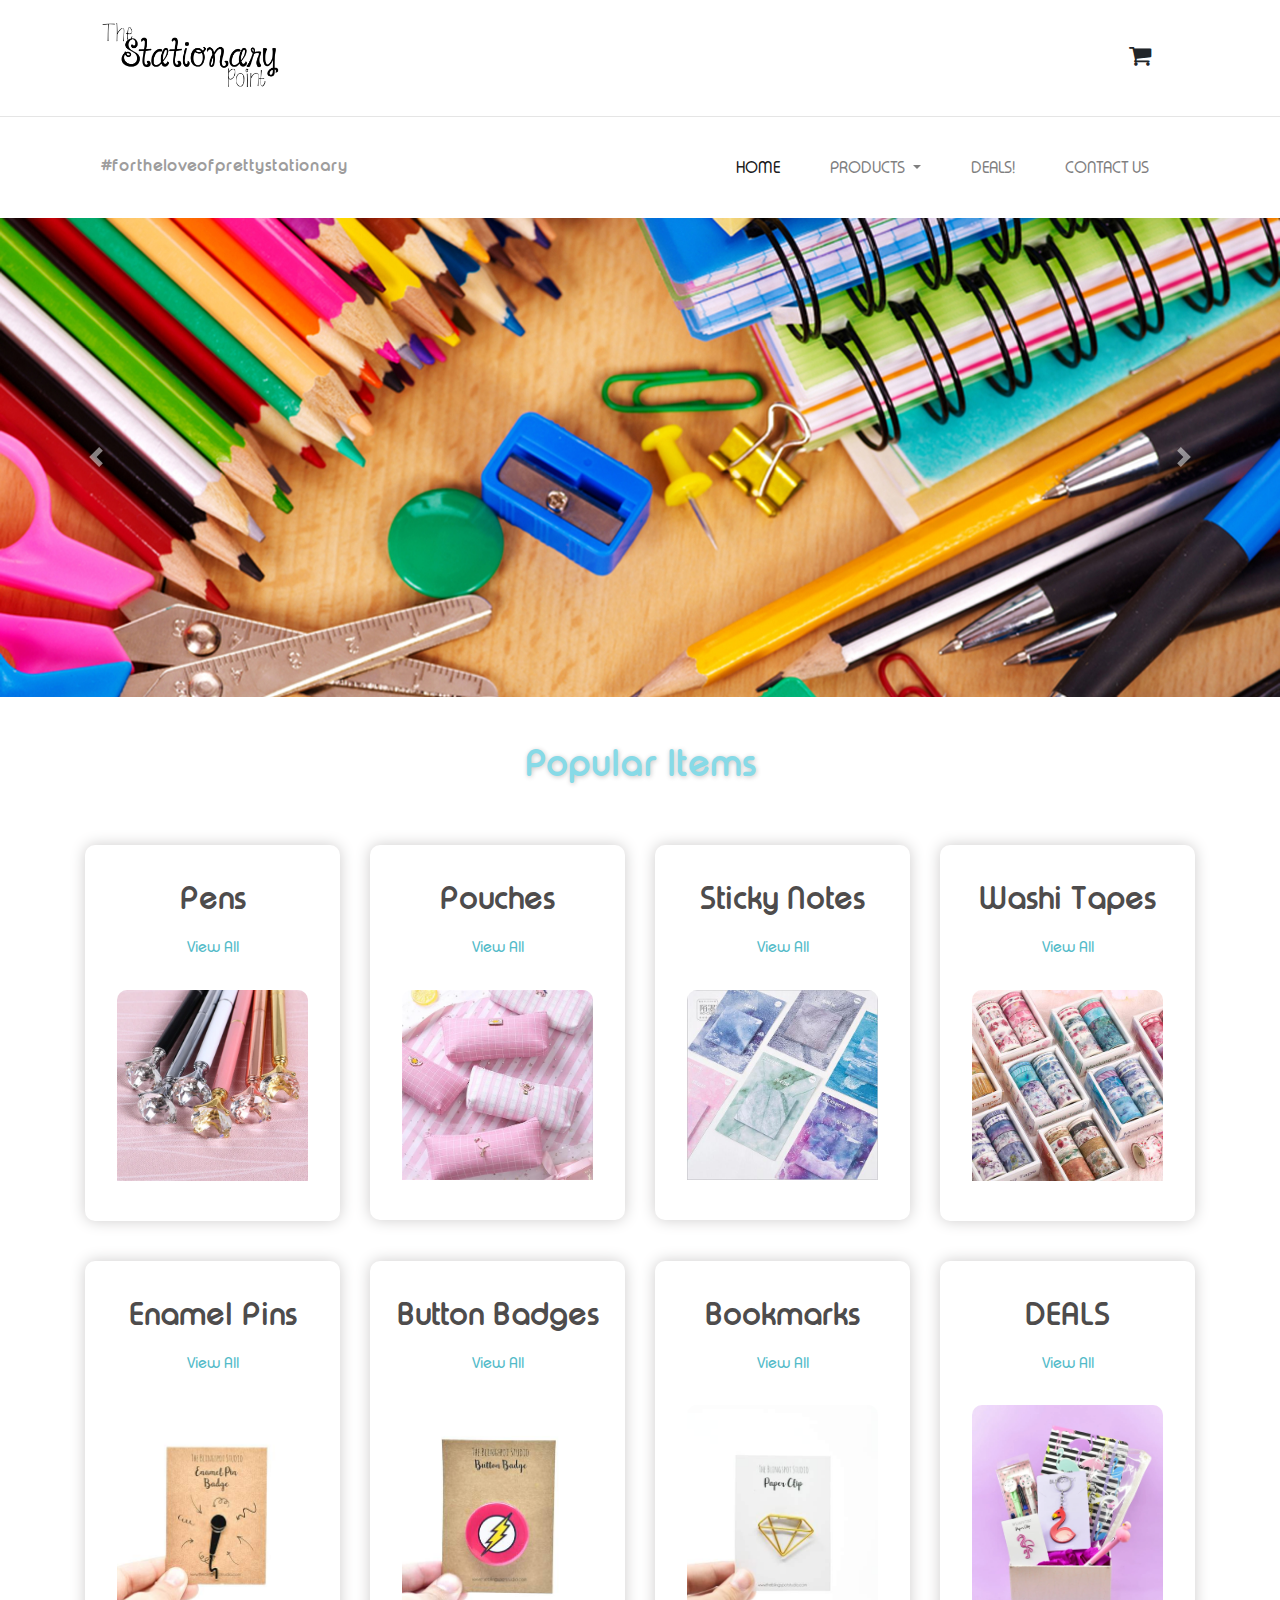
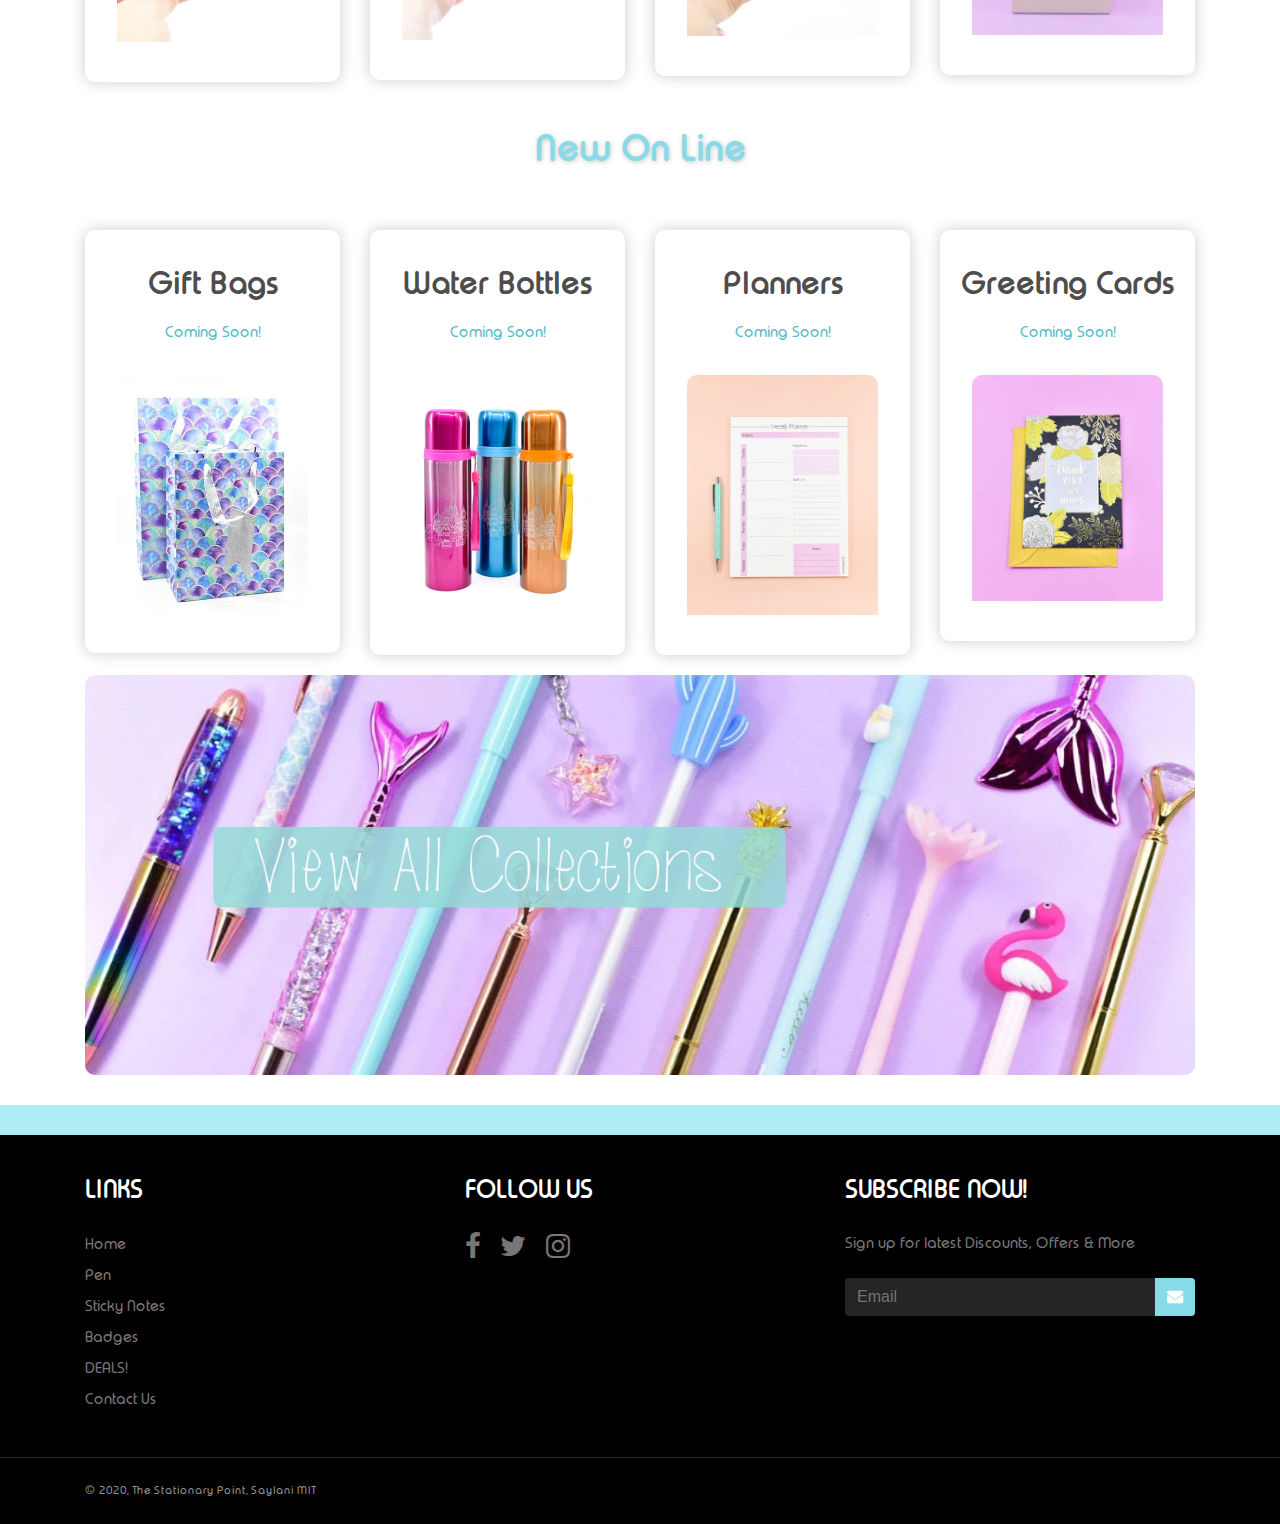
<file: index.html>
<!DOCTYPE html>
<html lang="en">

<head>
    <meta charset="UTF-8">
    <meta name="viewport" content="width=device-width, initial-scale=1.0">
    <title>The Stationary Point</title>
    <link rel="stylesheet" href="bootstrap-4.4.1-dist/bootstrap-4.4.1-dist/css/bootstrap.min.css">
    <link rel="stylesheet" href="css/style.css">
    <link rel="stylesheet" href="https://cdnjs.cloudflare.com/ajax/libs/font-awesome/4.7.0/css/font-awesome.min.css">
    <link rel="stylesheet" href="font-awesome-4.7.0/css/font-awesome.min.css">
    <link rel="icon" href="images/icon.png">
</head>

<body>

    <button onclick="topFunction()" id="myBtn" title="Go to top"><i class="fa fa-arrow-up"></i></button>

    <!--FIRST NAVBAR -->
    <div class="container">

        <nav class="navbar navbar-expand-lg navbar-light bg-light navbar1">
            <a class="navbar-brand" href="index.html"><img src="images/logo.png" alt="logo" width="180px"></a>

            <i class="fa fa-shopping-cart icon"></i>

        </nav>

    </div>

    <hr width="100%">

    <!--SECOND NAVBAR -->
    <div class="container">

        <nav class="navbar navbar-expand-lg navbar-light bg-light navbar2">
            <a class="links1" href="about.html" title="About Stationary Point">#fortheloveofprettystationary</a>
            <button class="navbar-toggler" type="button" data-toggle="collapse" data-target="#navbarNavDropdown"
                aria-controls="navbarNavDropdown" aria-expanded="false" aria-label="Toggle navigation">
                <span class="navbar-toggler-icon"></span>
            </button>
            <div class="collapse navbar-collapse" id="navbarNavDropdown">
                <ul class="navbar-nav mr-auto">

                </ul>
                <span>
                    <ul class="navbar-nav mr-auto links">
                        <li class="nav-item active">
                            <a class="nav-link links2" href="index.html">HOME <span class="sr-only">(current)</span></a>
                        </li>
                        <li class="nav-item dropdown">
                            <a class="nav-link dropdown-toggle links2" href="#" id="navbarDropdownMenuLink"
                                role="button" data-toggle="dropdown" aria-haspopup="true" aria-expanded="false">
                                PRODUCTS
                            </a>
                            <div class="dropdown-menu" aria-labelledby="navbarDropdownMenuLink">
                                <a class="dropdown-item drop" href="pen.html">Pens</a>
                                <a class="dropdown-item drop" href="stickynote.html">Sticky Notes</a>
                                <a class="dropdown-item drop" href="buttonbadge.html">Button Badges</a>
                                <a class="dropdown-item drop" href="Enamel.html">Enamel Pins</a>
                                <a class="dropdown-item drop" href="pouch.html">Pouches</a>
                                <a class="dropdown-item drop" href="bookmark.html">Bookmarks</a>
                                <a class="dropdown-item drop" href="washi.html">Washi Tapes</a>
                            </div>
                        </li>
                        <li class="nav-item">
                            <a class="nav-link links2" href="deal.html">DEALS!</a>
                        </li>
                        <li class="nav-item">
                            <a class="nav-link links2" href="contact.html">CONTACT US</a>
                        </li>

                    </ul>
                </span>
            </div>
        </nav>

    </div>




    <!-- SLIDER -->
    <div id="carouselExampleControls" class="carousel slide carousel-fade" data-ride="carousel">

        <div class="carousel-inner">
            <div class="carousel-item active">
                <img src="images/slider1.jpg" class="d-block w-100" alt="slider1">
            </div>
            <div class="carousel-item">
                <img src="images/slider2.jpg" class="d-block w-100" alt="slider2">
            </div>
            <div class="carousel-item">
                <img src="images/slider3.jpg" class="d-block w-100" alt="slider3">
            </div>
        </div>
        <a class="carousel-control-prev" href="#carouselExampleControls" role="button" data-slide="prev">
            <span class="carousel-control-prev-icon" aria-hidden="true"></span>
            <span class="sr-only">Previous</span>
        </a>
        <a class="carousel-control-next" href="#carouselExampleControls" role="button" data-slide="next">
            <span class="carousel-control-next-icon" aria-hidden="true"></span>
            <span class="sr-only">Next</span>
        </a>
    </div>

    <!-- CATEGORIES -->

    <div class="container">
        <div class="row">
            <div class="col" align="center">
                <p class="head">Popular Items</p>
            </div>
        </div>
    </div>

    <div class="container padd">
        <div class="row">
            <div class="col-lg-3 col-md-6 col-sm-12" align="center">
                <a href="pen.html" style="text-decoration: none;">
                    <div class="item">
                        <p class="cat">Pens</p>
                        <p class="cat1">View All</p>
                        <img src="images/diamond.webp" alt="pen" class="cat-img">
                    </div>
                </a>
            </div>
            <div class="col-lg-3 col-md-6 col-sm-12" align="center">
                <a href="pouch.html" style="text-decoration: none;">
                    <div class="item">
                        <p class="cat">Pouches</p>
                        <p class="cat1">View All</p>
                        <img src="images/pouches.jpg" alt="pouch" class="cat-img">
                    </div>
                </a>
            </div>
            <div class="col-lg-3 col-md-6 col-sm-12 " align="center">
                <a href="stickynote.html" style="text-decoration: none;">
                    <div class="item">
                        <p class="cat">Sticky Notes</p>
                        <p class="cat1">View All</p>
                        <img src="images/stickynote.jpg" alt="notes" class="cat-img">
                    </div>
                </a>
            </div>
            <div class="col-lg-3 col-md-6 col-sm-12 " align="center">
                <a href="washi.html" style="text-decoration: none;">
                    <div class="item">
                        <p class="cat">Washi Tapes</p>
                        <p class="cat1">View All</p>
                        <img src="images/tapes.jpg" alt="tape" class="cat-img">
                    </div>
                </a>
            </div>
        </div>
    </div>

    <div class="container padd">
        <div class="row">
            <div class="col-lg-3 col-md-6 col-sm-12" align="center">
                <a href="Enamel.html" style="text-decoration: none;">
                    <div class="item">
                        <p class="cat">Enamel Pins</p>
                        <p class="cat1">View All</p>
                        <img src="images/enamel.jpeg" alt="pin" class="cat-img">
                    </div>
                </a>
            </div>
            <div class="col-lg-3 col-md-6 col-sm-12" align="center">
                <a href="buttonbadge.html" style="text-decoration: none;">
                    <div class="item">
                        <p class="cat">Button Badges</p>
                        <p class="cat1">View All</p>
                        <img src="images/badge.jpg" alt="badge" class="cat-img">
                    </div>
                </a>
            </div>
            <div class="col-lg-3 col-md-6 col-sm-12 " align="center">
                <a href="bookmark.html" style="text-decoration: none;">
                    <div class="item">
                        <p class="cat">Bookmarks</p>
                        <p class="cat1">View All</p>
                        <img src="images/bookmark.jpeg" alt="bookmark" class="cat-img">
                    </div>
                </a>
            </div>
            <div class="col-lg-3 col-md-6 col-sm-12 " align="center">
                <a href="deal.html" style="text-decoration: none;">
                    <div class="item">
                        <p class="cat">DEALS</p>
                        <p class="cat1">View All</p>
                        <img src="images/deal.webp" alt="deal" class="cat-img">
                    </div>
                </a>
            </div>
        </div>
    </div>

    <div class="container">
        <div class="row">
            <div class="col" align="center">
                <p class="head">New On Line</p>
            </div>
        </div>
    </div>

    <div class="container padd">
        <div class="row">
            <div class="col-lg-3 col-md-6 col-sm-12" align="center">
                <div class="item">
                    <p class="cat">Gift Bags</p>
                    <p class="cat1">Coming Soon!</p>
                    <img src="images/Gift_bag.jpg" alt="gift" class="cat-img">
                </div>
            </div>
            <div class="col-lg-3 col-md-6 col-sm-12" align="center">
                <div class="item">
                    <p class="cat">Water Bottles</p>
                    <p class="cat1">Coming Soon!</p>
                    <img src="images/WaterBottle.webp" alt="bottle" class="cat-img">
                </div>
            </div>
            <div class="col-lg-3 col-md-6 col-sm-12 " align="center">
                <div class="item">
                    <p class="cat">Planners</p>
                    <p class="cat1">Coming Soon!</p>
                    <img src="images/planner.webp" alt="planner" class="cat-img">
                </div>
            </div>
            <div class="col-lg-3 col-md-6 col-sm-12 " align="center">
                <div class="item">
                    <p class="cat">Greeting Cards</p>
                    <p class="cat1">Coming Soon!</p>
                    <img src="images/card.jpg" alt="card" class="cat-img">
                </div>
            </div>
        </div>
    </div>

    <!-- VIEW ALL -->
    <div class="container">
        <div class="row">
            <div class="col All">
                <a href="View.html"><img src="images/all.jpg" alt="All" width="100%"></a>
            </div>
        </div>
    </div>

    <!-- FOOTER -->
    <div class="container-fluid">
        <div class="row">
            <div class="col footer1"></div>
        </div>
    </div>

    <div class="footer2">
        <div class="container footer2">
            <div class="row">
                <div class="col-lg-4 col-sm-12 col-md-4 footer2-padd">
                    <h4 class="footer2-head">LINKS</h4>
                    <div class="foo">
                        <p style="margin-bottom: 7px;"><a href="index.html" class="footer2-items">Home</a></p>
                        <p style="margin-bottom: 7px;"><a href="pen.html" class="footer2-items">Pen</a></p>
                        <p style="margin-bottom: 7px;"><a href="stickynote.html" class="footer2-items">Sticky Notes</a>
                        </p>
                        <p style="margin-bottom: 7px;"><a href="buttonbadge.html" class="footer2-items">Badges</a></p>
                        <p style="margin-bottom: 7px;"><a href="deal.html" class="footer2-items">DEALS!</a></p>
                        <p><a href="contact.html" class="footer2-items">Contact Us</a></p>
                    </div>
                </div>
                <div class="col-lg-4 col-sm-12 col-md-4 footer2-padd">
                    <h4 class="footer2-head">FOLLOW US</h4>
                    <div class="follow">
                        <a href="#" class="fa fa-facebook"></a>
                        <a href="#" class="fa fa-twitter"></a>
                        <a href="#" class="fa fa-instagram"></a>
                    </div>
                </div>
                <div class="col-lg-4 col-sm-12 col-md-4 footer2-padd">
                    <h4 class="footer2-head">SUBSCRIBE NOW!</h4>
                    <p class="footer2-items">Sign up for latest Discounts, Offers & More</p>
                    <div class="input-group mb-3 mt-4">
                        <input type="email" class="form-control form-control1" placeholder="Email" aria-label="Email"
                            aria-describedby="button-addon2">
                        <div class="input-group-append">
                            <button class="btn btn-outline-secondary" type="button" id="button-addon2"><i
                                    class="fa fa-envelope"></i></button>
                        </div>
                    </div>
                </div>
            </div>
        </div>
    </div>

    <div class="line">

    </div>

    <div class="footer3">

        <div class="container footer3">
            <div class="row">
                <div class="col-lg-4 col-sm-12 col-md-4 copy">
                    <font>&copy; 2020, The Stationary Point, Saylani MIT</font>
                </div>
                <div class="col-lg-4 col-sm-12 col-md-4"></div>
                <div class="col-lg-4 col-sm-12 col-md-4"></div>
            </div>
        </div>
    </div>



    <script>
        //Get the button
        var mybutton = document.getElementById("myBtn");

        // When the user scrolls down 20px from the top of the document, show the button
        window.onscroll = function () { scrollFunction() };

        function scrollFunction() {
            if (document.body.scrollTop > 20 || document.documentElement.scrollTop > 20) {
                mybutton.style.display = "block";
            } else {
                mybutton.style.display = "none";
            }
        }

        // When the user clicks on the button, scroll to the top of the document
        function topFunction() {
            document.body.scrollTop = 0;
            document.documentElement.scrollTop = 0;
        }
    </script>







    <!-- JAVASCRIPT -->
    <script src="https://code.jquery.com/jquery-3.5.1.slim.min.js"
        integrity="sha384-DfXdz2htPH0lsSSs5nCTpuj/zy4C+OGpamoFVy38MVBnE+IbbVYUew+OrCXaRkfj"
        crossorigin="anonymous"></script>
    <script src="https://cdn.jsdelivr.net/npm/popper.js@1.16.0/dist/umd/popper.min.js"
        integrity="sha384-Q6E9RHvbIyZFJoft+2mJbHaEWldlvI9IOYy5n3zV9zzTtmI3UksdQRVvoxMfooAo"
        crossorigin="anonymous"></script>
    <script src="https://stackpath.bootstrapcdn.com/bootstrap/4.5.0/js/bootstrap.min.js"
        integrity="sha384-OgVRvuATP1z7JjHLkuOU7Xw704+h835Lr+6QL9UvYjZE3Ipu6Tp75j7Bh/kR0JKI"
        crossorigin="anonymous"></script>

</body>

</html>
</file>
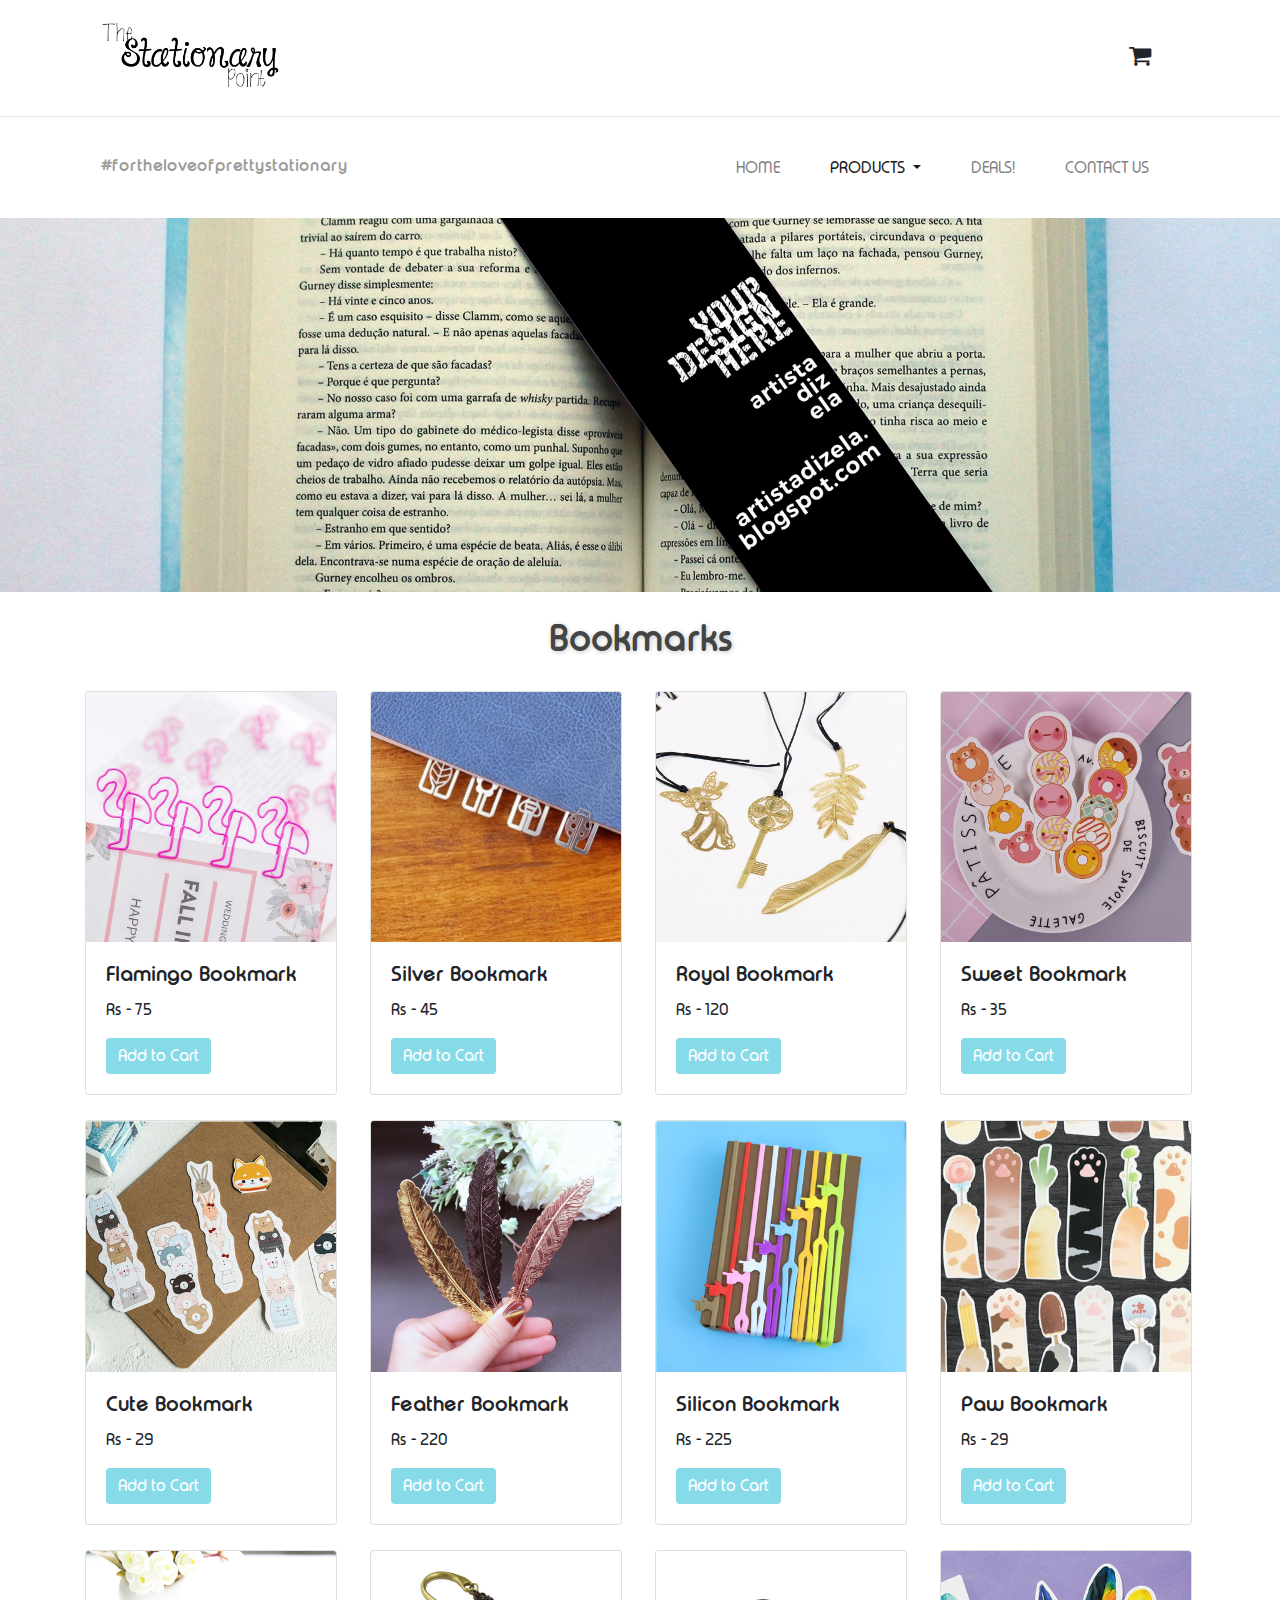
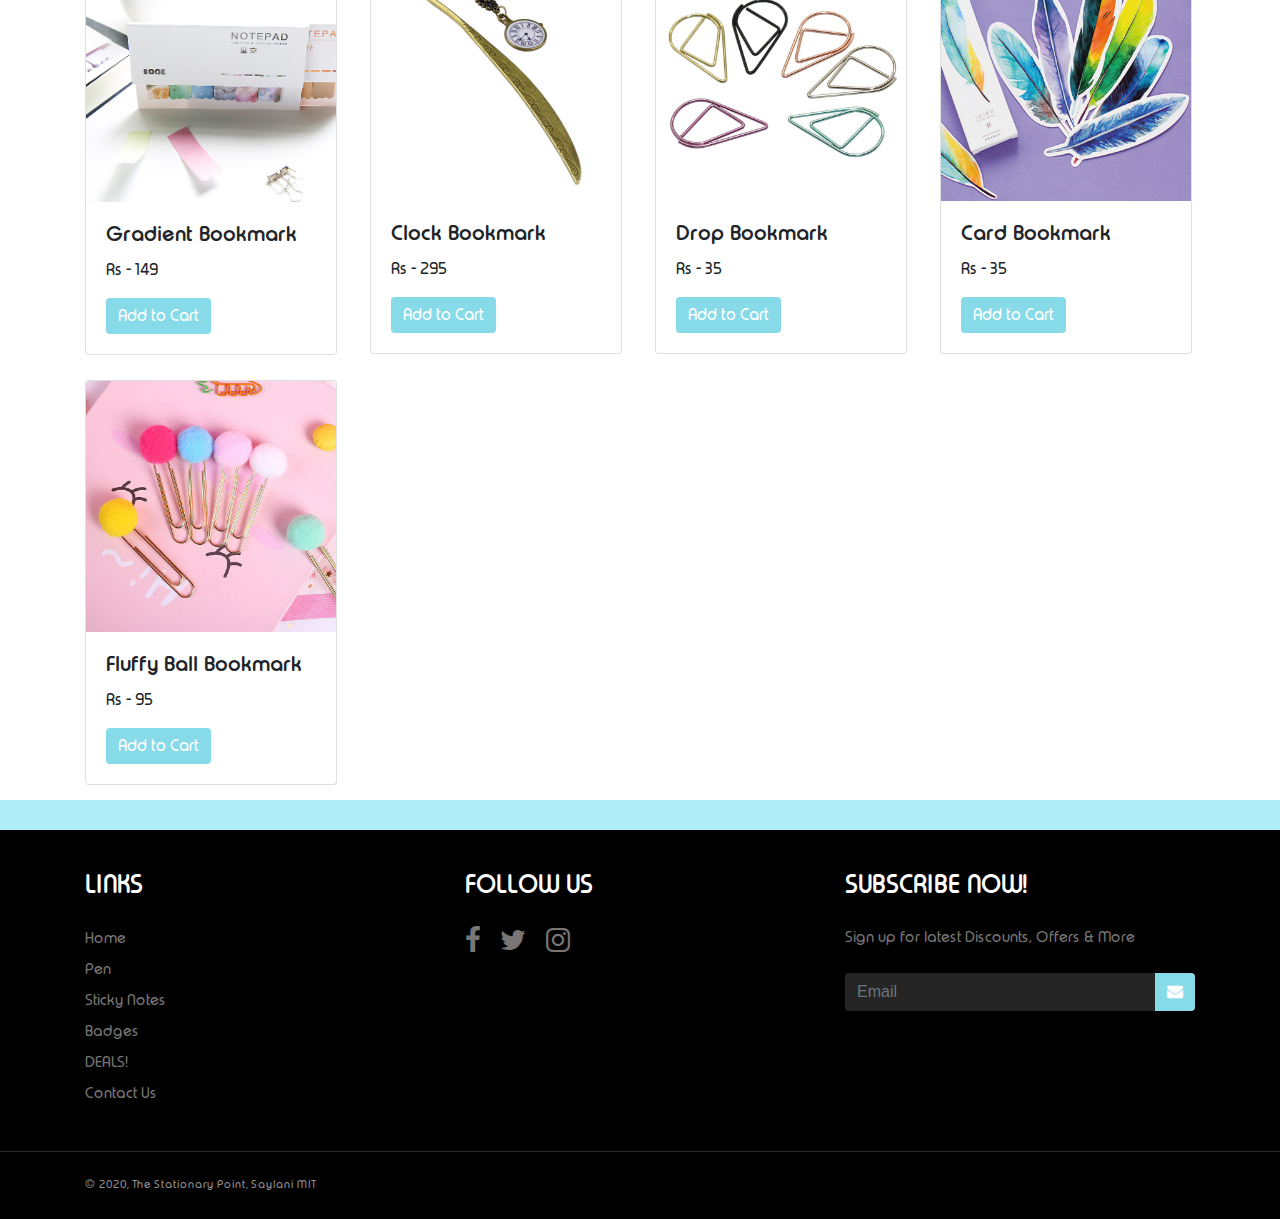
<file: bookmark.html>
<!DOCTYPE html>
<html lang="en">

<head>
    <meta charset="UTF-8">
    <meta name="viewport" content="width=device-width, initial-scale=1.0">
    <title>The Stationary Point - Bookmarks</title>
    <link rel="stylesheet" href="bootstrap-4.4.1-dist/bootstrap-4.4.1-dist/css/bootstrap.min.css">
    <link rel="stylesheet" href="css/style.css">
    <link rel="stylesheet" href="https://cdnjs.cloudflare.com/ajax/libs/font-awesome/4.7.0/css/font-awesome.min.css">
    <link rel="icon" href="images/icon.png">
</head>

<body>
    <button onclick="topFunction()" id="myBtn" title="Go to top"><i class="fa fa-arrow-up"></i></button>

    <!--FIRST NAVBAR -->
    <div class="container">

        <nav class="navbar navbar-expand-lg navbar-light bg-light navbar1">
            <a class="navbar-brand" href="index.html"><img src="images/logo.png" alt="logo" width="180px"></a>

            <i class="fa fa-shopping-cart icon"></i>

        </nav>

    </div>

    <hr width="100%">

    <!--SECOND NAVBAR -->
    <div class="container">

        <nav class="navbar navbar-expand-lg navbar-light bg-light navbar2">
            <a class="links1" href="about.html">#fortheloveofprettystationary</a>
            <button class="navbar-toggler" type="button" data-toggle="collapse" data-target="#navbarNavDropdown"
                aria-controls="navbarNavDropdown" aria-expanded="false" aria-label="Toggle navigation">
                <span class="navbar-toggler-icon"></span>
            </button>
            <div class="collapse navbar-collapse" id="navbarNavDropdown">
                <ul class="navbar-nav mr-auto">

                </ul>
                <span>
                    <ul class="navbar-nav mr-auto links">
                        <li class="nav-item">
                            <a class="nav-link links2" href="index.html">HOME <span class="sr-only">(current)</span></a>
                        </li>
                        <li class="nav-item dropdown  active">
                            <a class="nav-link dropdown-toggle links2" href="#" id="navbarDropdownMenuLink"
                                role="button" data-toggle="dropdown" aria-haspopup="true" aria-expanded="false">
                                PRODUCTS
                            </a>
                            <div class="dropdown-menu" aria-labelledby="navbarDropdownMenuLink">
                                <a class="dropdown-item drop" href="pen.html">Pens</a>
                                <a class="dropdown-item drop" href="stickynote.html">Sticky Notes</a>
                                <a class="dropdown-item drop" href="buttonbadge.html">Button Badges</a>
                                <a class="dropdown-item drop" href="Enamel.html">Enamel Pins</a>
                                <a class="dropdown-item drop" href="pouch.html">Pouches</a>
                                <a class="dropdown-item drop" href="bookmark.html">Bookmarks</a>
                                <a class="dropdown-item drop" href="washi.html">Washi Tapes</a>
                            </div>
                        </li>
                        <li class="nav-item">
                            <a class="nav-link links2" href="deal.html">DEALS!</a>
                        </li>
                        <li class="nav-item">
                            <a class="nav-link links2" href="contact.html">CONTACT US</a>
                        </li>

                    </ul>
                </span>
            </div>
        </nav>

    </div>

    <!-- HEADER IMAGE-->
    <div class="container-fluid" style="margin-top: 20px;">
        <div class="row">
            <img src="images/bookmarks.jpg" style="width: 100%; height: auto;" alt="Responsive image">
        </div>
    </div>

    <!-- HEADING -->
    <div class="container">
        <div class="row">
            <div class="col" align="center">
                <p class="head1">Bookmarks</p>
            </div>
        </div>
    </div>
    
    <!-- PRODUCTS -->

    <div class="container">
        <div class="row">
            <div class="col-lg-3 col-md-6 col-sm-6 card1">
                <div class="card" style="width: 18rem;">
                    <img src="images/book1.jpg" class="card-img-top" alt="pen1">
                    <div class="card-body">
                      <h5 class="card-title">Flamingo Bookmark</h5>
                      <p class="card-text">Rs - 75</p>
                      <a href="#" class="btn btn-primary btn1">Add to Cart</a>
                    </div>
                  </div>
            </div>
            <div class="col-lg-3 col-md-6 col-sm-6 card1">
                <div class="card" style="width: 18rem;">
                    <img src="images/book2.jpg" class="card-img-top" alt="pen2">
                    <div class="card-body">
                      <h5 class="card-title">Silver Bookmark</h5>
                      <p class="card-text">Rs - 45</p>
                      <a href="#" class="btn btn-primary btn1">Add to Cart</a>
                    </div>
                  </div>
            </div>
            <div class="col-lg-3 col-md-6 col-sm-6 card1">
                <div class="card" style="width: 18rem;">
                    <img src="images/book3.jpg" class="card-img-top" alt="pen3">
                    <div class="card-body">
                      <h5 class="card-title">Royal Bookmark</h5>
                      <p class="card-text">Rs - 120</p>
                      <a href="#" class="btn btn-primary btn1">Add to Cart</a>
                    </div>
                  </div>
            </div>
            <div class="col-lg-3 col-md-6 col-sm-6 card1">
                <div class="card" style="width: 18rem;">
                    <img src="images/book4.jpg" class="card-img-top" alt="pen4">
                    <div class="card-body">
                      <h5 class="card-title">Sweet Bookmark</h5>
                      <p class="card-text">Rs - 35</p>
                      <a href="#" class="btn btn-primary btn1">Add to Cart</a>
                    </div>
                  </div>
            </div>
        </div>
    </div>

    <div class="container">
        <div class="row">
            <div class="col-lg-3 col-md-6 col-sm-6 card1">
                <div class="card" style="width: 18rem;">
                    <img src="images/book5.jpg" class="card-img-top" alt="pen5">
                    <div class="card-body">
                      <h5 class="card-title">Cute Bookmark</h5>
                      <p class="card-text">Rs - 29</p>
                      <a href="#" class="btn btn-primary btn1">Add to Cart</a>
                    </div>
                  </div>
            </div>
            <div class="col-lg-3 col-md-6 col-sm-6 card1">
                <div class="card" style="width: 18rem;">
                    <img src="images/book6.jpg" class="card-img-top" alt="pen6">
                    <div class="card-body">
                      <h5 class="card-title">Feather Bookmark</h5>
                      <p class="card-text">Rs - 220</p>
                      <a href="#" class="btn btn-primary btn1">Add to Cart</a>
                    </div>
                  </div>
            </div>
            <div class="col-lg-3 col-md-6 col-sm-6 card1">
                <div class="card" style="width: 18rem;">
                    <img src="images/book7.jpg" class="card-img-top" alt="pen6">
                    <div class="card-body">
                      <h5 class="card-title">Silicon Bookmark</h5>
                      <p class="card-text">Rs - 225</p>
                      <a href="#" class="btn btn-primary btn1">Add to Cart</a>
                    </div>
                  </div>
            </div>
            <div class="col-lg-3 col-md-6 col-sm-6 card1">
                <div class="card" style="width: 18rem;">
                    <img src="images/book8.jpg" class="card-img-top" alt="pen6">
                    <div class="card-body">
                      <h5 class="card-title">Paw Bookmark</h5>
                      <p class="card-text">Rs - 29</p>
                      <a href="#" class="btn btn-primary btn1">Add to Cart</a>
                    </div>
                  </div>
                </div>
                
        </div>
    </div>

    <div class="container">
        <div class="row">
            <div class="col-lg-3 col-md-6 col-sm-6 card1">
                <div class="card" style="width: 18rem;">
                    <img src="images/book9.png" class="card-img-top" alt="pen5">
                    <div class="card-body">
                      <h5 class="card-title">Gradient Bookmark</h5>
                      <p class="card-text">Rs - 149</p>
                      <a href="#" class="btn btn-primary btn1">Add to Cart</a>
                    </div>
                  </div>
            </div>
            <div class="col-lg-3 col-md-6 col-sm-6 card1">
                <div class="card" style="width: 18rem;">
                    <img src="images/book10.jpg" class="card-img-top" alt="pen6">
                    <div class="card-body">
                      <h5 class="card-title">Clock Bookmark</h5>
                      <p class="card-text">Rs - 295</p>
                      <a href="#" class="btn btn-primary btn1">Add to Cart</a>
                    </div>
                  </div>
            </div>
            <div class="col-lg-3 col-md-6 col-sm-6 card1">
                <div class="card" style="width: 18rem;">
                    <img src="images/book11.jpg" class="card-img-top" alt="pen6">
                    <div class="card-body">
                      <h5 class="card-title">Drop Bookmark</h5>
                      <p class="card-text">Rs - 35</p>
                      <a href="#" class="btn btn-primary btn1">Add to Cart</a>
                    </div>
                  </div>
            </div>
            <div class="col-lg-3 col-md-6 col-sm-6 card1">
                <div class="card" style="width: 18rem;">
                    <img src="images/book12.jpg" class="card-img-top" alt="pen6">
                    <div class="card-body">
                      <h5 class="card-title">Card Bookmark</h5>
                      <p class="card-text">Rs - 35</p>
                      <a href="#" class="btn btn-primary btn1">Add to Cart</a>
                    </div>
                  </div>
                </div>
                
        </div>
    </div>

    <div class="container">
        <div class="row">
            <div class="col-lg-3 col-md-6 col-sm-6 card1">
                <div class="card" style="width: 18rem;">
                    <img src="images/book13.jpg" class="card-img-top" alt="pen5">
                    <div class="card-body">
                      <h5 class="card-title">Fluffy Ball Bookmark</h5>
                      <p class="card-text">Rs - 95</p>
                      <a href="#" class="btn btn-primary btn1">Add to Cart</a>
                    </div>
                  </div>
            </div>
            <div class="col-lg-3 col-md-6 col-sm-6 card1">
                
            </div>
            <div class="col-lg-3 col-md-6 col-sm-6 card1">
                
            </div>
            <div class="col-lg-3 col-md-6 col-sm-6 card1">
                
                </div>
        </div>
    </div>

    <!-- FOOTER -->
    <div class="container-fluid">
        <div class="row">
            <div class="col footer1"></div>
        </div>
    </div>

    <div class="footer2">
        <div class="container footer2">
            <div class="row">
                <div class="col-lg-4 col-sm-12 col-md-4 footer2-padd">
                    <h4 class="footer2-head">LINKS</h4>
                    <div class="foo">
                        <p style="margin-bottom: 7px;"><a href="index.html" class="footer2-items">Home</a></p>
                        <p style="margin-bottom: 7px;"><a href="pen.html" class="footer2-items">Pen</a></p>
                        <p style="margin-bottom: 7px;"><a href="stickynote.html" class="footer2-items">Sticky Notes</a></p>
                        <p style="margin-bottom: 7px;"><a href="buttonbadge.html" class="footer2-items">Badges</a></p>
                        <p style="margin-bottom: 7px;"><a href="deal.html" class="footer2-items">DEALS!</a></p>
                        <p><a href="contact.html" class="footer2-items">Contact Us</a></p>
                    </div>
                </div>
                <div class="col-lg-4 col-sm-12 col-md-4 footer2-padd">
                    <h4 class="footer2-head">FOLLOW US</h4>
                    <div class="follow">
                        <a href="#" class="fa fa-facebook"></a>
                        <a href="#" class="fa fa-twitter"></a>
                        <a href="#" class="fa fa-instagram"></a>
                    </div>
                </div>
                <div class="col-lg-4 col-sm-12 col-md-4 footer2-padd">
                    <h4 class="footer2-head">SUBSCRIBE NOW!</h4>
                    <p class="footer2-items">Sign up for latest Discounts, Offers & More</p>
                    <div class="input-group mb-3 mt-4">
                        <input type="email" class="form-control form-control1" placeholder="Email" aria-label="Email"
                            aria-describedby="button-addon2">
                        <div class="input-group-append">
                            <button class="btn btn-outline-secondary" type="button" id="button-addon2"><i
                                    class="fa fa-envelope"></i></button>
                        </div>
                    </div>
                </div>
            </div>
        </div>
    </div>

    <div class="line">

    </div>

    <div class="footer3">

        <div class="container footer3">
            <div class="row">
                <div class="col-lg-4 col-sm-12 col-md-4 copy">
                    <font>&copy; 2020, The Stationary Point, Saylani MIT</font>
                </div>
                <div class="col-lg-4 col-sm-12 col-md-4"></div>
                <div class="col-lg-4 col-sm-12 col-md-4"></div>
            </div>
        </div>
    </div>


    <script>
        //Get the button
        var mybutton = document.getElementById("myBtn");
        
        // When the user scrolls down 20px from the top of the document, show the button
        window.onscroll = function() {scrollFunction()};
        
        function scrollFunction() {
          if (document.body.scrollTop > 20 || document.documentElement.scrollTop > 20) {
            mybutton.style.display = "block";
          } else {
            mybutton.style.display = "none";
          }
        }
        
        // When the user clicks on the button, scroll to the top of the document
        function topFunction() {
          document.body.scrollTop = 0;
          document.documentElement.scrollTop = 0;
        }
    </script>

    <!-- JAVASCRIPT -->
    <script src="https://code.jquery.com/jquery-3.5.1.slim.min.js"
        integrity="sha384-DfXdz2htPH0lsSSs5nCTpuj/zy4C+OGpamoFVy38MVBnE+IbbVYUew+OrCXaRkfj"
        crossorigin="anonymous"></script>
    <script src="https://cdn.jsdelivr.net/npm/popper.js@1.16.0/dist/umd/popper.min.js"
        integrity="sha384-Q6E9RHvbIyZFJoft+2mJbHaEWldlvI9IOYy5n3zV9zzTtmI3UksdQRVvoxMfooAo"
        crossorigin="anonymous"></script>
    <script src="https://stackpath.bootstrapcdn.com/bootstrap/4.5.0/js/bootstrap.min.js"
        integrity="sha384-OgVRvuATP1z7JjHLkuOU7Xw704+h835Lr+6QL9UvYjZE3Ipu6Tp75j7Bh/kR0JKI"
        crossorigin="anonymous"></script>
</body>

</html>
</file>
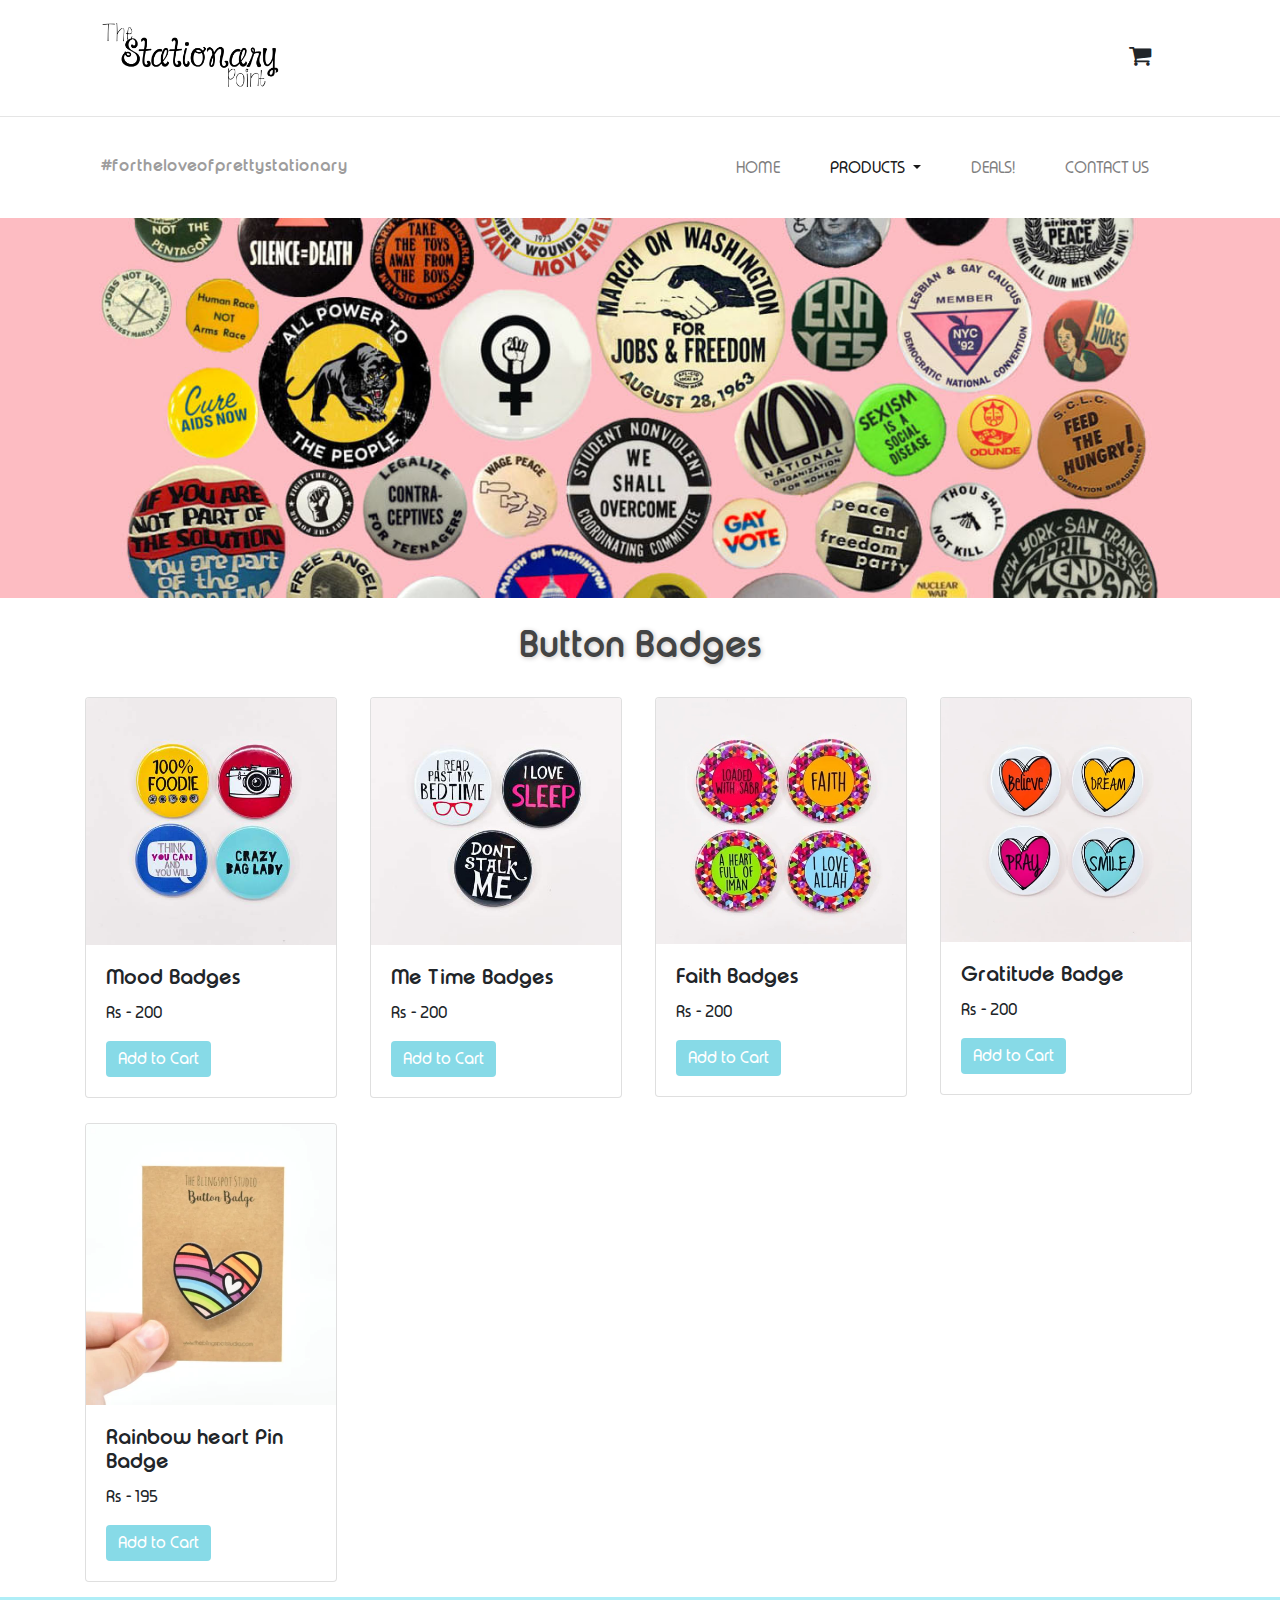
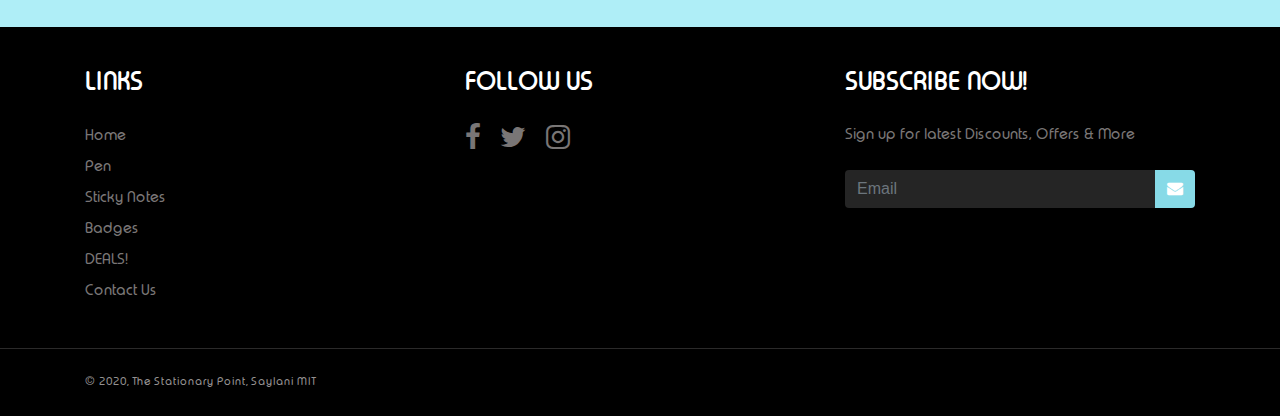
<file: buttonbadge.html>
<!DOCTYPE html>
<html lang="en">

<head>
    <meta charset="UTF-8">
    <meta name="viewport" content="width=device-width, initial-scale=1.0">
    <title>The Stationary Point - Button Badges</title>
    <link rel="stylesheet" href="bootstrap-4.4.1-dist/bootstrap-4.4.1-dist/css/bootstrap.min.css">
    <link rel="stylesheet" href="css/style.css">
    <link rel="stylesheet" href="https://cdnjs.cloudflare.com/ajax/libs/font-awesome/4.7.0/css/font-awesome.min.css">
    <link rel="icon" href="images/icon.png">
</head>

<body>
    <button onclick="topFunction()" id="myBtn" title="Go to top"><i class="fa fa-arrow-up"></i></button>

    <!--FIRST NAVBAR -->
    <div class="container">

        <nav class="navbar navbar-expand-lg navbar-light bg-light navbar1">
            <a class="navbar-brand" href="index.html"><img src="images/logo.png" alt="logo" width="180px"></a>

            <i class="fa fa-shopping-cart icon"></i>

        </nav>

    </div>

    <hr width="100%">

    <!--SECOND NAVBAR -->
    <div class="container">

        <nav class="navbar navbar-expand-lg navbar-light bg-light navbar2">
            <a class="links1" href="about.html">#fortheloveofprettystationary</a>
            <button class="navbar-toggler" type="button" data-toggle="collapse" data-target="#navbarNavDropdown"
                aria-controls="navbarNavDropdown" aria-expanded="false" aria-label="Toggle navigation">
                <span class="navbar-toggler-icon"></span>
            </button>
            <div class="collapse navbar-collapse" id="navbarNavDropdown">
                <ul class="navbar-nav mr-auto">

                </ul>
                <span>
                    <ul class="navbar-nav mr-auto links">
                        <li class="nav-item">
                            <a class="nav-link links2" href="index.html">HOME <span class="sr-only">(current)</span></a>
                        </li>
                        <li class="nav-item dropdown  active">
                            <a class="nav-link dropdown-toggle links2" href="#" id="navbarDropdownMenuLink"
                                role="button" data-toggle="dropdown" aria-haspopup="true" aria-expanded="false">
                                PRODUCTS
                            </a>
                            <div class="dropdown-menu" aria-labelledby="navbarDropdownMenuLink">
                                <a class="dropdown-item drop" href="pen.html">Pens</a>
                                <a class="dropdown-item drop" href="stickynote.html">Sticky Notes</a>
                                <a class="dropdown-item drop" href="buttonbadge.html">Button Badges</a>
                                <a class="dropdown-item drop" href="Enamel.html">Enamel Pins</a>
                                <a class="dropdown-item drop" href="pouch.html">Pouches</a>
                                <a class="dropdown-item drop" href="bookmark.html">Bookmarks</a>
                                <a class="dropdown-item drop" href="washi.html">Washi Tapes</a>
                            </div>
                        </li>
                        <li class="nav-item">
                            <a class="nav-link links2" href="deal.html">DEALS!</a>
                        </li>
                        <li class="nav-item">
                            <a class="nav-link links2" href="contact.html">CONTACT US</a>
                        </li>

                    </ul>
                </span>
            </div>
        </nav>

    </div>

    <!-- HEADER IMAGE-->
    <div class="container-fluid" style="margin-top: 20px;">
        <div class="row">
            <img src="images/button.jpg" style="width: 100%; height: auto;" alt="Responsive image">
        </div>
    </div>

    <!-- HEADING -->
    <div class="container">
        <div class="row">
            <div class="col" align="center">
                <p class="head1">Button Badges</p>
            </div>
        </div>
    </div>


    <!-- PRODUCTS -->

    <div class="container">
        <div class="row">
            <div class="col-lg-3 col-md-6 col-sm-6 card1">
                <div class="card" style="width: 18rem;">
                    <img src="images/bg1.jpg" class="card-img-top" alt="bg1">
                    <div class="card-body">
                        <h5 class="card-title">Mood Badges</h5>
                        <p class="card-text">Rs - 200</p>
                        <a href="#" class="btn btn-primary btn1">Add to Cart</a>
                    </div>
                </div>
            </div>
            <div class="col-lg-3 col-md-6 col-sm-6 card1">
                <div class="card" style="width: 18rem;">
                    <img src="images/bg2.jpg" class="card-img-top" alt="bg2">
                    <div class="card-body">
                        <h5 class="card-title">Me Time Badges</h5>
                        <p class="card-text">Rs - 200</p>
                        <a href="#" class="btn btn-primary btn1">Add to Cart</a>
                    </div>
                </div>
            </div>
            <div class="col-lg-3 col-md-6 col-sm-6 card1">
                <div class="card" style="width: 18rem;">
                    <img src="images/bg3.jpg" class="card-img-top" alt="bg3">
                    <div class="card-body">
                        <h5 class="card-title">Faith Badges</h5>
                        <p class="card-text">Rs - 200</p>
                        <a href="#" class="btn btn-primary btn1">Add to Cart</a>
                    </div>
                </div>
            </div>
            <div class="col-lg-3 col-md-6 col-sm-6 card1">
                <div class="card" style="width: 18rem;">
                    <img src="images/bg4.webp" class="card-img-top" alt="bg4">
                    <div class="card-body">
                        <h5 class="card-title">Gratitude Badge</h5>
                        <p class="card-text">Rs - 200</p>
                        <a href="#" class="btn btn-primary btn1">Add to Cart</a>
                    </div>
                </div>
            </div>
        </div>
    </div>

    <div class="container">
        <div class="row">
            <div class="col-lg-3 col-md-6 col-sm-6 card1">
                <div class="card" style="width: 18rem;">
                    <img src="images/bg1.webp" class="card-img-top" alt="pen5">
                    <div class="card-body">
                        <h5 class="card-title">Rainbow heart Pin Badge</h5>
                        <p class="card-text">Rs - 195</p>
                        <a href="#" class="btn btn-primary btn1">Add to Cart</a>
                    </div>
                </div>
            </div>
            <div class="col-lg-3 col-md-6 col-sm-6 card1">
               
            </div>
            <div class="col-lg-3 col-md-6 col-sm-6 card1">
                
            </div>
            <div class="col-lg-3 col-md-6 col-sm-6 card1">
                
            </div>
        </div>
    </div>



    <!-- FOOTER -->
    <div class="container-fluid">
        <div class="row">
            <div class="col footer1"></div>
        </div>
    </div>

    <div class="footer2">
        <div class="container footer2">
            <div class="row">
                <div class="col-lg-4 col-sm-12 col-md-4 footer2-padd">
                    <h4 class="footer2-head">LINKS</h4>
                    <div class="foo">
                        <p style="margin-bottom: 7px;"><a href="index.html" class="footer2-items">Home</a></p>
                        <p style="margin-bottom: 7px;"><a href="pen.html" class="footer2-items">Pen</a></p>
                        <p style="margin-bottom: 7px;"><a href="stickynote.html" class="footer2-items">Sticky Notes</a></p>
                        <p style="margin-bottom: 7px;"><a href="buttonbadge.html" class="footer2-items">Badges</a></p>
                        <p style="margin-bottom: 7px;"><a href="deal.html" class="footer2-items">DEALS!</a></p>
                        <p><a href="contact.html" class="footer2-items">Contact Us</a></p>
                    </div>
                </div>
                <div class="col-lg-4 col-sm-12 col-md-4 footer2-padd">
                    <h4 class="footer2-head">FOLLOW US</h4>
                    <div class="follow">
                        <a href="#" class="fa fa-facebook"></a>
                        <a href="#" class="fa fa-twitter"></a>
                        <a href="#" class="fa fa-instagram"></a>
                    </div>
                </div>
                <div class="col-lg-4 col-sm-12 col-md-4 footer2-padd">
                    <h4 class="footer2-head">SUBSCRIBE NOW!</h4>
                    <p class="footer2-items">Sign up for latest Discounts, Offers & More</p>
                    <div class="input-group mb-3 mt-4">
                        <input type="email" class="form-control form-control1" placeholder="Email" aria-label="Email"
                            aria-describedby="button-addon2">
                        <div class="input-group-append">
                            <button class="btn btn-outline-secondary" type="button" id="button-addon2"><i
                                    class="fa fa-envelope"></i></button>
                        </div>
                    </div>
                </div>
            </div>
        </div>
    </div>

    <div class="line">

    </div>

    <div class="footer3">

        <div class="container footer3">
            <div class="row">
                <div class="col-lg-4 col-sm-12 col-md-4 copy">
                    <font>&copy; 2020, The Stationary Point, Saylani MIT</font>
                </div>
                <div class="col-lg-4 col-sm-12 col-md-4"></div>
                <div class="col-lg-4 col-sm-12 col-md-4"></div>
            </div>
        </div>
    </div>


    <script>
        //Get the button
        var mybutton = document.getElementById("myBtn");
        
        // When the user scrolls down 20px from the top of the document, show the button
        window.onscroll = function() {scrollFunction()};
        
        function scrollFunction() {
          if (document.body.scrollTop > 20 || document.documentElement.scrollTop > 20) {
            mybutton.style.display = "block";
          } else {
            mybutton.style.display = "none";
          }
        }
        
        // When the user clicks on the button, scroll to the top of the document
        function topFunction() {
          document.body.scrollTop = 0;
          document.documentElement.scrollTop = 0;
        }
    </script>

    <!-- JAVASCRIPT -->
    <script src="https://code.jquery.com/jquery-3.5.1.slim.min.js"
        integrity="sha384-DfXdz2htPH0lsSSs5nCTpuj/zy4C+OGpamoFVy38MVBnE+IbbVYUew+OrCXaRkfj"
        crossorigin="anonymous"></script>
    <script src="https://cdn.jsdelivr.net/npm/popper.js@1.16.0/dist/umd/popper.min.js"
        integrity="sha384-Q6E9RHvbIyZFJoft+2mJbHaEWldlvI9IOYy5n3zV9zzTtmI3UksdQRVvoxMfooAo"
        crossorigin="anonymous"></script>
    <script src="https://stackpath.bootstrapcdn.com/bootstrap/4.5.0/js/bootstrap.min.js"
        integrity="sha384-OgVRvuATP1z7JjHLkuOU7Xw704+h835Lr+6QL9UvYjZE3Ipu6Tp75j7Bh/kR0JKI"
        crossorigin="anonymous"></script>
</body>

</html>
</file>
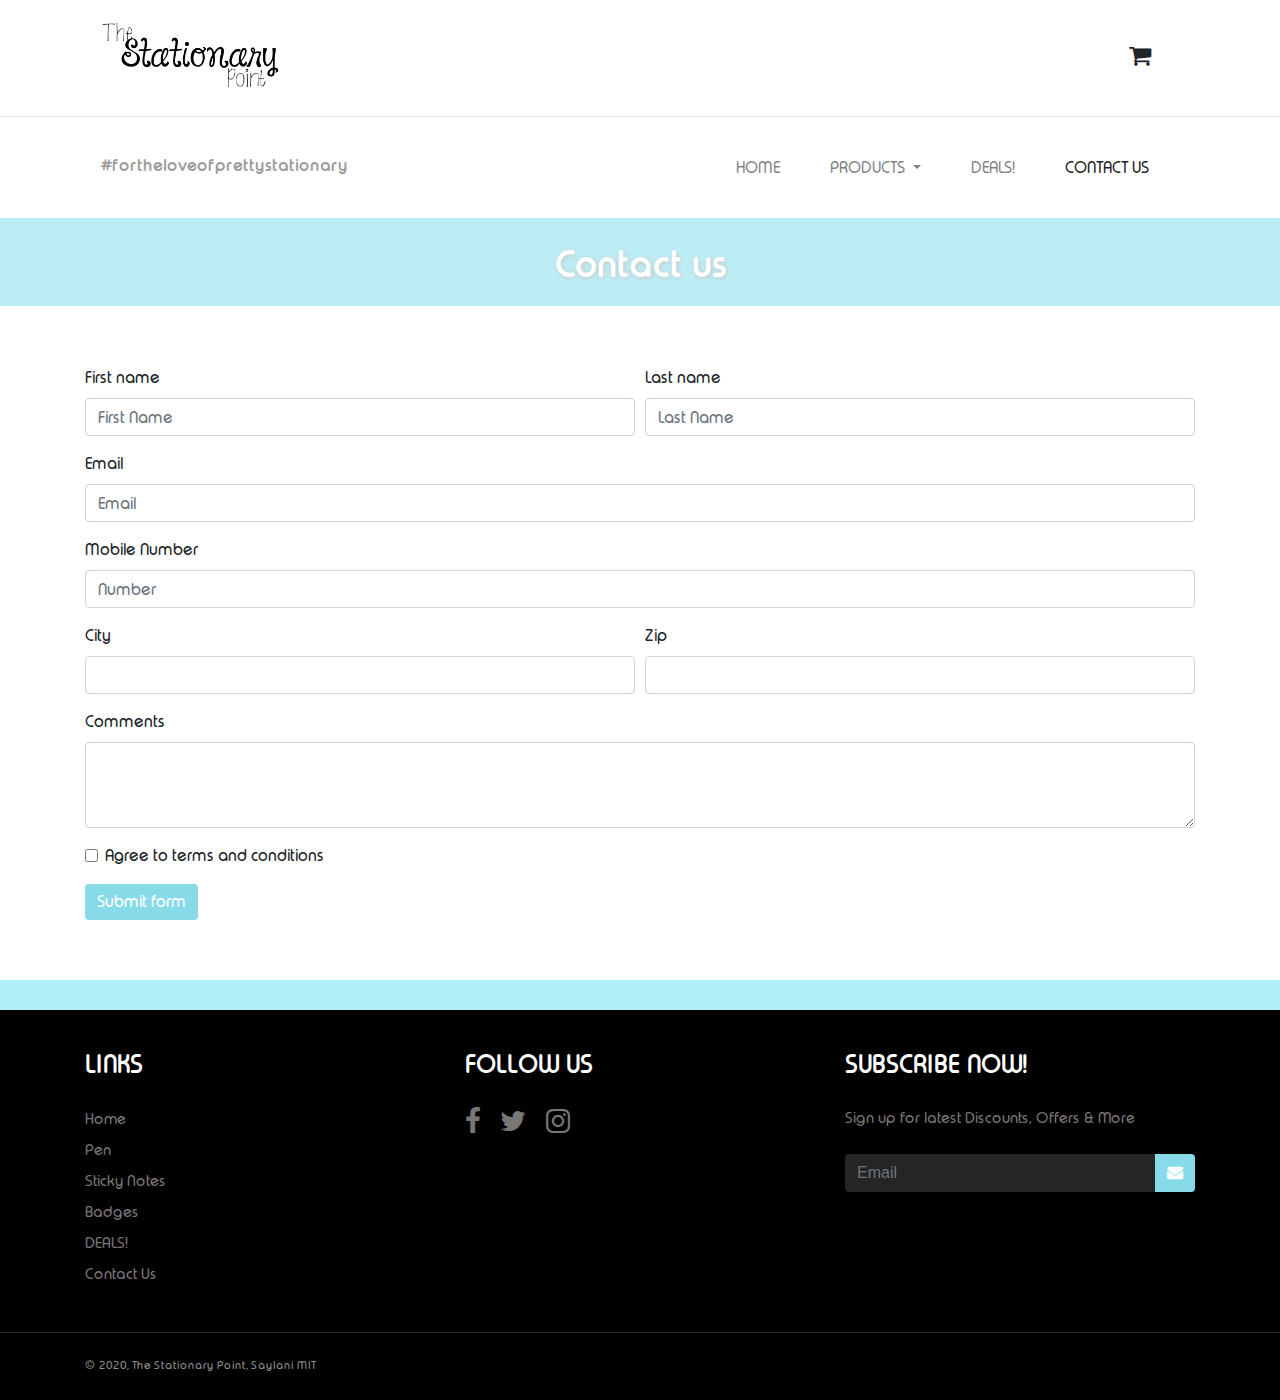
<file: contact.html>
<!DOCTYPE html>
<html lang="en">

<head>
    <meta charset="UTF-8">
    <meta name="viewport" content="width=device-width, initial-scale=1.0">
    <title>The Stationary Point - Contact Us</title>
    <link rel="stylesheet" href="bootstrap-4.4.1-dist/bootstrap-4.4.1-dist/css/bootstrap.min.css">
    <link rel="stylesheet" href="css/style.css">
    <link rel="stylesheet" href="https://cdnjs.cloudflare.com/ajax/libs/font-awesome/4.7.0/css/font-awesome.min.css">
    <link rel="stylesheet" href="font-awesome-4.7.0/css/font-awesome.min.css">
    <link rel="icon" href="images/icon.png">
</head>

<body>
    <button onclick="topFunction()" id="myBtn" title="Go to top"><i class="fa fa-arrow-up"></i></button>

    <!--FIRST NAVBAR -->
    <div class="container">

        <nav class="navbar navbar-expand-lg navbar-light bg-light navbar1">
            <a class="navbar-brand" href="index.html"><img src="images/logo.png" alt="logo" width="180px"></a>

            <i class="fa fa-shopping-cart icon"></i>

        </nav>

    </div>

    <hr width="100%">

    <!--SECOND NAVBAR -->
    <div class="container">

        <nav class="navbar navbar-expand-lg navbar-light bg-light navbar2">
            <a class="links1" href="about.html">#fortheloveofprettystationary</a>
            <button class="navbar-toggler" type="button" data-toggle="collapse" data-target="#navbarNavDropdown"
                aria-controls="navbarNavDropdown" aria-expanded="false" aria-label="Toggle navigation">
                <span class="navbar-toggler-icon"></span>
            </button>
            <div class="collapse navbar-collapse" id="navbarNavDropdown">
                <ul class="navbar-nav mr-auto">

                </ul>
                <span>
                    <ul class="navbar-nav mr-auto links">
                        <li class="nav-item">
                            <a class="nav-link links2" href="index.html">HOME <span class="sr-only">(current)</span></a>
                        </li>
                        <li class="nav-item dropdown">
                            <a class="nav-link dropdown-toggle links2" href="#" id="navbarDropdownMenuLink"
                                role="button" data-toggle="dropdown" aria-haspopup="true" aria-expanded="false">
                                PRODUCTS
                            </a>
                            <div class="dropdown-menu" aria-labelledby="navbarDropdownMenuLink">
                                <a class="dropdown-item drop" href="pen.html">Pens</a>
                                <a class="dropdown-item drop" href="stickynote.html">Sticky Notes</a>
                                <a class="dropdown-item drop" href="buttonbadge.html">Button Badges</a>
                                <a class="dropdown-item drop" href="Enamel.html">Enamel Pins</a>
                                <a class="dropdown-item drop" href="pouch.html">Pouches</a>
                                <a class="dropdown-item drop" href="bookmark.html">Bookmarks</a>
                                <a class="dropdown-item drop" href="washi.html">Washi Tapes</a>
                            </div>
                        </li>
                        <li class="nav-item">
                            <a class="nav-link links2" href="deal.html">DEALS!</a>
                        </li>
                        <li class="nav-item">
                            <a class="nav-link links2 active" href="contact.html">CONTACT US</a>
                        </li>

                    </ul>
                </span>
            </div>
        </nav>

    </div>

    <div class="container-fluid">
        <div class="row">
            <div class="col head2" align="center">
                <p>Contact us</p>
            </div>
        </div>
    </div>

    <div class="container contact">

        <form class="needs-validation fonts" novalidate>
            <div class="form-row">
                <div class="col-md-6 mb-3">
                    <label for="validationCustom01">First name</label>
                    <input type="text" class="form-control" id="validationCustom01" placeholder="First Name" required>
                    <div class="valid-feedback">
                        Looks good!
                    </div>
                </div>
                <div class="col-md-6 mb-3">
                    <label for="validationCustom02">Last name</label>
                    <input type="text" class="form-control" id="validationCustom02" placeholder="Last Name" required>
                    <div class="valid-feedback">
                        Looks good!
                    </div>
                </div>
            </div>
            <div class="form-row">
                <div class="col-md-12 mb-3">
                    <label for="validationCustom01">Email</label>
                    <input type="email" class="form-control" id="validationCustom01" placeholder="Email" required>
                    <div class="valid-feedback">
                        Looks good!
                    </div>
                </div>
            </div>
            <div class="form-group">
                <label for="inputAddress">Mobile Number</label>
                <input type="text" class="form-control" id="inputAddress" placeholder="Number">
              </div>
            <div class="form-row">
                <div class="col-md-6 mb-3">
                    <label for="validationCustom03">City</label>
                    <input type="text" class="form-control" id="validationCustom03" required>
                    <div class="invalid-feedback">
                        Please provide a valid city
                    </div>
                </div>
                
                <div class="col-md-6 mb-3">
                    <label for="validationCustom05">Zip</label>
                    <input type="text" class="form-control" id="validationCustom05" required>
                    <div class="invalid-feedback">
                        Please provide a valid zip
                    </div>
                </div>
            </div>
            <div class="form-group">
                <label for="exampleFormControlTextarea1">Comments</label>
                <textarea class="form-control" id="exampleFormControlTextarea1" rows="3"></textarea>
              </div>
            <div class="form-group">
                <div class="form-check">
                    <input class="form-check-input" type="checkbox" value="" id="invalidCheck" required>
                    <label class="form-check-label" for="invalidCheck">
                        Agree to terms and conditions
                    </label>
                    <div class="invalid-feedback">
                        You must agree before submitting
                    </div>
                </div>
            </div>
            <button class="btn btn-primary" type="submit">Submit form</button>
        </form>

        <script>
            // Example starter JavaScript for disabling form submissions if there are invalid fields
            (function () {
                'use strict';
                window.addEventListener('load', function () {
                    // Fetch all the forms we want to apply custom Bootstrap validation styles to
                    var forms = document.getElementsByClassName('needs-validation');
                    // Loop over them and prevent submission
                    var validation = Array.prototype.filter.call(forms, function (form) {
                        form.addEventListener('submit', function (event) {
                            if (form.checkValidity() === false) {
                                event.preventDefault();
                                event.stopPropagation();
                            }
                            form.classList.add('was-validated');
                        }, false);
                    });
                }, false);
            })();
        </script>

    </div>

    <!-- FOOTER -->
    <div class="container-fluid">
        <div class="row">
            <div class="col footer1"></div>
        </div>
    </div>

    <div class="footer2">
        <div class="container footer2">
            <div class="row">
                <div class="col-lg-4 col-sm-12 col-md-4 footer2-padd">
                    <h4 class="footer2-head">LINKS</h4>
                    <div class="foo">
                        <p style="margin-bottom: 7px;"><a href="index.html" class="footer2-items">Home</a></p>
                        <p style="margin-bottom: 7px;"><a href="pen.html" class="footer2-items">Pen</a></p>
                        <p style="margin-bottom: 7px;"><a href="stickynote.html" class="footer2-items">Sticky Notes</a></p>
                        <p style="margin-bottom: 7px;"><a href="buttonbadge.html" class="footer2-items">Badges</a></p>
                        <p style="margin-bottom: 7px;"><a href="deal.html" class="footer2-items">DEALS!</a></p>
                        <p><a href="contact.html" class="footer2-items">Contact Us</a></p>
                    </div>
                </div>
                <div class="col-lg-4 col-sm-12 col-md-4 footer2-padd">
                    <h4 class="footer2-head">FOLLOW US</h4>
                    <div class="follow">
                        <a href="#" class="fa fa-facebook"></a>
                        <a href="#" class="fa fa-twitter"></a>
                        <a href="#" class="fa fa-instagram"></a>
                    </div>
                </div>
                <div class="col-lg-4 col-sm-12 col-md-4 footer2-padd">
                    <h4 class="footer2-head">SUBSCRIBE NOW!</h4>
                    <p class="footer2-items">Sign up for latest Discounts, Offers & More</p>
                    <div class="input-group mb-3 mt-4">
                        <input type="email" class="form-control form-control1" placeholder="Email" aria-label="Email"
                            aria-describedby="button-addon2">
                        <div class="input-group-append">
                            <button class="btn btn-outline-secondary" type="button" id="button-addon2"><i
                                    class="fa fa-envelope"></i></button>
                        </div>
                    </div>
                </div>
            </div>
        </div>
    </div>

    <div class="line">

    </div>

    <div class="footer3">

        <div class="container footer3">
            <div class="row">
                <div class="col-lg-4 col-sm-12 col-md-4 copy">
                    <font>&copy; 2020, The Stationary Point, Saylani MIT</font>
                </div>
                <div class="col-lg-4 col-sm-12 col-md-4"></div>
                <div class="col-lg-4 col-sm-12 col-md-4"></div>
            </div>
        </div>
    </div>


    <script>
        //Get the button
        var mybutton = document.getElementById("myBtn");
        
        // When the user scrolls down 20px from the top of the document, show the button
        window.onscroll = function() {scrollFunction()};
        
        function scrollFunction() {
          if (document.body.scrollTop > 20 || document.documentElement.scrollTop > 20) {
            mybutton.style.display = "block";
          } else {
            mybutton.style.display = "none";
          }
        }
        
        // When the user clicks on the button, scroll to the top of the document
        function topFunction() {
          document.body.scrollTop = 0;
          document.documentElement.scrollTop = 0;
        }
    </script>
    <!-- JAVASCRIPT -->
    <script src="https://code.jquery.com/jquery-3.5.1.slim.min.js"
        integrity="sha384-DfXdz2htPH0lsSSs5nCTpuj/zy4C+OGpamoFVy38MVBnE+IbbVYUew+OrCXaRkfj"
        crossorigin="anonymous"></script>
    <script src="https://cdn.jsdelivr.net/npm/popper.js@1.16.0/dist/umd/popper.min.js"
        integrity="sha384-Q6E9RHvbIyZFJoft+2mJbHaEWldlvI9IOYy5n3zV9zzTtmI3UksdQRVvoxMfooAo"
        crossorigin="anonymous"></script>
    <script src="https://stackpath.bootstrapcdn.com/bootstrap/4.5.0/js/bootstrap.min.js"
        integrity="sha384-OgVRvuATP1z7JjHLkuOU7Xw704+h835Lr+6QL9UvYjZE3Ipu6Tp75j7Bh/kR0JKI"
        crossorigin="anonymous"></script>

</body>

</html>
</file>
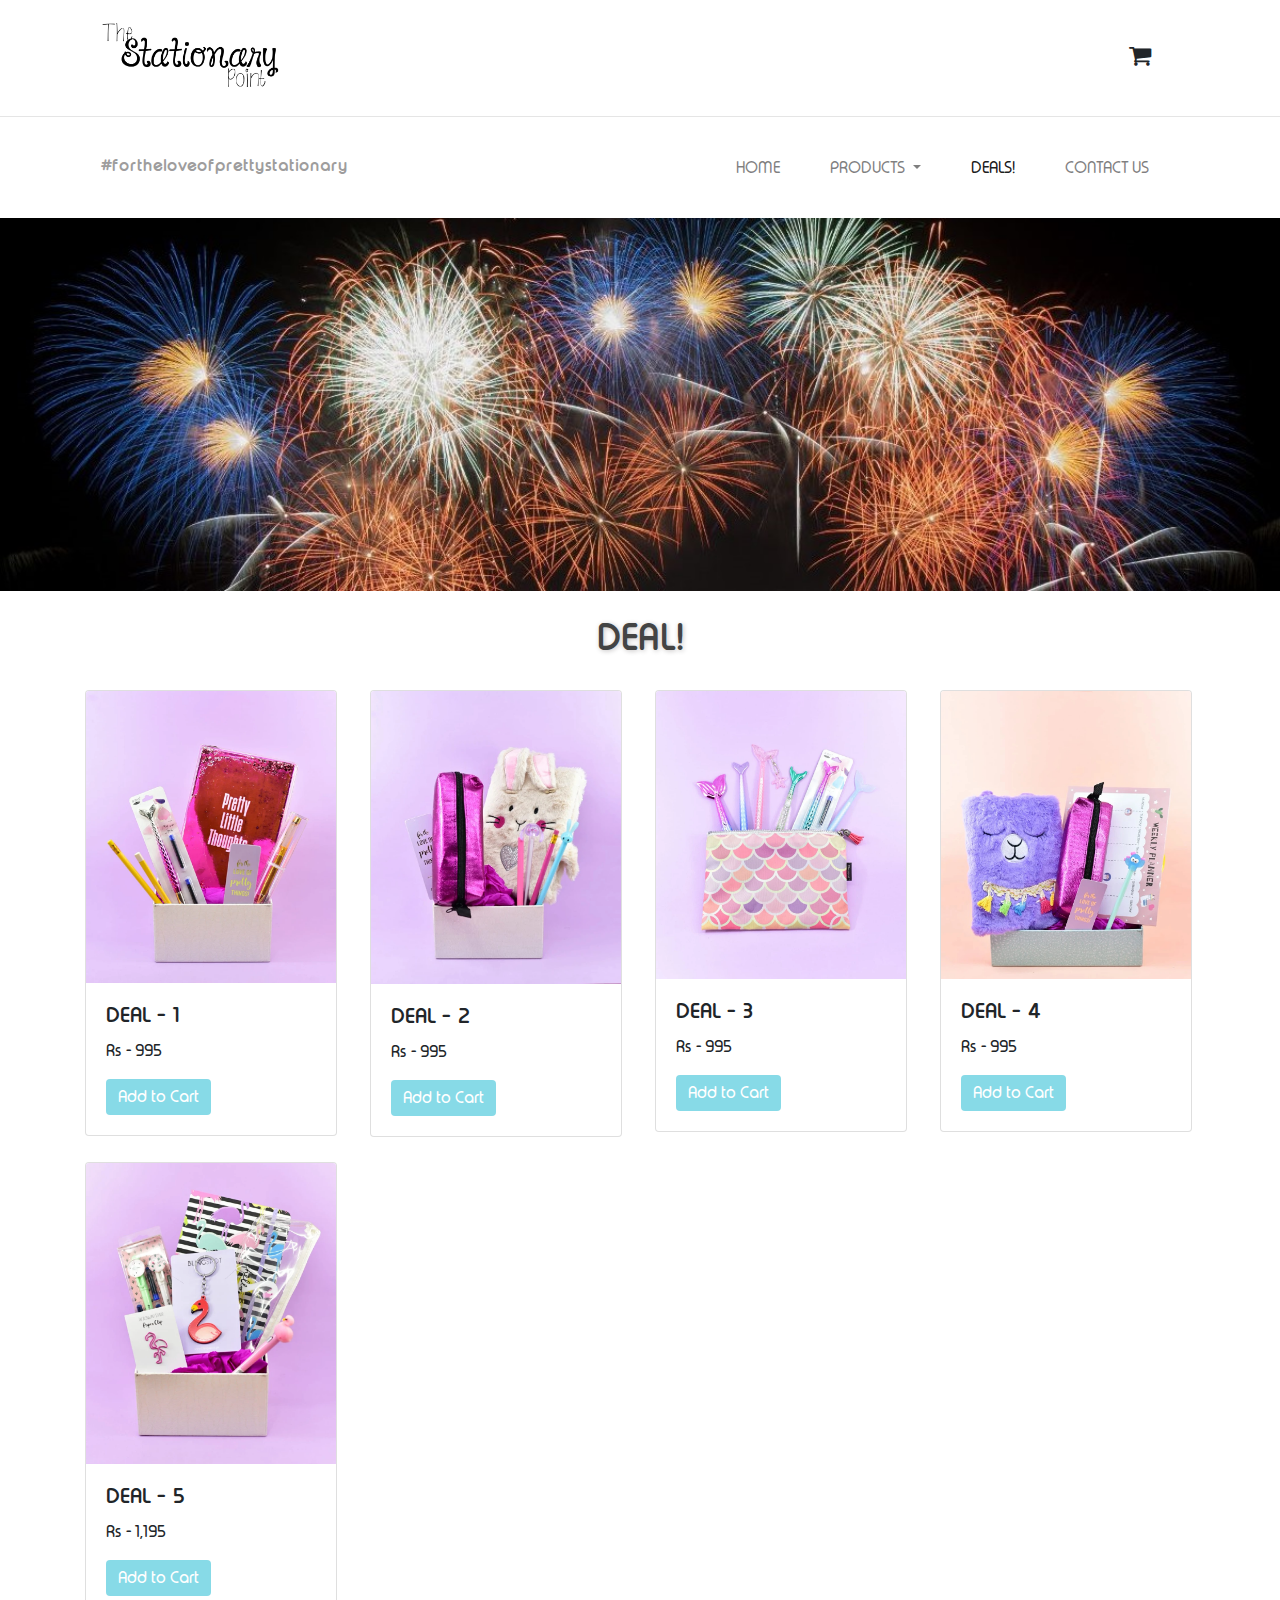
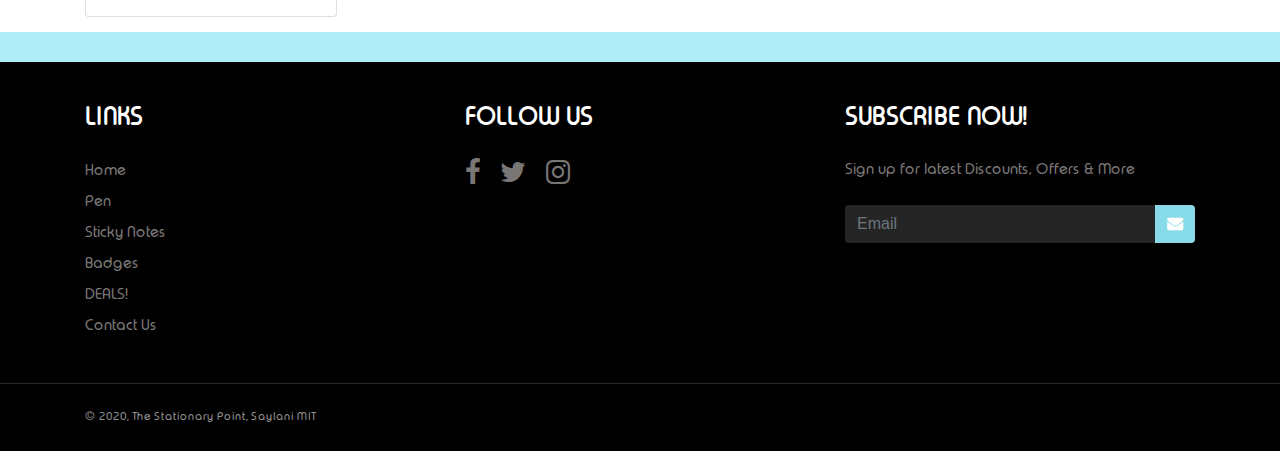
<file: deal.html>
<!DOCTYPE html>
<html lang="en">

<head>
    <meta charset="UTF-8">
    <meta name="viewport" content="width=device-width, initial-scale=1.0">
    <title>The Stationary Point - DEAL!</title>
    <link rel="stylesheet" href="bootstrap-4.4.1-dist/bootstrap-4.4.1-dist/css/bootstrap.min.css">
    <link rel="stylesheet" href="css/style.css">
    <link rel="stylesheet" href="https://cdnjs.cloudflare.com/ajax/libs/font-awesome/4.7.0/css/font-awesome.min.css">
    <link rel="icon" href="images/icon.png">
</head>

<body>
    <button onclick="topFunction()" id="myBtn" title="Go to top"><i class="fa fa-arrow-up"></i></button>

    <!--FIRST NAVBAR -->
    <div class="container">

        <nav class="navbar navbar-expand-lg navbar-light bg-light navbar1">
            <a class="navbar-brand" href="index.html"><img src="images/logo.png" alt="logo" width="180px"></a>

            <i class="fa fa-shopping-cart icon"></i>

        </nav>

    </div>

    <hr width="100%">

    <!--SECOND NAVBAR -->
    <div class="container">

        <nav class="navbar navbar-expand-lg navbar-light bg-light navbar2">
            <a class="links1" href="about.html">#fortheloveofprettystationary</a>
            <button class="navbar-toggler" type="button" data-toggle="collapse" data-target="#navbarNavDropdown"
                aria-controls="navbarNavDropdown" aria-expanded="false" aria-label="Toggle navigation">
                <span class="navbar-toggler-icon"></span>
            </button>
            <div class="collapse navbar-collapse" id="navbarNavDropdown">
                <ul class="navbar-nav mr-auto">

                </ul>
                <span>
                    <ul class="navbar-nav mr-auto links">
                        <li class="nav-item">
                            <a class="nav-link links2" href="index.html">HOME <span class="sr-only">(current)</span></a>
                        </li>
                        <li class="nav-item dropdown ">
                            <a class="nav-link dropdown-toggle links2" href="#" id="navbarDropdownMenuLink"
                                role="button" data-toggle="dropdown" aria-haspopup="true" aria-expanded="false">
                                PRODUCTS
                            </a>
                            <div class="dropdown-menu" aria-labelledby="navbarDropdownMenuLink">
                                <a class="dropdown-item drop" href="pen.html">Pens</a>
                                <a class="dropdown-item drop" href="stickynote.html">Sticky Notes</a>
                                <a class="dropdown-item drop" href="buttonbadge.html">Button Badges</a>
                                <a class="dropdown-item drop" href="Enamel.html">Enamel Pins</a>
                                <a class="dropdown-item drop" href="pouch.html">Pouches</a>
                                <a class="dropdown-item drop" href="bookmark.html">Bookmarks</a>
                                <a class="dropdown-item drop" href="washi.html">Washi Tapes</a>
                            </div>
                        </li>
                        <li class="nav-item active">
                            <a class="nav-link links2" href="deal.html">DEALS!</a>
                        </li>
                        <li class="nav-item">
                            <a class="nav-link links2" href="contact.html">CONTACT US</a>
                        </li>

                    </ul>
                </span>
            </div>
        </nav>

    </div>

    <!-- HEADER IMAGE-->
    <div class="container-fluid" style="margin-top: 20px;">
        <div class="row">
            <img src="images/dealh.jpg" style="width: 100%; height: auto;" alt="Responsive image">
        </div>
    </div>

    <!-- HEADING -->
    <div class="container">
        <div class="row">
            <div class="col" align="center">
                <p class="head1">DEAL!</p>
            </div>
        </div>
    </div>
    
    <!-- PRODUCTS -->

    <div class="container">
        <div class="row">
            <div class="col-lg-3 col-md-6 col-sm-6 card1">
                <div class="card" style="width: 18rem;">
                    <img src="images/deal1.webp" class="card-img-top" alt="pen1">
                    <div class="card-body">
                      <h5 class="card-title">DEAL - 1</h5>
                      <p class="card-text">Rs - 995</p>
                      <a href="#" class="btn btn-primary btn1">Add to Cart</a>
                    </div>
                  </div>
            </div>
            <div class="col-lg-3 col-md-6 col-sm-6 card1">
                <div class="card" style="width: 18rem;">
                    <img src="images/Deal2.jpg" class="card-img-top" alt="pen2">
                    <div class="card-body">
                      <h5 class="card-title">DEAL - 2</h5>
                      <p class="card-text">Rs - 995</p>
                      <a href="#" class="btn btn-primary btn1">Add to Cart</a>
                    </div>
                  </div>
            </div>
            <div class="col-lg-3 col-md-6 col-sm-6 card1">
                <div class="card" style="width: 18rem;">
                    <img src="images/deal3.webp" class="card-img-top" alt="pen3">
                    <div class="card-body">
                      <h5 class="card-title">DEAL - 3</h5>
                      <p class="card-text">Rs - 995</p>
                      <a href="#" class="btn btn-primary btn1">Add to Cart</a>
                    </div>
                  </div>
            </div>
            <div class="col-lg-3 col-md-6 col-sm-6 card1">
                <div class="card" style="width: 18rem;">
                    <img src="images/deal4.jpg" class="card-img-top" alt="pen3">
                    <div class="card-body">
                      <h5 class="card-title">DEAL - 4</h5>
                      <p class="card-text">Rs - 995</p>
                      <a href="#" class="btn btn-primary btn1">Add to Cart</a>
                    </div>
                  </div>
            </div>
        </div>
    </div>

    <div class="container">
        <div class="row">
            <div class="col-lg-3 col-md-6 col-sm-6 card1">
                <div class="card" style="width: 18rem;">
                    <img src="images/deal5.webp" class="card-img-top" alt="pen1">
                    <div class="card-body">
                      <h5 class="card-title">DEAL - 5</h5>
                      <p class="card-text">Rs - 1,195</p>
                      <a href="#" class="btn btn-primary btn1">Add to Cart</a>
                    </div>
                  </div>
            </div>
            <div class="col-lg-3 col-md-6 col-sm-6 card1">
                
            </div>
            <div class="col-lg-3 col-md-6 col-sm-6 card1">
                
            </div>
            <div class="col-lg-3 col-md-6 col-sm-6 card1">
                
            </div>
        </div>
    </div>

    

    <!-- FOOTER -->
    <div class="container-fluid">
        <div class="row">
            <div class="col footer1"></div>
        </div>
    </div>

    <div class="footer2">
        <div class="container footer2">
            <div class="row">
                <div class="col-lg-4 col-sm-12 col-md-4 footer2-padd">
                    <h4 class="footer2-head">LINKS</h4>
                    <div class="foo">
                        <p style="margin-bottom: 7px;"><a href="index.html" class="footer2-items">Home</a></p>
                        <p style="margin-bottom: 7px;"><a href="pen.html" class="footer2-items">Pen</a></p>
                        <p style="margin-bottom: 7px;"><a href="stickynote.html" class="footer2-items">Sticky Notes</a></p>
                        <p style="margin-bottom: 7px;"><a href="buttonbadge.html" class="footer2-items">Badges</a></p>
                        <p style="margin-bottom: 7px;"><a href="deal.html" class="footer2-items">DEALS!</a></p>
                        <p><a href="contact.html" class="footer2-items">Contact Us</a></p>
                    </div>
                </div>
                <div class="col-lg-4 col-sm-12 col-md-4 footer2-padd">
                    <h4 class="footer2-head">FOLLOW US</h4>
                    <div class="follow">
                        <a href="#" class="fa fa-facebook"></a>
                        <a href="#" class="fa fa-twitter"></a>
                        <a href="#" class="fa fa-instagram"></a>
                    </div>
                </div>
                <div class="col-lg-4 col-sm-12 col-md-4 footer2-padd">
                    <h4 class="footer2-head">SUBSCRIBE NOW!</h4>
                    <p class="footer2-items">Sign up for latest Discounts, Offers & More</p>
                    <div class="input-group mb-3 mt-4">
                        <input type="email" class="form-control form-control1" placeholder="Email" aria-label="Email"
                            aria-describedby="button-addon2">
                        <div class="input-group-append">
                            <button class="btn btn-outline-secondary" type="button" id="button-addon2"><i
                                    class="fa fa-envelope"></i></button>
                        </div>
                    </div>
                </div>
            </div>
        </div>
    </div>

    <div class="line">

    </div>

    <div class="footer3">

        <div class="container footer3">
            <div class="row">
                <div class="col-lg-4 col-sm-12 col-md-4 copy">
                    <font>&copy; 2020, The Stationary Point, Saylani MIT</font>
                </div>
                <div class="col-lg-4 col-sm-12 col-md-4"></div>
                <div class="col-lg-4 col-sm-12 col-md-4"></div>
            </div>
        </div>
    </div>

    <script>
        //Get the button
        var mybutton = document.getElementById("myBtn");
        
        // When the user scrolls down 20px from the top of the document, show the button
        window.onscroll = function() {scrollFunction()};
        
        function scrollFunction() {
          if (document.body.scrollTop > 20 || document.documentElement.scrollTop > 20) {
            mybutton.style.display = "block";
          } else {
            mybutton.style.display = "none";
          }
        }
        
        // When the user clicks on the button, scroll to the top of the document
        function topFunction() {
          document.body.scrollTop = 0;
          document.documentElement.scrollTop = 0;
        }
    </script>


    <!-- JAVASCRIPT -->
    <script src="https://code.jquery.com/jquery-3.5.1.slim.min.js"
        integrity="sha384-DfXdz2htPH0lsSSs5nCTpuj/zy4C+OGpamoFVy38MVBnE+IbbVYUew+OrCXaRkfj"
        crossorigin="anonymous"></script>
    <script src="https://cdn.jsdelivr.net/npm/popper.js@1.16.0/dist/umd/popper.min.js"
        integrity="sha384-Q6E9RHvbIyZFJoft+2mJbHaEWldlvI9IOYy5n3zV9zzTtmI3UksdQRVvoxMfooAo"
        crossorigin="anonymous"></script>
    <script src="https://stackpath.bootstrapcdn.com/bootstrap/4.5.0/js/bootstrap.min.js"
        integrity="sha384-OgVRvuATP1z7JjHLkuOU7Xw704+h835Lr+6QL9UvYjZE3Ipu6Tp75j7Bh/kR0JKI"
        crossorigin="anonymous"></script>
</body>

</html>
</file>
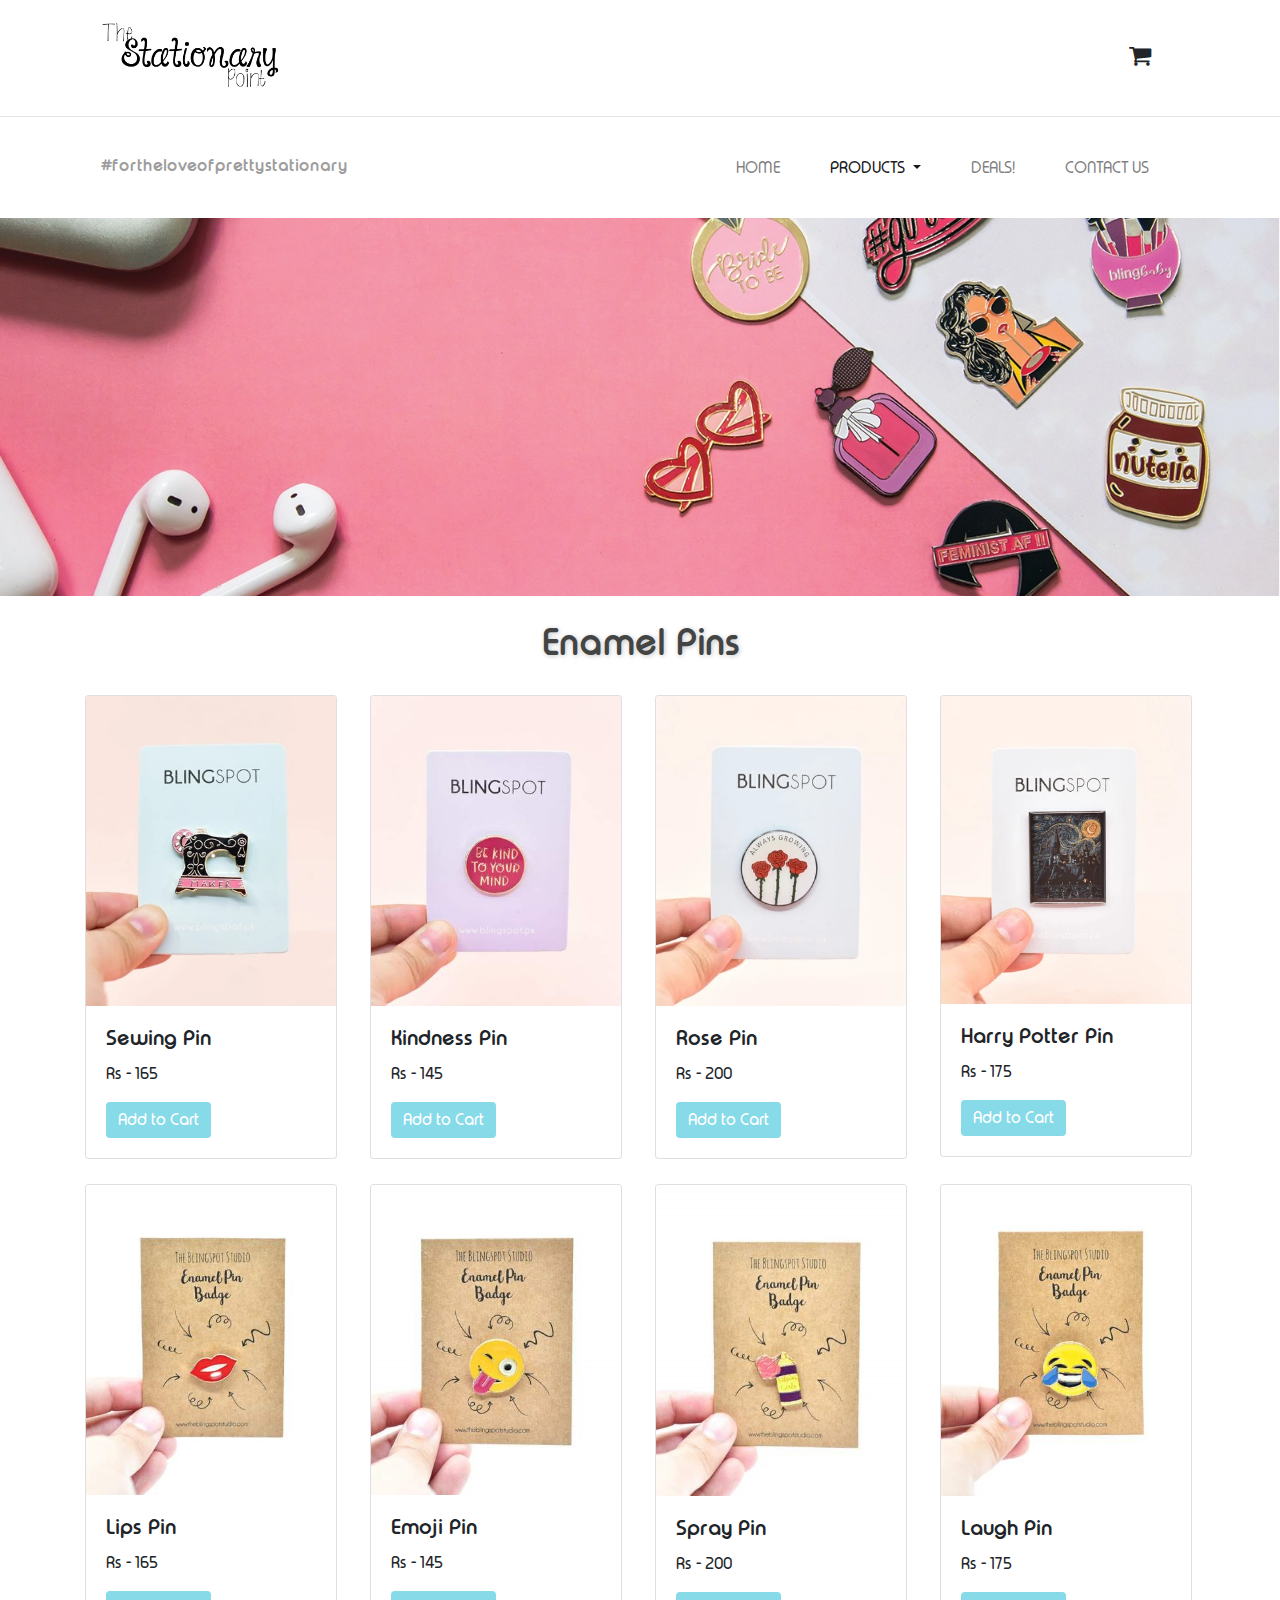
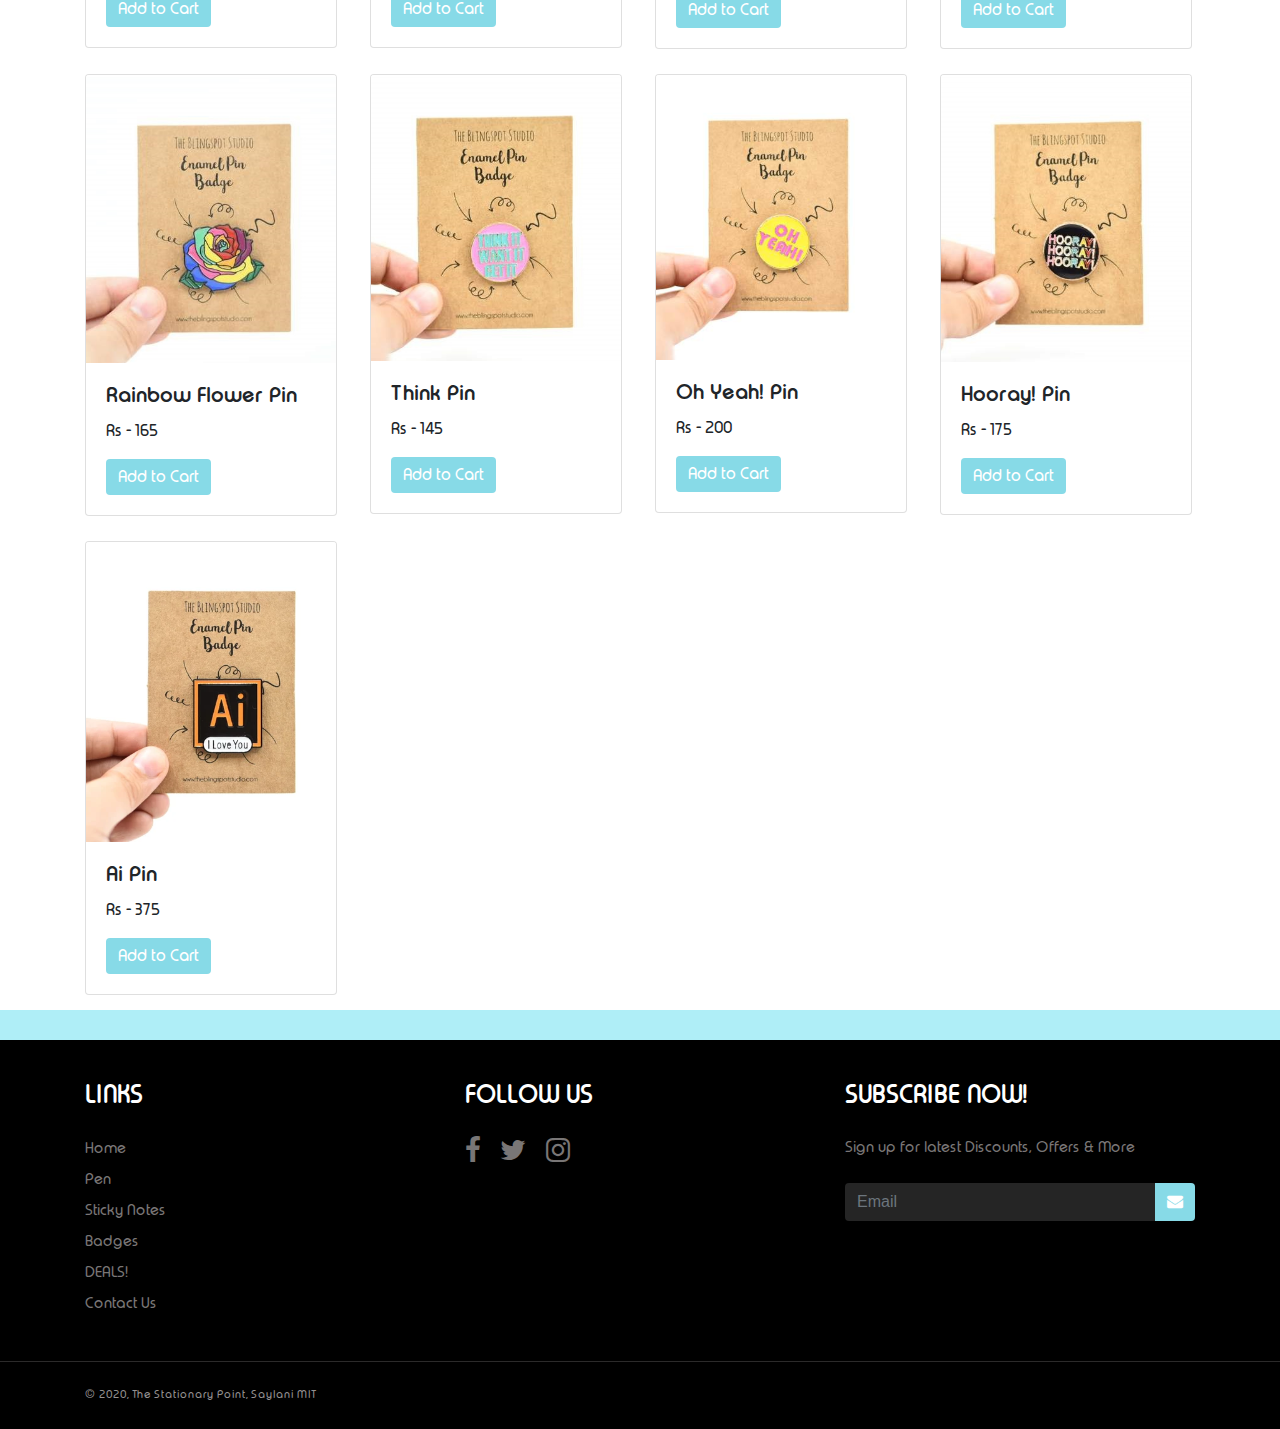
<file: Enamel.html>
<!DOCTYPE html>
<html lang="en">

<head>
    <meta charset="UTF-8">
    <meta name="viewport" content="width=device-width, initial-scale=1.0">
    <title>The Stationary Point - Enamel Pins</title>
    <link rel="stylesheet" href="bootstrap-4.4.1-dist/bootstrap-4.4.1-dist/css/bootstrap.min.css">
    <link rel="stylesheet" href="css/style.css">
    <link rel="stylesheet" href="https://cdnjs.cloudflare.com/ajax/libs/font-awesome/4.7.0/css/font-awesome.min.css">
    <link rel="icon" href="images/icon.png">
</head>

<body>
    <button onclick="topFunction()" id="myBtn" title="Go to top"><i class="fa fa-arrow-up"></i></button>

    <!--FIRST NAVBAR -->
    <div class="container">

        <nav class="navbar navbar-expand-lg navbar-light bg-light navbar1">
            <a class="navbar-brand" href="index.html"><img src="images/logo.png" alt="logo" width="180px"></a>

            <i class="fa fa-shopping-cart icon"></i>

        </nav>

    </div>

    <hr width="100%">

    <!--SECOND NAVBAR -->
    <div class="container">

        <nav class="navbar navbar-expand-lg navbar-light bg-light navbar2">
            <a class="links1" href="about.html">#fortheloveofprettystationary</a>
            <button class="navbar-toggler" type="button" data-toggle="collapse" data-target="#navbarNavDropdown"
                aria-controls="navbarNavDropdown" aria-expanded="false" aria-label="Toggle navigation">
                <span class="navbar-toggler-icon"></span>
            </button>
            <div class="collapse navbar-collapse" id="navbarNavDropdown">
                <ul class="navbar-nav mr-auto">

                </ul>
                <span>
                    <ul class="navbar-nav mr-auto links">
                        <li class="nav-item">
                            <a class="nav-link links2" href="index.html">HOME <span class="sr-only">(current)</span></a>
                        </li>
                        <li class="nav-item dropdown  active">
                            <a class="nav-link dropdown-toggle links2" href="#" id="navbarDropdownMenuLink"
                                role="button" data-toggle="dropdown" aria-haspopup="true" aria-expanded="false">
                                PRODUCTS
                            </a>
                            <div class="dropdown-menu" aria-labelledby="navbarDropdownMenuLink">
                                <a class="dropdown-item drop" href="pen.html">Pens</a>
                                <a class="dropdown-item drop" href="stickynote.html">Sticky Notes</a>
                                <a class="dropdown-item drop" href="buttonbadge.html">Button Badges</a>
                                <a class="dropdown-item drop" href="Enamel.html">Enamel Pins</a>
                                <a class="dropdown-item drop" href="pouch.html">Pouches</a>
                                <a class="dropdown-item drop" href="bookmark.html">Bookmarks</a>
                                <a class="dropdown-item drop" href="washi.html">Washi Tapes</a>
                            </div>
                        </li>
                        <li class="nav-item">
                            <a class="nav-link links2" href="deal.html">DEALS!</a>
                        </li>
                        <li class="nav-item">
                            <a class="nav-link links2" href="contact.html">CONTACT US</a>
                        </li>

                    </ul>
                </span>
            </div>
        </nav>

    </div>

    <!-- HEADER IMAGE-->
    <div class="container-fluid" style="margin-top: 20px;">
        <div class="row">
            <img src="images/enamelh.jpg" style="width: 100%; height: auto;" alt="Responsive image">
        </div>
    </div>

    <!-- HEADING -->
    <div class="container">
        <div class="row">
            <div class="col" align="center">
                <p class="head1">Enamel Pins</p>
            </div>
        </div>
    </div>
    
    <!-- PRODUCTS -->

    <div class="container">
        <div class="row">
            <div class="col-lg-3 col-md-6 col-sm-6 card1">
                <div class="card" style="width: 18rem;">
                    <img src="images/pin1.jpg" class="card-img-top" alt="pen1">
                    <div class="card-body">
                      <h5 class="card-title">Sewing Pin</h5>
                      <p class="card-text">Rs - 165</p>
                      <a href="#" class="btn btn-primary btn1">Add to Cart</a>
                    </div>
                  </div>
            </div>
            <div class="col-lg-3 col-md-6 col-sm-6 card1">
                <div class="card" style="width: 18rem;">
                    <img src="images/pin2.jpg" class="card-img-top" alt="pen2">
                    <div class="card-body">
                      <h5 class="card-title">Kindness Pin</h5>
                      <p class="card-text">Rs - 145</p>
                      <a href="#" class="btn btn-primary btn1">Add to Cart</a>
                    </div>
                  </div>
            </div>
            <div class="col-lg-3 col-md-6 col-sm-6 card1">
                <div class="card" style="width: 18rem;">
                    <img src="images/pin3.jpg" class="card-img-top" alt="pen3">
                    <div class="card-body">
                      <h5 class="card-title">Rose Pin</h5>
                      <p class="card-text">Rs - 200</p>
                      <a href="#" class="btn btn-primary btn1">Add to Cart</a>
                    </div>
                  </div>
            </div>
            <div class="col-lg-3 col-md-6 col-sm-6 card1">
                <div class="card" style="width: 18rem;">
                    <img src="images/pin4.webp" class="card-img-top" alt="pen4">
                    <div class="card-body">
                      <h5 class="card-title">Harry Potter Pin</h5>
                      <p class="card-text">Rs - 175</p>
                      <a href="#" class="btn btn-primary btn1">Add to Cart</a>
                    </div>
                  </div>
            </div>
        </div>
    </div>

    <div class="container">
        <div class="row">
            <div class="col-lg-3 col-md-6 col-sm-6 card1">
                <div class="card" style="width: 18rem;">
                    <img src="images/pin5.jpg" class="card-img-top" alt="pen1">
                    <div class="card-body">
                      <h5 class="card-title">Lips Pin</h5>
                      <p class="card-text">Rs - 165</p>
                      <a href="#" class="btn btn-primary btn1">Add to Cart</a>
                    </div>
                  </div>
            </div>
            <div class="col-lg-3 col-md-6 col-sm-6 card1">
                <div class="card" style="width: 18rem;">
                    <img src="images/pin6.jpg" class="card-img-top" alt="pen2">
                    <div class="card-body">
                      <h5 class="card-title">Emoji Pin</h5>
                      <p class="card-text">Rs - 145</p>
                      <a href="#" class="btn btn-primary btn1">Add to Cart</a>
                    </div>
                  </div>
            </div>
            <div class="col-lg-3 col-md-6 col-sm-6 card1">
                <div class="card" style="width: 18rem;">
                    <img src="images/pin7.jpg" class="card-img-top" alt="pen3">
                    <div class="card-body">
                      <h5 class="card-title">Spray Pin</h5>
                      <p class="card-text">Rs - 200</p>
                      <a href="#" class="btn btn-primary btn1">Add to Cart</a>
                    </div>
                  </div>
            </div>
            <div class="col-lg-3 col-md-6 col-sm-6 card1">
                <div class="card" style="width: 18rem;">
                    <img src="images/pin8.jpg" class="card-img-top" alt="pen4">
                    <div class="card-body">
                      <h5 class="card-title">Laugh Pin</h5>
                      <p class="card-text">Rs - 175</p>
                      <a href="#" class="btn btn-primary btn1">Add to Cart</a>
                    </div>
                  </div>
            </div>
        </div>
    </div>

    <div class="container">
        <div class="row">
            <div class="col-lg-3 col-md-6 col-sm-6 card1">
                <div class="card" style="width: 18rem;">
                    <img src="images/pin12.jpeg" class="card-img-top" alt="pen1">
                    <div class="card-body">
                      <h5 class="card-title">Rainbow Flower Pin</h5>
                      <p class="card-text">Rs - 165</p>
                      <a href="#" class="btn btn-primary btn1">Add to Cart</a>
                    </div>
                  </div>
            </div>
            <div class="col-lg-3 col-md-6 col-sm-6 card1">
                <div class="card" style="width: 18rem;">
                    <img src="images/pin9.jpeg" class="card-img-top" alt="pen2">
                    <div class="card-body">
                      <h5 class="card-title">Think Pin</h5>
                      <p class="card-text">Rs - 145</p>
                      <a href="#" class="btn btn-primary btn1">Add to Cart</a>
                    </div>
                  </div>
            </div>
            <div class="col-lg-3 col-md-6 col-sm-6 card1">
                <div class="card" style="width: 18rem;">
                    <img src="images/pin10.jpeg" class="card-img-top" alt="pen3">
                    <div class="card-body">
                      <h5 class="card-title">Oh Yeah! Pin</h5>
                      <p class="card-text">Rs - 200</p>
                      <a href="#" class="btn btn-primary btn1">Add to Cart</a>
                    </div>
                  </div>
            </div>
            <div class="col-lg-3 col-md-6 col-sm-6 card1">
                <div class="card" style="width: 18rem;">
                    <img src="images/pin11.jpeg" class="card-img-top" alt="pen4">
                    <div class="card-body">
                      <h5 class="card-title">Hooray! Pin</h5>
                      <p class="card-text">Rs - 175</p>
                      <a href="#" class="btn btn-primary btn1">Add to Cart</a>
                    </div>
                  </div>
            </div>
        </div>
    </div>

    <div class="container">
        <div class="row">
            <div class="col-lg-3 col-md-6 col-sm-6 card1">
                <div class="card" style="width: 18rem;">
                    <img src="images/pin13.webp" class="card-img-top" alt="pen5">
                    <div class="card-body">
                      <h5 class="card-title">Ai Pin</h5>
                      <p class="card-text">Rs - 375</p>
                      <a href="#" class="btn btn-primary btn1">Add to Cart</a>
                    </div>
                  </div>
            </div>
            <div class="col-lg-3 col-md-6 col-sm-6 card1">
                
            </div>
            <div class="col-lg-3 col-md-6 col-sm-6 card1">
                
            </div>
            <div class="col-lg-3 col-md-6 col-sm-6 card1">
                
            </div>
        </div>
    </div>

    <!-- FOOTER -->
    <div class="container-fluid">
        <div class="row">
            <div class="col footer1"></div>
        </div>
    </div>

    <div class="footer2">
        <div class="container footer2">
            <div class="row">
                <div class="col-lg-4 col-sm-12 col-md-4 footer2-padd">
                    <h4 class="footer2-head">LINKS</h4>
                    <div class="foo">
                        <p style="margin-bottom: 7px;"><a href="index.html" class="footer2-items">Home</a></p>
                        <p style="margin-bottom: 7px;"><a href="pen.html" class="footer2-items">Pen</a></p>
                        <p style="margin-bottom: 7px;"><a href="stickynote.html" class="footer2-items">Sticky Notes</a></p>
                        <p style="margin-bottom: 7px;"><a href="buttonbadge.html" class="footer2-items">Badges</a></p>
                        <p style="margin-bottom: 7px;"><a href="deal.html" class="footer2-items">DEALS!</a></p>
                        <p><a href="contact.html" class="footer2-items">Contact Us</a></p>
                    </div>
                </div>
                <div class="col-lg-4 col-sm-12 col-md-4 footer2-padd">
                    <h4 class="footer2-head">FOLLOW US</h4>
                    <div class="follow">
                        <a href="#" class="fa fa-facebook"></a>
                        <a href="#" class="fa fa-twitter"></a>
                        <a href="#" class="fa fa-instagram"></a>
                    </div>
                </div>
                <div class="col-lg-4 col-sm-12 col-md-4 footer2-padd">
                    <h4 class="footer2-head">SUBSCRIBE NOW!</h4>
                    <p class="footer2-items">Sign up for latest Discounts, Offers & More</p>
                    <div class="input-group mb-3 mt-4">
                        <input type="email" class="form-control form-control1" placeholder="Email" aria-label="Email"
                            aria-describedby="button-addon2">
                        <div class="input-group-append">
                            <button class="btn btn-outline-secondary" type="button" id="button-addon2"><i
                                    class="fa fa-envelope"></i></button>
                        </div>
                    </div>
                </div>
            </div>
        </div>
    </div>

    <div class="line">

    </div>

    <div class="footer3">

        <div class="container footer3">
            <div class="row">
                <div class="col-lg-4 col-sm-12 col-md-4 copy">
                    <font>&copy; 2020, The Stationary Point, Saylani MIT</font>
                </div>
                <div class="col-lg-4 col-sm-12 col-md-4"></div>
                <div class="col-lg-4 col-sm-12 col-md-4"></div>
            </div>
        </div>
    </div>

    <script>
        //Get the button
        var mybutton = document.getElementById("myBtn");
        
        // When the user scrolls down 20px from the top of the document, show the button
        window.onscroll = function() {scrollFunction()};
        
        function scrollFunction() {
          if (document.body.scrollTop > 20 || document.documentElement.scrollTop > 20) {
            mybutton.style.display = "block";
          } else {
            mybutton.style.display = "none";
          }
        }
        
        // When the user clicks on the button, scroll to the top of the document
        function topFunction() {
          document.body.scrollTop = 0;
          document.documentElement.scrollTop = 0;
        }
    </script>

    <!-- JAVASCRIPT -->
    <script src="https://code.jquery.com/jquery-3.5.1.slim.min.js"
        integrity="sha384-DfXdz2htPH0lsSSs5nCTpuj/zy4C+OGpamoFVy38MVBnE+IbbVYUew+OrCXaRkfj"
        crossorigin="anonymous"></script>
    <script src="https://cdn.jsdelivr.net/npm/popper.js@1.16.0/dist/umd/popper.min.js"
        integrity="sha384-Q6E9RHvbIyZFJoft+2mJbHaEWldlvI9IOYy5n3zV9zzTtmI3UksdQRVvoxMfooAo"
        crossorigin="anonymous"></script>
    <script src="https://stackpath.bootstrapcdn.com/bootstrap/4.5.0/js/bootstrap.min.js"
        integrity="sha384-OgVRvuATP1z7JjHLkuOU7Xw704+h835Lr+6QL9UvYjZE3Ipu6Tp75j7Bh/kR0JKI"
        crossorigin="anonymous"></script>
</body>

</html>
</file>
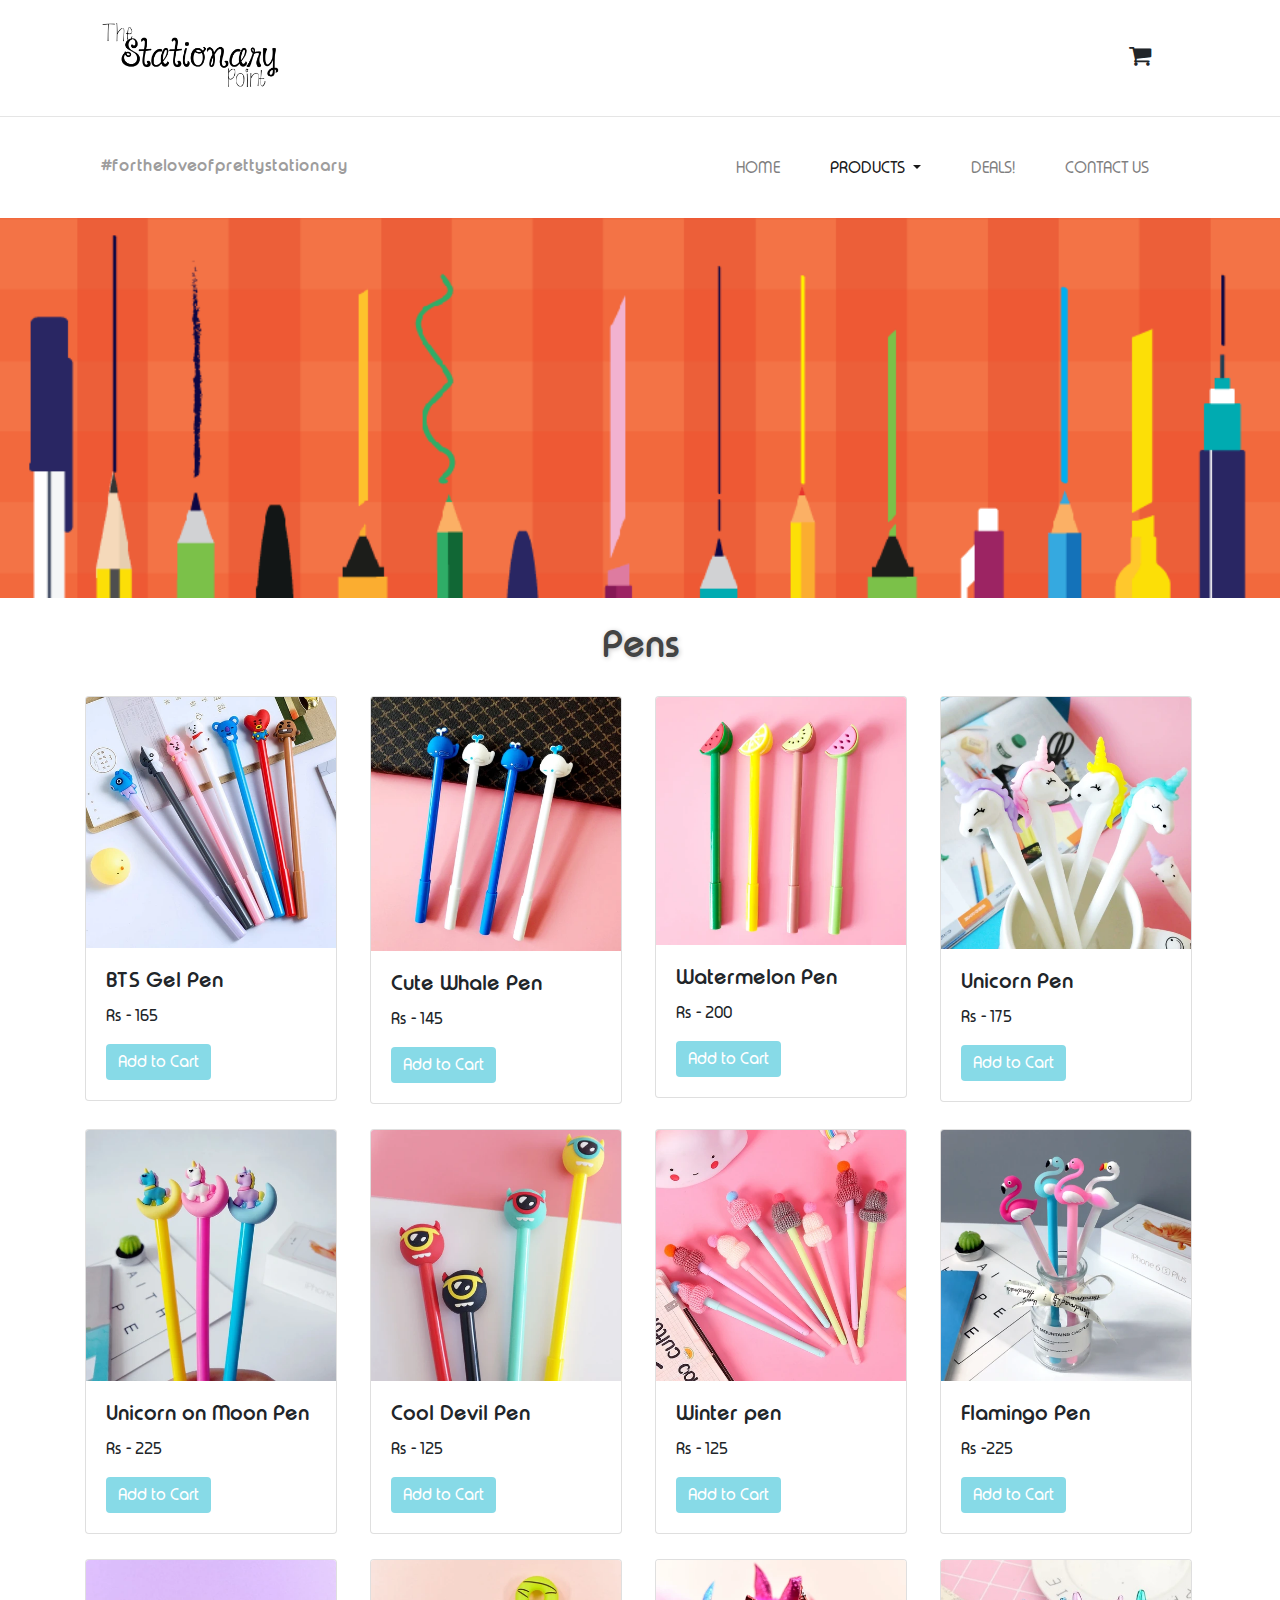
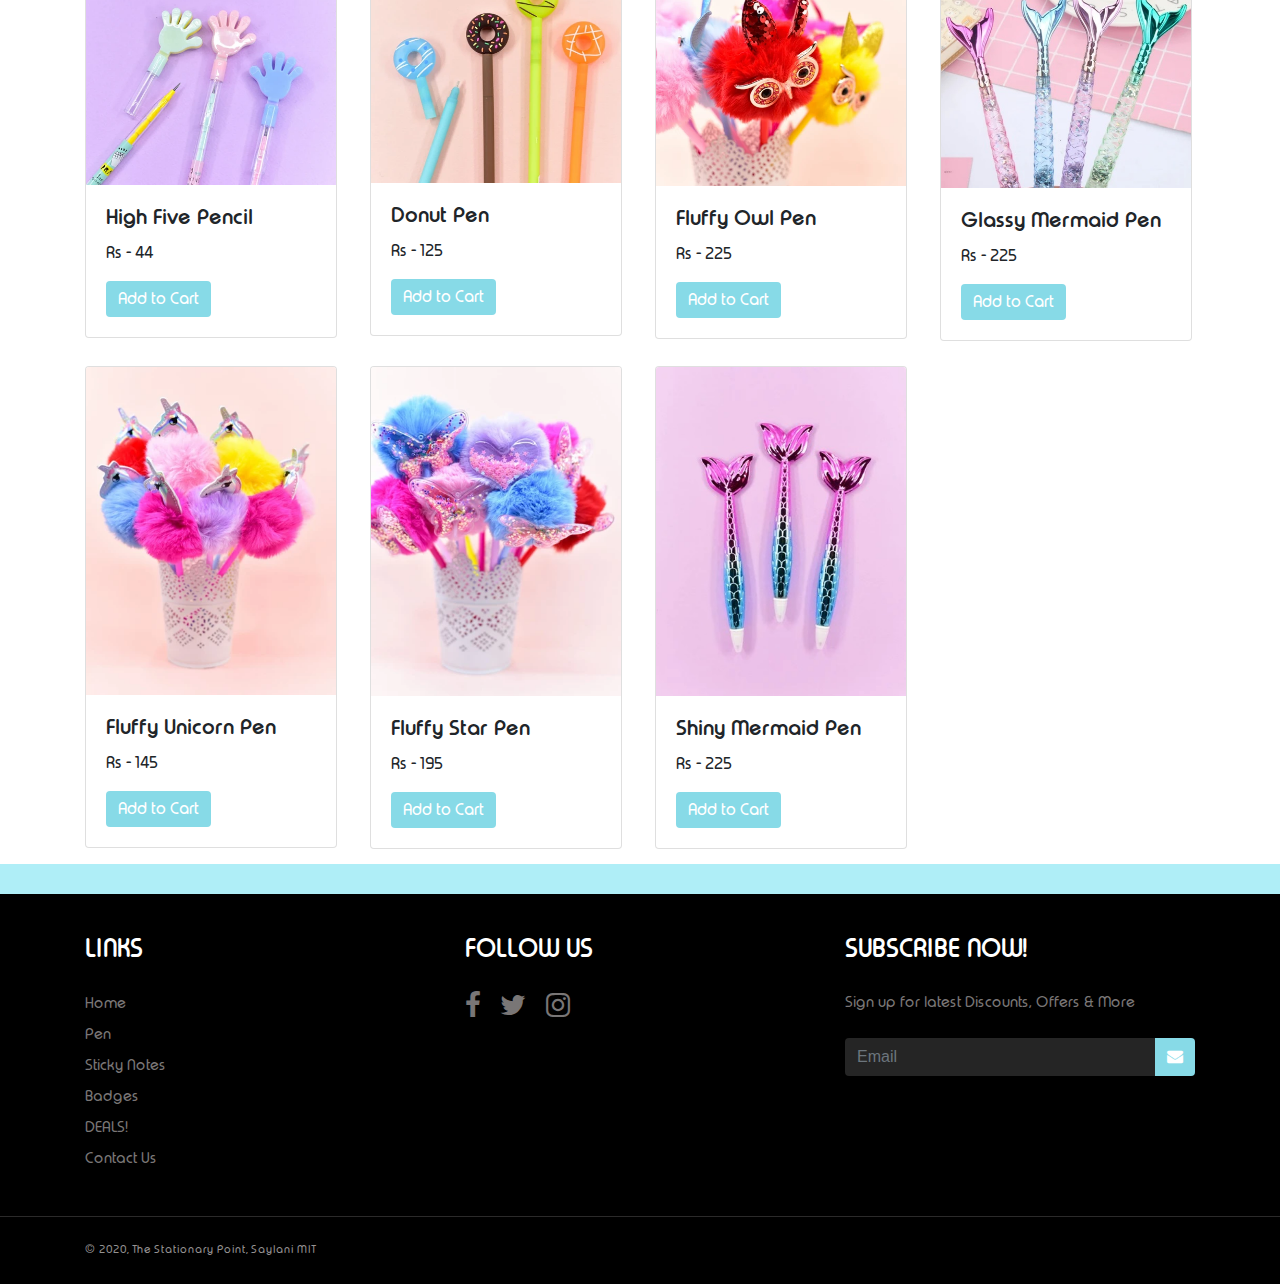
<file: pen.html>
<!DOCTYPE html>
<html lang="en">

<head>
    <meta charset="UTF-8">
    <meta name="viewport" content="width=device-width, initial-scale=1.0">
    <title>The Stationary Point - Pens</title>
    <link rel="stylesheet" href="bootstrap-4.4.1-dist/bootstrap-4.4.1-dist/css/bootstrap.min.css">
    <link rel="stylesheet" href="css/style.css">
    <link rel="stylesheet" href="https://cdnjs.cloudflare.com/ajax/libs/font-awesome/4.7.0/css/font-awesome.min.css">
    <link rel="icon" href="images/icon.png">
</head>

<body>
    <button onclick="topFunction()" id="myBtn" title="Go to top"><i class="fa fa-arrow-up"></i></button>

    <!--FIRST NAVBAR -->
    <div class="container">

        <nav class="navbar navbar-expand-lg navbar-light bg-light navbar1">
            <a class="navbar-brand" href="index.html"><img src="images/logo.png" alt="logo" width="180px"></a>

            <i class="fa fa-shopping-cart icon"></i>

        </nav>

    </div>

    <hr width="100%">

    <!--SECOND NAVBAR -->
    <div class="container">

        <nav class="navbar navbar-expand-lg navbar-light bg-light navbar2">
            <a class="links1" href="about.html">#fortheloveofprettystationary</a>
            <button class="navbar-toggler" type="button" data-toggle="collapse" data-target="#navbarNavDropdown"
                aria-controls="navbarNavDropdown" aria-expanded="false" aria-label="Toggle navigation">
                <span class="navbar-toggler-icon"></span>
            </button>
            <div class="collapse navbar-collapse" id="navbarNavDropdown">
                <ul class="navbar-nav mr-auto">

                </ul>
                <span>
                    <ul class="navbar-nav mr-auto links">
                        <li class="nav-item">
                            <a class="nav-link links2" href="index.html">HOME <span class="sr-only">(current)</span></a>
                        </li>
                        <li class="nav-item dropdown  active">
                            <a class="nav-link dropdown-toggle links2" href="#" id="navbarDropdownMenuLink"
                                role="button" data-toggle="dropdown" aria-haspopup="true" aria-expanded="false">
                                PRODUCTS
                            </a>
                            <div class="dropdown-menu" aria-labelledby="navbarDropdownMenuLink">
                                <a class="dropdown-item drop" href="pen.html">Pens</a>
                                <a class="dropdown-item drop" href="stickynote.html">Sticky Notes</a>
                                <a class="dropdown-item drop" href="buttonbadge.html">Button Badges</a>
                                <a class="dropdown-item drop" href="Enamel.html">Enamel Pins</a>
                                <a class="dropdown-item drop" href="pouch.html">Pouches</a>
                                <a class="dropdown-item drop" href="bookmark.html">Bookmarks</a>
                                <a class="dropdown-item drop" href="washi.html">Washi Tapes</a>
                            </div>
                        </li>
                        <li class="nav-item">
                            <a class="nav-link links2" href="deal.html">DEALS!</a>
                        </li>
                        <li class="nav-item">
                            <a class="nav-link links2" href="contact.html">CONTACT US</a>
                        </li>

                    </ul>
                </span>
            </div>
        </nav>

    </div>

    <!-- HEADER IMAGE-->
    <div class="container-fluid" style="margin-top: 20px;">
        <div class="row">
            <img src="images/pen.png" style="width: 100%; height: auto;" alt="Responsive image">
        </div>
    </div>

    <!-- HEADING -->
    <div class="container">
        <div class="row">
            <div class="col" align="center">
                <p class="head1">Pens</p>
            </div>
        </div>
    </div>
    
    <!-- PRODUCTS -->

    <div class="container">
        <div class="row">
            <div class="col-lg-3 col-md-6 col-sm-6 card1">
                <div class="card" style="width: 18rem;">
                    <img src="images/pen1.webp" class="card-img-top" alt="pen1">
                    <div class="card-body">
                      <h5 class="card-title">BTS Gel Pen</h5>
                      <p class="card-text">Rs - 165</p>
                      <a href="#" class="btn btn-primary btn1">Add to Cart</a>
                    </div>
                  </div>
            </div>
            <div class="col-lg-3 col-md-6 col-sm-6 card1">
                <div class="card" style="width: 18rem;">
                    <img src="images/pen2.webp" class="card-img-top" alt="pen2">
                    <div class="card-body">
                      <h5 class="card-title">Cute Whale Pen</h5>
                      <p class="card-text">Rs - 145</p>
                      <a href="#" class="btn btn-primary btn1">Add to Cart</a>
                    </div>
                  </div>
            </div>
            <div class="col-lg-3 col-md-6 col-sm-6 card1">
                <div class="card" style="width: 18rem;">
                    <img src="images/pen3.webp" class="card-img-top" alt="pen3">
                    <div class="card-body">
                      <h5 class="card-title">Watermelon Pen</h5>
                      <p class="card-text">Rs - 200</p>
                      <a href="#" class="btn btn-primary btn1">Add to Cart</a>
                    </div>
                  </div>
            </div>
            <div class="col-lg-3 col-md-6 col-sm-6 card1">
                <div class="card" style="width: 18rem;">
                    <img src="images/pen4.webp" class="card-img-top" alt="pen4">
                    <div class="card-body">
                      <h5 class="card-title">Unicorn Pen</h5>
                      <p class="card-text">Rs - 175</p>
                      <a href="#" class="btn btn-primary btn1">Add to Cart</a>
                    </div>
                  </div>
            </div>
        </div>
    </div>

    <div class="container">
        <div class="row">
            <div class="col-lg-3 col-md-6 col-sm-6 card1">
                <div class="card" style="width: 18rem;">
                    <img src="images/pen5.webp" class="card-img-top" alt="pen5">
                    <div class="card-body">
                      <h5 class="card-title">Unicorn on Moon Pen</h5>
                      <p class="card-text">Rs - 225</p>
                      <a href="#" class="btn btn-primary btn1">Add to Cart</a>
                    </div>
                  </div>
            </div>
            <div class="col-lg-3 col-md-6 col-sm-6 card1">
                <div class="card" style="width: 18rem;">
                    <img src="images/pen6.webp" class="card-img-top" alt="pen6">
                    <div class="card-body">
                      <h5 class="card-title">Cool Devil Pen</h5>
                      <p class="card-text">Rs - 125</p>
                      <a href="#" class="btn btn-primary btn1">Add to Cart</a>
                    </div>
                  </div>
            </div>
            <div class="col-lg-3 col-md-6 col-sm-6 card1">
                <div class="card" style="width: 18rem;">
                    <img src="images/pen7.webp" class="card-img-top" alt="pen7">
                    <div class="card-body">
                      <h5 class="card-title">Winter pen</h5>
                      <p class="card-text">Rs - 125</p>
                      <a href="#" class="btn btn-primary btn1">Add to Cart</a>
                    </div>
                  </div>
            </div>
            <div class="col-lg-3 col-md-6 col-sm-6 card1">
                <div class="card" style="width: 18rem;">
                    <img src="images/pen8.webp" class="card-img-top" alt="pen8">
                    <div class="card-body">
                      <h5 class="card-title">Flamingo Pen</h5>
                      <p class="card-text">Rs -225</p>
                      <a href="#" class="btn btn-primary btn1">Add to Cart</a>
                    </div>
                  </div>
            </div>
        </div>
    </div>

    <div class="container">
        <div class="row">
            <div class="col-lg-3 col-md-6 col-sm-6 card1">
                <div class="card" style="width: 18rem;">
                    <img src="images/pen9.webp" class="card-img-top" alt="pen5">
                    <div class="card-body">
                      <h5 class="card-title">High Five Pencil</h5>
                      <p class="card-text">Rs - 44</p>
                      <a href="#" class="btn btn-primary btn1">Add to Cart</a>
                    </div>
                  </div>
            </div>
            <div class="col-lg-3 col-md-6 col-sm-6 card1">
                <div class="card" style="width: 18rem;">
                    <img src="images/pen10.webp" class="card-img-top" alt="pen6">
                    <div class="card-body">
                      <h5 class="card-title">Donut Pen</h5>
                      <p class="card-text">Rs - 125</p>
                      <a href="#" class="btn btn-primary btn1">Add to Cart</a>
                    </div>
                  </div>
            </div>
            <div class="col-lg-3 col-md-6 col-sm-6 card1">
                <div class="card" style="width: 18rem;">
                    <img src="images/pen11.webp" class="card-img-top" alt="pen7">
                    <div class="card-body">
                      <h5 class="card-title">Fluffy Owl Pen</h5>
                      <p class="card-text">Rs - 225</p>
                      <a href="#" class="btn btn-primary btn1">Add to Cart</a>
                    </div>
                  </div>
            </div>
            <div class="col-lg-3 col-md-6 col-sm-6 card1">
                <div class="card" style="width: 18rem;">
                    <img src="images/pen12.jpg" class="card-img-top" alt="pen7">
                    <div class="card-body">
                      <h5 class="card-title">Glassy Mermaid Pen</h5>
                      <p class="card-text">Rs - 225</p>
                      <a href="#" class="btn btn-primary btn1">Add to Cart</a>
                    </div>
                  </div>
            </div>
        </div>
    </div>

    <div class="container">
        <div class="row">
            <div class="col-lg-3 col-md-6 col-sm-6 card1">
                <div class="card" style="width: 18rem;">
                    <img src="images/pen13.webp" class="card-img-top" alt="pen5">
                    <div class="card-body">
                      <h5 class="card-title">Fluffy Unicorn Pen</h5>
                      <p class="card-text">Rs - 145</p>
                      <a href="#" class="btn btn-primary btn1">Add to Cart</a>
                    </div>
                  </div>
            </div>
            <div class="col-lg-3 col-md-6 col-sm-6 card1">
                <div class="card" style="width: 18rem;">
                    <img src="images/pen14.webp" class="card-img-top" alt="pen6">
                    <div class="card-body">
                      <h5 class="card-title">Fluffy Star Pen</h5>
                      <p class="card-text">Rs - 195</p>
                      <a href="#" class="btn btn-primary btn1">Add to Cart</a>
                    </div>
                  </div>
            </div>
            <div class="col-lg-3 col-md-6 col-sm-6 card1">
                <div class="card" style="width: 18rem;">
                    <img src="images/pen15.jpg" class="card-img-top" alt="pen7">
                    <div class="card-body">
                      <h5 class="card-title">Shiny Mermaid Pen</h5>
                      <p class="card-text">Rs - 225</p>
                      <a href="#" class="btn btn-primary btn1">Add to Cart</a>
                    </div>
                  </div>
            </div>
            <div class="col-lg-3 col-md-6 col-sm-6 card1">
                
            </div>
        </div>
    </div>

    <!-- FOOTER -->
    <div class="container-fluid">
        <div class="row">
            <div class="col footer1"></div>
        </div>
    </div>

    <div class="footer2">
        <div class="container footer2">
            <div class="row">
                <div class="col-lg-4 col-sm-12 col-md-4 footer2-padd">
                    <h4 class="footer2-head">LINKS</h4>
                    <div class="foo">
                        <p style="margin-bottom: 7px;"><a href="index.html" class="footer2-items">Home</a></p>
                        <p style="margin-bottom: 7px;"><a href="pen.html" class="footer2-items">Pen</a></p>
                        <p style="margin-bottom: 7px;"><a href="stickynote.html" class="footer2-items">Sticky Notes</a></p>
                        <p style="margin-bottom: 7px;"><a href="buttonbadge.html" class="footer2-items">Badges</a></p>
                        <p style="margin-bottom: 7px;"><a href="deal.html" class="footer2-items">DEALS!</a></p>
                        <p><a href="contact.html" class="footer2-items">Contact Us</a></p>
                    </div>
                </div>
                <div class="col-lg-4 col-sm-12 col-md-4 footer2-padd">
                    <h4 class="footer2-head">FOLLOW US</h4>
                    <div class="follow">
                        <a href="#" class="fa fa-facebook"></a>
                        <a href="#" class="fa fa-twitter"></a>
                        <a href="#" class="fa fa-instagram"></a>
                    </div>
                </div>
                <div class="col-lg-4 col-sm-12 col-md-4 footer2-padd">
                    <h4 class="footer2-head">SUBSCRIBE NOW!</h4>
                    <p class="footer2-items">Sign up for latest Discounts, Offers & More</p>
                    <div class="input-group mb-3 mt-4">
                        <input type="email" class="form-control form-control1" placeholder="Email" aria-label="Email"
                            aria-describedby="button-addon2">
                        <div class="input-group-append">
                            <button class="btn btn-outline-secondary" type="button" id="button-addon2"><i
                                    class="fa fa-envelope"></i></button>
                        </div>
                    </div>
                </div>
            </div>
        </div>
    </div>

    <div class="line">

    </div>

    <div class="footer3">

        <div class="container footer3">
            <div class="row">
                <div class="col-lg-4 col-sm-12 col-md-4 copy">
                    <font>&copy; 2020, The Stationary Point, Saylani MIT</font>
                </div>
                <div class="col-lg-4 col-sm-12 col-md-4"></div>
                <div class="col-lg-4 col-sm-12 col-md-4"></div>
            </div>
        </div>
    </div>


    <script>
        //Get the button
        var mybutton = document.getElementById("myBtn");
        
        // When the user scrolls down 20px from the top of the document, show the button
        window.onscroll = function() {scrollFunction()};
        
        function scrollFunction() {
          if (document.body.scrollTop > 20 || document.documentElement.scrollTop > 20) {
            mybutton.style.display = "block";
          } else {
            mybutton.style.display = "none";
          }
        }
        
        // When the user clicks on the button, scroll to the top of the document
        function topFunction() {
          document.body.scrollTop = 0;
          document.documentElement.scrollTop = 0;
        }
    </script>


    <!-- JAVASCRIPT -->
    <script src="https://code.jquery.com/jquery-3.5.1.slim.min.js"
        integrity="sha384-DfXdz2htPH0lsSSs5nCTpuj/zy4C+OGpamoFVy38MVBnE+IbbVYUew+OrCXaRkfj"
        crossorigin="anonymous"></script>
    <script src="https://cdn.jsdelivr.net/npm/popper.js@1.16.0/dist/umd/popper.min.js"
        integrity="sha384-Q6E9RHvbIyZFJoft+2mJbHaEWldlvI9IOYy5n3zV9zzTtmI3UksdQRVvoxMfooAo"
        crossorigin="anonymous"></script>
    <script src="https://stackpath.bootstrapcdn.com/bootstrap/4.5.0/js/bootstrap.min.js"
        integrity="sha384-OgVRvuATP1z7JjHLkuOU7Xw704+h835Lr+6QL9UvYjZE3Ipu6Tp75j7Bh/kR0JKI"
        crossorigin="anonymous"></script>
</body>

</html>
</file>
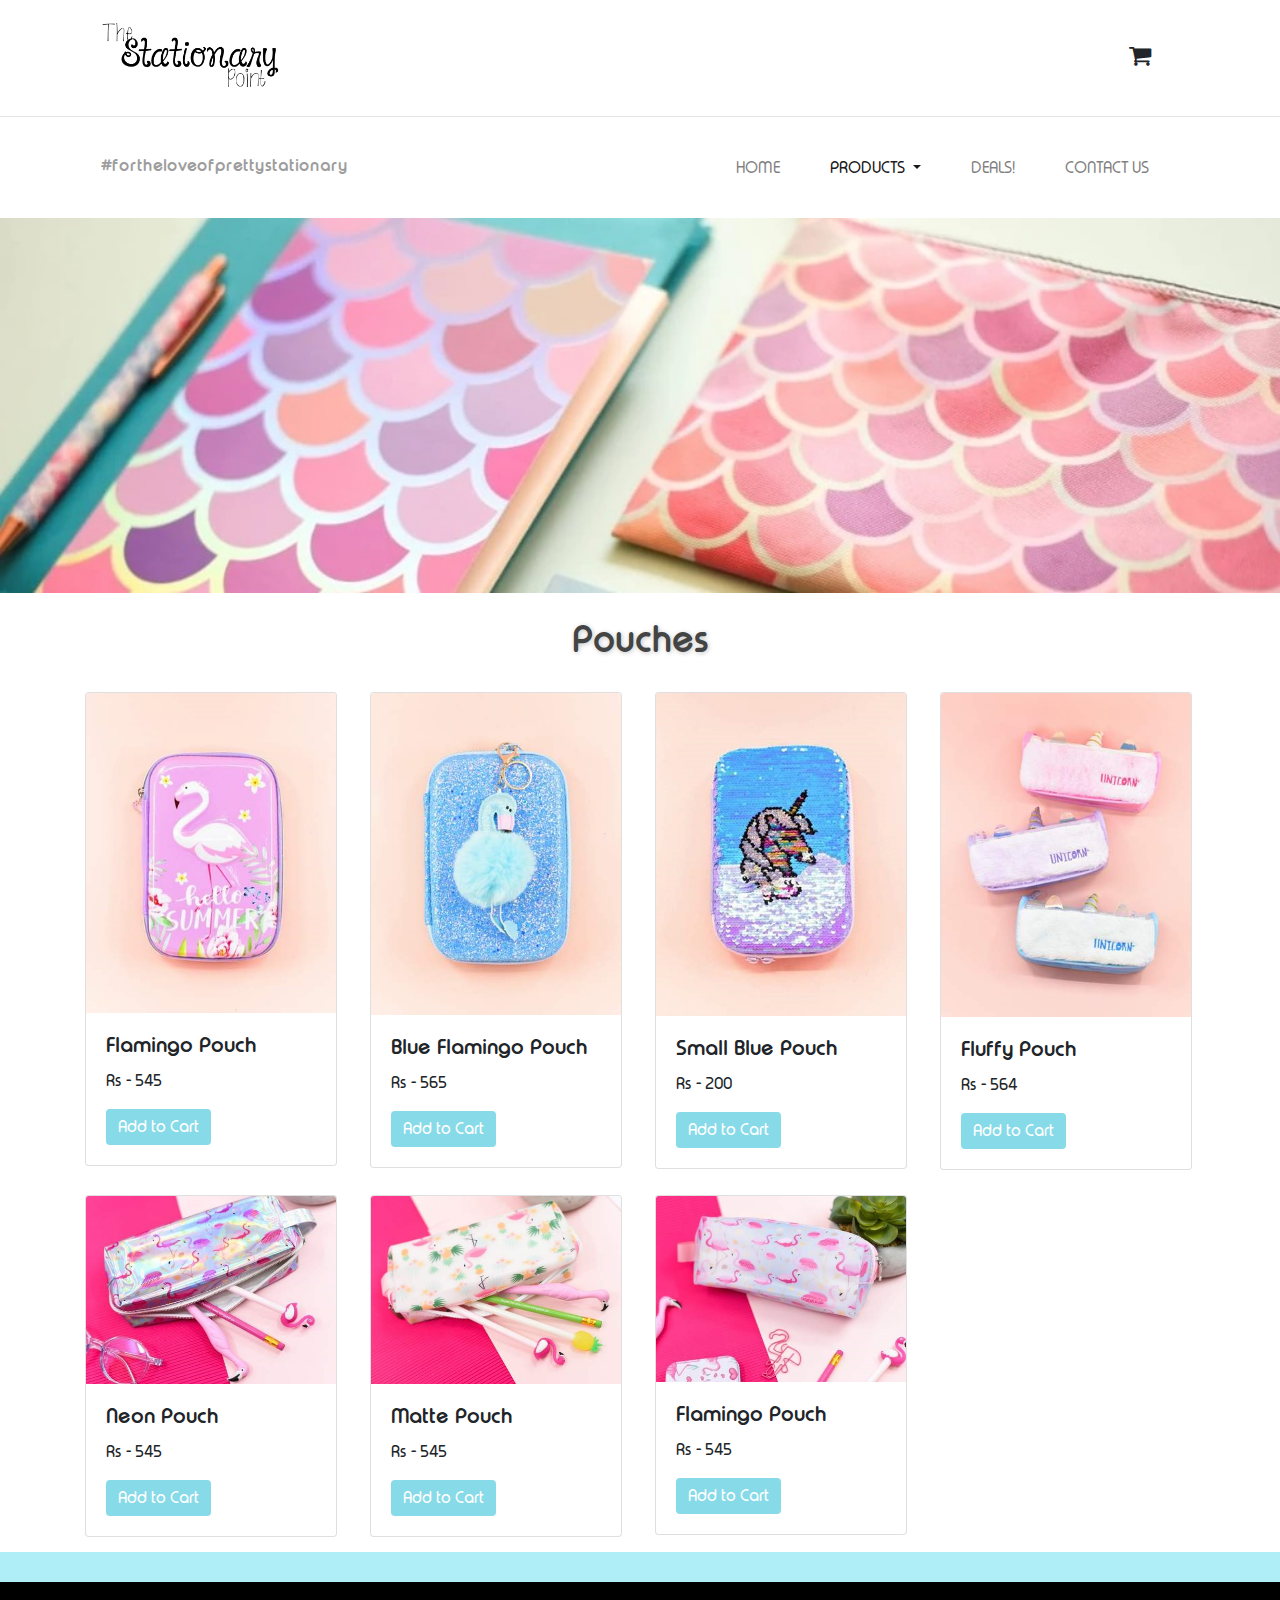
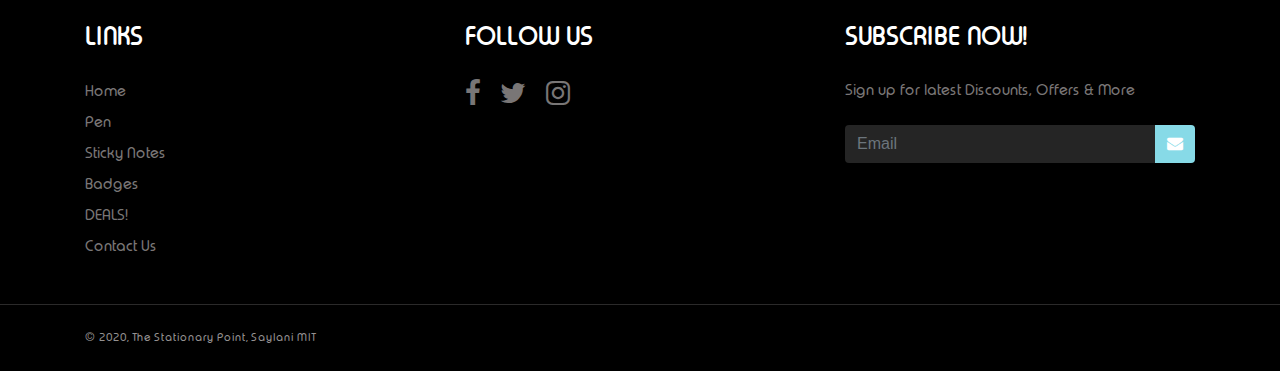
<file: pouch.html>
<!DOCTYPE html>
<html lang="en">

<head>
    <meta charset="UTF-8">
    <meta name="viewport" content="width=device-width, initial-scale=1.0">
    <title>The Stationary Point - Pouches</title>
    <link rel="stylesheet" href="bootstrap-4.4.1-dist/bootstrap-4.4.1-dist/css/bootstrap.min.css">
    <link rel="stylesheet" href="css/style.css">
    <link rel="stylesheet" href="https://cdnjs.cloudflare.com/ajax/libs/font-awesome/4.7.0/css/font-awesome.min.css">
    <link rel="icon" href="images/icon.png">
</head>

<body>
    <button onclick="topFunction()" id="myBtn" title="Go to top"><i class="fa fa-arrow-up"></i></button>

    <!--FIRST NAVBAR -->
    <div class="container">

        <nav class="navbar navbar-expand-lg navbar-light bg-light navbar1">
            <a class="navbar-brand" href="index.html"><img src="images/logo.png" alt="logo" width="180px"></a>

            <i class="fa fa-shopping-cart icon"></i>

        </nav>

    </div>

    <hr width="100%">

    <!--SECOND NAVBAR -->
    <div class="container">

        <nav class="navbar navbar-expand-lg navbar-light bg-light navbar2">
            <a class="links1" href="about.html">#fortheloveofprettystationary</a>
            <button class="navbar-toggler" type="button" data-toggle="collapse" data-target="#navbarNavDropdown"
                aria-controls="navbarNavDropdown" aria-expanded="false" aria-label="Toggle navigation">
                <span class="navbar-toggler-icon"></span>
            </button>
            <div class="collapse navbar-collapse" id="navbarNavDropdown">
                <ul class="navbar-nav mr-auto">

                </ul>
                <span>
                    <ul class="navbar-nav mr-auto links">
                        <li class="nav-item">
                            <a class="nav-link links2" href="index.html">HOME <span class="sr-only">(current)</span></a>
                        </li>
                        <li class="nav-item dropdown  active">
                            <a class="nav-link dropdown-toggle links2" href="#" id="navbarDropdownMenuLink"
                                role="button" data-toggle="dropdown" aria-haspopup="true" aria-expanded="false">
                                PRODUCTS
                            </a>
                            <div class="dropdown-menu" aria-labelledby="navbarDropdownMenuLink">
                                <a class="dropdown-item drop" href="pen.html">Pens</a>
                                <a class="dropdown-item drop" href="stickynote.html">Sticky Notes</a>
                                <a class="dropdown-item drop" href="buttonbadge.html">Button Badges</a>
                                <a class="dropdown-item drop" href="Enamel.html">Enamel Pins</a>
                                <a class="dropdown-item drop" href="pouch.html">Pouches</a>
                                <a class="dropdown-item drop" href="bookmark.html">Bookmarks</a>
                                <a class="dropdown-item drop" href="washi.html">Washi Tapes</a>
                            </div>
                        </li>
                        <li class="nav-item">
                            <a class="nav-link links2" href="deal.html">DEALS!</a>
                        </li>
                        <li class="nav-item">
                            <a class="nav-link links2" href="contact.html">CONTACT US</a>
                        </li>

                    </ul>
                </span>
            </div>
        </nav>

    </div>

    <!-- HEADER IMAGE-->
    <div class="container-fluid" style="margin-top: 20px;">
        <div class="row">
            <img src="images/pouch.jpg" style="width: 100%; height: auto;" alt="Responsive image">
        </div>
    </div>

    <!-- HEADING -->
    <div class="container">
        <div class="row">
            <div class="col" align="center">
                <p class="head1">Pouches</p>
            </div>
        </div>
    </div>
    
    <!-- PRODUCTS -->

    <div class="container">
        <div class="row">
            <div class="col-lg-3 col-md-6 col-sm-6 card1">
                <div class="card" style="width: 18rem;">
                    <img src="images/box1.jpg" class="card-img-top" alt="pen1">
                    <div class="card-body">
                      <h5 class="card-title">Flamingo Pouch</h5>
                      <p class="card-text">Rs - 545</p>
                      <a href="#" class="btn btn-primary btn1">Add to Cart</a>
                    </div>
                  </div>
            </div>
            <div class="col-lg-3 col-md-6 col-sm-6 card1">
                <div class="card" style="width: 18rem;">
                    <img src="images/box2.jpg" class="card-img-top" alt="pen2">
                    <div class="card-body">
                      <h5 class="card-title">Blue Flamingo Pouch</h5>
                      <p class="card-text">Rs - 565</p>
                      <a href="#" class="btn btn-primary btn1">Add to Cart</a>
                    </div>
                  </div>
            </div>
            <div class="col-lg-3 col-md-6 col-sm-6 card1">
                <div class="card" style="width: 18rem;">
                    <img src="images/box3.jpg" class="card-img-top" alt="pen3">
                    <div class="card-body">
                      <h5 class="card-title">Small Blue Pouch</h5>
                      <p class="card-text">Rs - 200</p>
                      <a href="#" class="btn btn-primary btn1">Add to Cart</a>
                    </div>
                  </div>
            </div>
            <div class="col-lg-3 col-md-6 col-sm-6 card1">
                <div class="card" style="width: 18rem;">
                    <img src="images/box4.jpg" class="card-img-top" alt="pen4">
                    <div class="card-body">
                      <h5 class="card-title">Fluffy Pouch</h5>
                      <p class="card-text">Rs - 564</p>
                      <a href="#" class="btn btn-primary btn1">Add to Cart</a>
                    </div>
                  </div>
            </div>
        </div>
    </div>

    <div class="container">
        <div class="row">
            <div class="col-lg-3 col-md-6 col-sm-6 card1">
                <div class="card" style="width: 18rem;">
                    <img src="images/box5.jpeg" class="card-img-top" alt="pen5">
                    <div class="card-body">
                      <h5 class="card-title">Neon Pouch</h5>
                      <p class="card-text">Rs - 545</p>
                      <a href="#" class="btn btn-primary btn1">Add to Cart</a>
                    </div>
                  </div>
            </div>
            <div class="col-lg-3 col-md-6 col-sm-6 card1">
                <div class="card" style="width: 18rem;">
                    <img src="images/box6.jpeg" class="card-img-top" alt="pen6">
                    <div class="card-body">
                      <h5 class="card-title">Matte Pouch</h5>
                      <p class="card-text">Rs - 545</p>
                      <a href="#" class="btn btn-primary btn1">Add to Cart</a>
                    </div>
                  </div>
            </div>
            <div class="col-lg-3 col-md-6 col-sm-6 card1">
                <div class="card" style="width: 18rem;">
                    <img src="images/box7.jpeg" class="card-img-top" alt="pen7">
                    <div class="card-body">
                      <h5 class="card-title">Flamingo Pouch</h5>
                      <p class="card-text">Rs - 545</p>
                      <a href="#" class="btn btn-primary btn1">Add to Cart</a>
                    </div>
                  </div>
            </div>
            <div class="col-lg-3 col-md-6 col-sm-6 card1">
                
            </div>
        </div>
    </div>

    <!-- FOOTER -->
    <div class="container-fluid">
        <div class="row">
            <div class="col footer1"></div>
        </div>
    </div>

    <div class="footer2">
        <div class="container footer2">
            <div class="row">
                <div class="col-lg-4 col-sm-12 col-md-4 footer2-padd">
                    <h4 class="footer2-head">LINKS</h4>
                    <div class="foo">
                        <p style="margin-bottom: 7px;"><a href="index.html" class="footer2-items">Home</a></p>
                        <p style="margin-bottom: 7px;"><a href="pen.html" class="footer2-items">Pen</a></p>
                        <p style="margin-bottom: 7px;"><a href="stickynote.html" class="footer2-items">Sticky Notes</a></p>
                        <p style="margin-bottom: 7px;"><a href="buttonbadge.html" class="footer2-items">Badges</a></p>
                        <p style="margin-bottom: 7px;"><a href="deal.html" class="footer2-items">DEALS!</a></p>
                        <p><a href="contact.html" class="footer2-items">Contact Us</a></p>
                    </div>
                </div>
                <div class="col-lg-4 col-sm-12 col-md-4 footer2-padd">
                    <h4 class="footer2-head">FOLLOW US</h4>
                    <div class="follow">
                        <a href="#" class="fa fa-facebook"></a>
                        <a href="#" class="fa fa-twitter"></a>
                        <a href="#" class="fa fa-instagram"></a>
                    </div>
                </div>
                <div class="col-lg-4 col-sm-12 col-md-4 footer2-padd">
                    <h4 class="footer2-head">SUBSCRIBE NOW!</h4>
                    <p class="footer2-items">Sign up for latest Discounts, Offers & More</p>
                    <div class="input-group mb-3 mt-4">
                        <input type="email" class="form-control form-control1" placeholder="Email" aria-label="Email"
                            aria-describedby="button-addon2">
                        <div class="input-group-append">
                            <button class="btn btn-outline-secondary" type="button" id="button-addon2"><i
                                    class="fa fa-envelope"></i></button>
                        </div>
                    </div>
                </div>
            </div>
        </div>
    </div>

    <div class="line">

    </div>

    <div class="footer3">

        <div class="container footer3">
            <div class="row">
                <div class="col-lg-4 col-sm-12 col-md-4 copy">
                    <font>&copy; 2020, The Stationary Point, Saylani MIT</font>
                </div>
                <div class="col-lg-4 col-sm-12 col-md-4"></div>
                <div class="col-lg-4 col-sm-12 col-md-4"></div>
            </div>
        </div>
    </div>


    <script>
        //Get the button
        var mybutton = document.getElementById("myBtn");
        
        // When the user scrolls down 20px from the top of the document, show the button
        window.onscroll = function() {scrollFunction()};
        
        function scrollFunction() {
          if (document.body.scrollTop > 20 || document.documentElement.scrollTop > 20) {
            mybutton.style.display = "block";
          } else {
            mybutton.style.display = "none";
          }
        }
        
        // When the user clicks on the button, scroll to the top of the document
        function topFunction() {
          document.body.scrollTop = 0;
          document.documentElement.scrollTop = 0;
        }
    </script>

    <!-- JAVASCRIPT -->
    <script src="https://code.jquery.com/jquery-3.5.1.slim.min.js"
        integrity="sha384-DfXdz2htPH0lsSSs5nCTpuj/zy4C+OGpamoFVy38MVBnE+IbbVYUew+OrCXaRkfj"
        crossorigin="anonymous"></script>
    <script src="https://cdn.jsdelivr.net/npm/popper.js@1.16.0/dist/umd/popper.min.js"
        integrity="sha384-Q6E9RHvbIyZFJoft+2mJbHaEWldlvI9IOYy5n3zV9zzTtmI3UksdQRVvoxMfooAo"
        crossorigin="anonymous"></script>
    <script src="https://stackpath.bootstrapcdn.com/bootstrap/4.5.0/js/bootstrap.min.js"
        integrity="sha384-OgVRvuATP1z7JjHLkuOU7Xw704+h835Lr+6QL9UvYjZE3Ipu6Tp75j7Bh/kR0JKI"
        crossorigin="anonymous"></script>
</body>

</html>
</file>
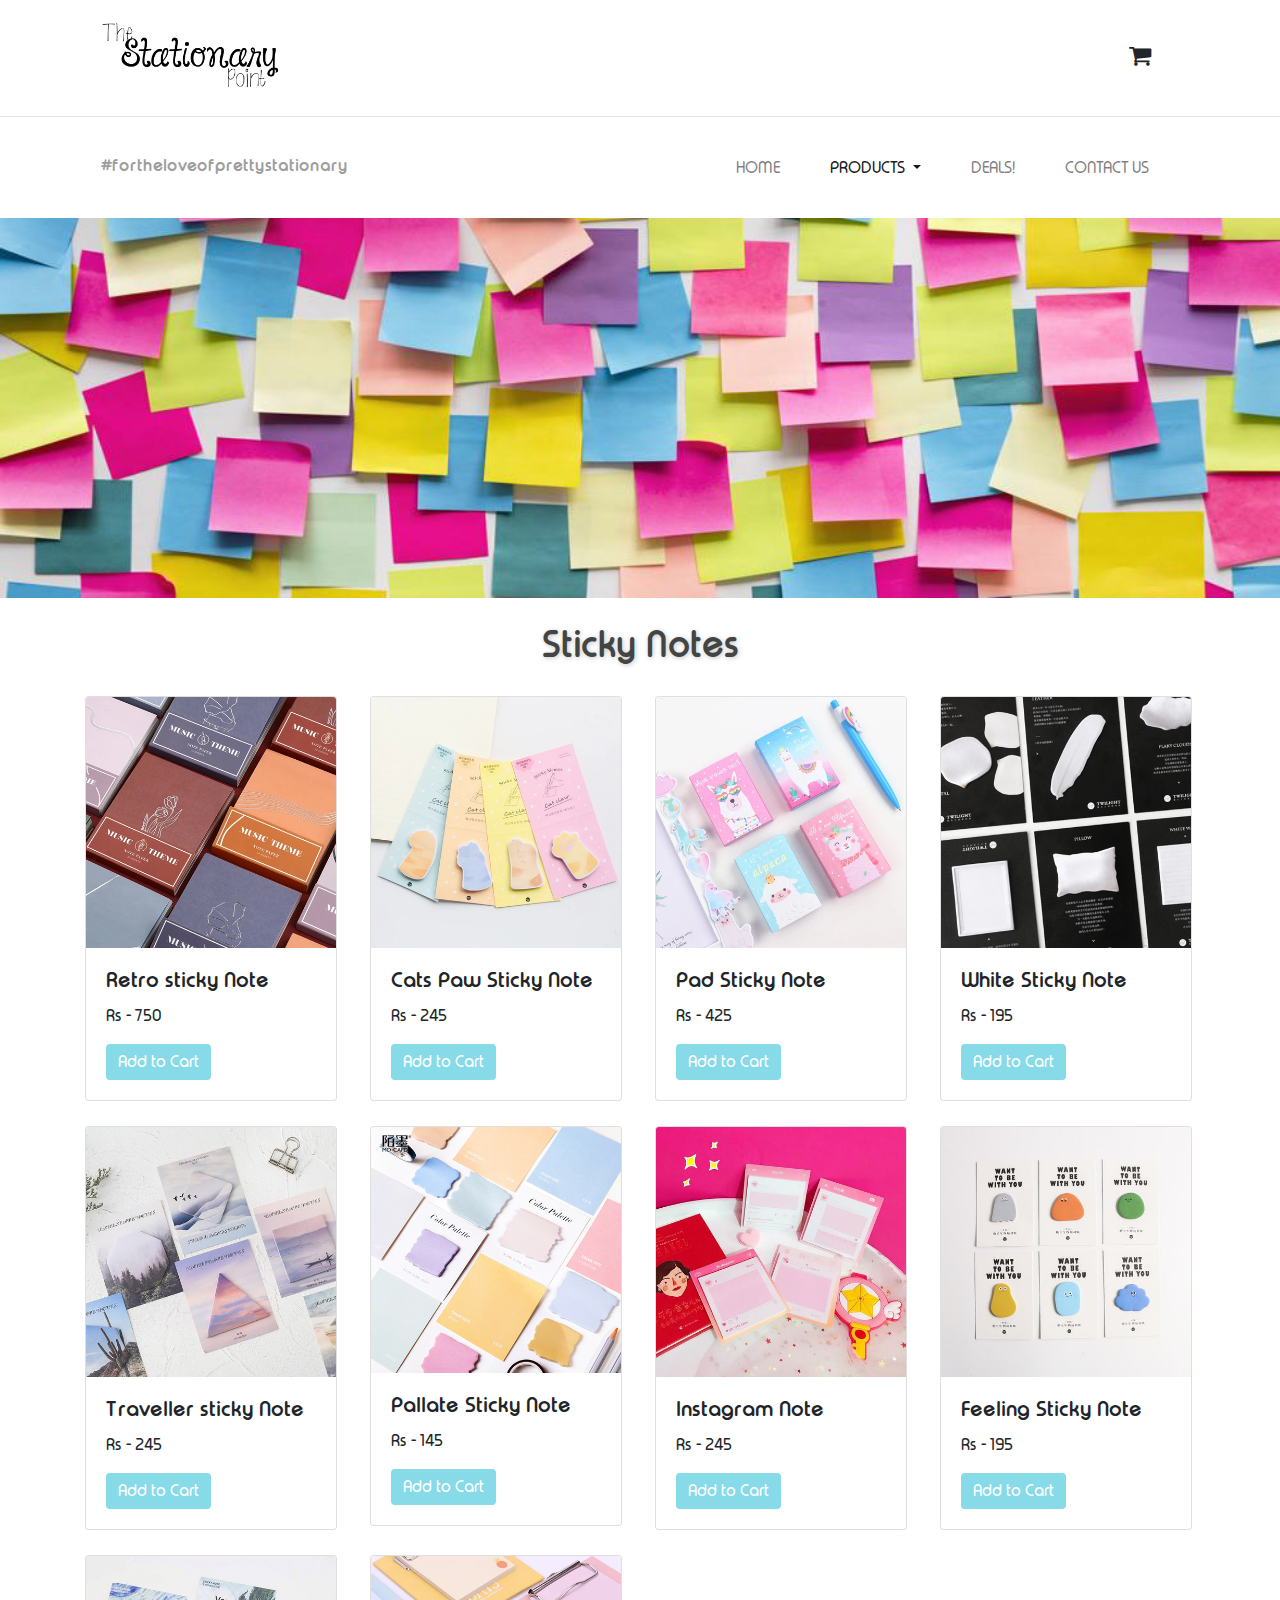
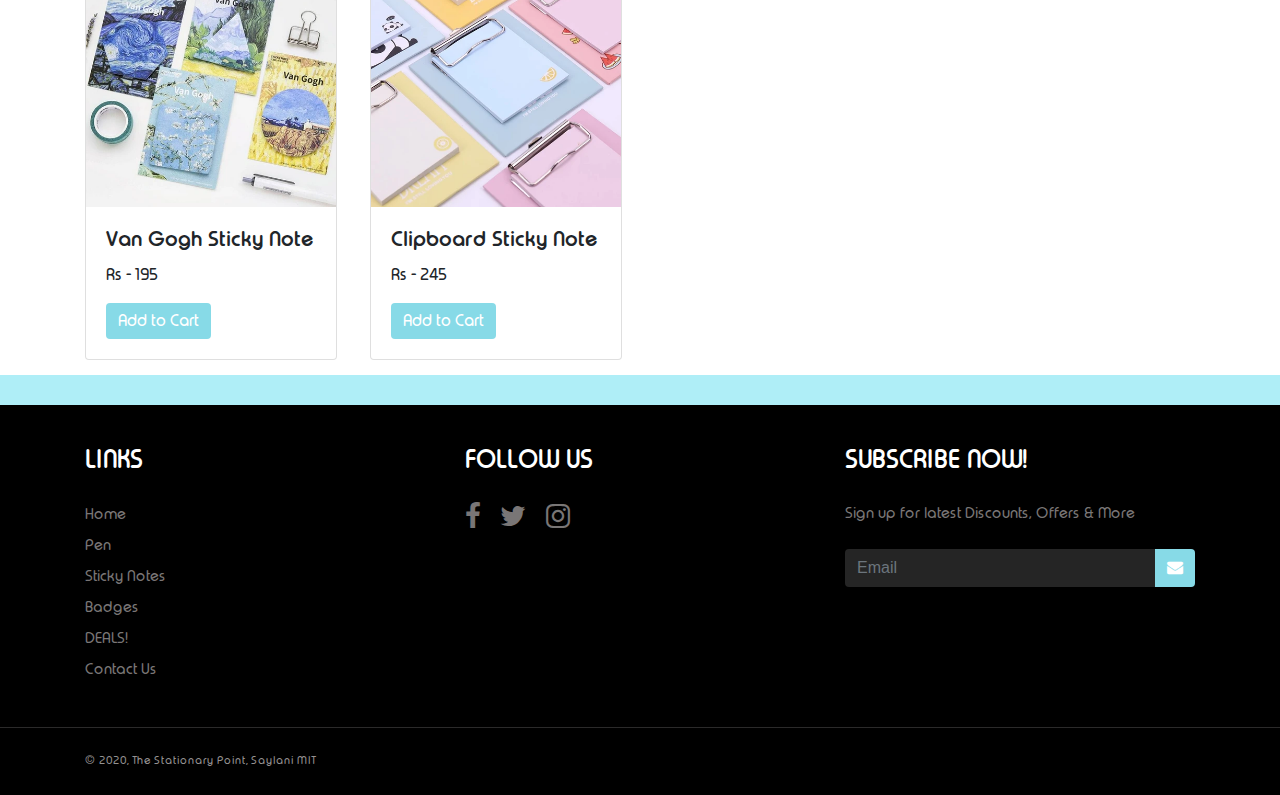
<file: stickynote.html>
<!DOCTYPE html>
<html lang="en">

<head>
    <meta charset="UTF-8">
    <meta name="viewport" content="width=device-width, initial-scale=1.0">
    <title>The Stationary Point - Sticky Notes</title>
    <link rel="stylesheet" href="bootstrap-4.4.1-dist/bootstrap-4.4.1-dist/css/bootstrap.min.css">
    <link rel="stylesheet" href="css/style.css">
    <link rel="stylesheet" href="https://cdnjs.cloudflare.com/ajax/libs/font-awesome/4.7.0/css/font-awesome.min.css">
    <link rel="icon" href="images/icon.png">
</head>

<body>
    <button onclick="topFunction()" id="myBtn" title="Go to top"><i class="fa fa-arrow-up"></i></button>

    <!--FIRST NAVBAR -->
    <div class="container">

        <nav class="navbar navbar-expand-lg navbar-light bg-light navbar1">
            <a class="navbar-brand" href="index.html"><img src="images/logo.png" alt="logo" width="180px"></a>

            <i class="fa fa-shopping-cart icon"></i>

        </nav>

    </div>

    <hr width="100%">

    <!--SECOND NAVBAR -->
    <div class="container">

        <nav class="navbar navbar-expand-lg navbar-light bg-light navbar2">
            <a class="links1" href="about.html">#fortheloveofprettystationary</a>
            <button class="navbar-toggler" type="button" data-toggle="collapse" data-target="#navbarNavDropdown"
                aria-controls="navbarNavDropdown" aria-expanded="false" aria-label="Toggle navigation">
                <span class="navbar-toggler-icon"></span>
            </button>
            <div class="collapse navbar-collapse" id="navbarNavDropdown">
                <ul class="navbar-nav mr-auto">

                </ul>
                <span>
                    <ul class="navbar-nav mr-auto links">
                        <li class="nav-item">
                            <a class="nav-link links2" href="index.html">HOME <span class="sr-only">(current)</span></a>
                        </li>
                        <li class="nav-item dropdown  active">
                            <a class="nav-link dropdown-toggle links2" href="#" id="navbarDropdownMenuLink"
                                role="button" data-toggle="dropdown" aria-haspopup="true" aria-expanded="false">
                                PRODUCTS
                            </a>
                            <div class="dropdown-menu" aria-labelledby="navbarDropdownMenuLink">
                                <a class="dropdown-item drop" href="pen.html">Pens</a>
                                <a class="dropdown-item drop" href="stickynote.html">Sticky Notes</a>
                                <a class="dropdown-item drop" href="buttonbadge.html">Button Badges</a>
                                <a class="dropdown-item drop" href="Enamel.html">Enamel Pins</a>
                                <a class="dropdown-item drop" href="pouch.html">Pouches</a>
                                <a class="dropdown-item drop" href="bookmark.html">Bookmarks</a>
                                <a class="dropdown-item drop" href="washi.html">Washi Tapes</a>
                            </div>
                        </li>
                        <li class="nav-item">
                            <a class="nav-link links2" href="deal.html">DEALS!</a>
                        </li>
                        <li class="nav-item">
                            <a class="nav-link links2" href="contact.html">CONTACT US</a>
                        </li>

                    </ul>
                </span>
            </div>
        </nav>

    </div>

    <!-- HEADER IMAGE-->
    <div class="container-fluid" style="margin-top: 20px;">
        <div class="row">
            <img src="images/sticky.jpg" style="width: 100%; height: auto;" alt="Responsive image">
        </div>
    </div>

    <!-- HEADING -->
    <div class="container">
        <div class="row">
            <div class="col" align="center">
                <p class="head1">Sticky Notes</p>
            </div>
        </div>
    </div>


    <!-- PRODUCTS -->

    <div class="container">
        <div class="row">
            <div class="col-lg-3 col-md-6 col-sm-6 card1">
                <div class="card" style="width: 18rem;">
                    <img src="images/sticky1.webp" class="card-img-top" alt="pen1">
                    <div class="card-body">
                      <h5 class="card-title">Retro sticky Note</h5>
                      <p class="card-text">Rs - 750</p>
                      <a href="#" class="btn btn-primary btn1">Add to Cart</a>
                    </div>
                  </div>
            </div>
            <div class="col-lg-3 col-md-6 col-sm-6 card1">
                <div class="card" style="width: 18rem;">
                    <img src="images/sticky2.webp" class="card-img-top" alt="pen2">
                    <div class="card-body">
                      <h5 class="card-title">Cats Paw Sticky Note</h5>
                      <p class="card-text">Rs - 245</p>
                      <a href="#" class="btn btn-primary btn1">Add to Cart</a>
                    </div>
                  </div>
            </div>
            <div class="col-lg-3 col-md-6 col-sm-6 card1">
                <div class="card" style="width: 18rem;">
                    <img src="images/sticky3.webp" class="card-img-top" alt="pen3">
                    <div class="card-body">
                      <h5 class="card-title">Pad Sticky Note</h5>
                      <p class="card-text">Rs - 425</p>
                      <a href="#" class="btn btn-primary btn1">Add to Cart</a>
                    </div>
                  </div>
            </div>
            <div class="col-lg-3 col-md-6 col-sm-6 card1">
                <div class="card" style="width: 18rem;">
                    <img src="images/sticky4.webp" class="card-img-top" alt="pen4">
                    <div class="card-body">
                      <h5 class="card-title">White Sticky Note</h5>
                      <p class="card-text">Rs - 195</p>
                      <a href="#" class="btn btn-primary btn1">Add to Cart</a>
                    </div>
                  </div>
            </div>
        </div>
    </div>

    <div class="container">
        <div class="row">
            <div class="col-lg-3 col-md-6 col-sm-6 card1">
                <div class="card" style="width: 18rem;">
                    <img src="images/sticky5.jpg" class="card-img-top" alt="pen1">
                    <div class="card-body">
                      <h5 class="card-title">Traveller sticky Note</h5>
                      <p class="card-text">Rs - 245</p>
                      <a href="#" class="btn btn-primary btn1">Add to Cart</a>
                    </div>
                  </div>
            </div>
            <div class="col-lg-3 col-md-6 col-sm-6 card1">
                <div class="card" style="width: 18rem;">
                    <img src="images/sticky6.png" class="card-img-top" alt="pen2">
                    <div class="card-body">
                      <h5 class="card-title">Pallate Sticky Note</h5>
                      <p class="card-text">Rs - 145</p>
                      <a href="#" class="btn btn-primary btn1">Add to Cart</a>
                    </div>
                  </div>
            </div>
            <div class="col-lg-3 col-md-6 col-sm-6 card1">
                <div class="card" style="width: 18rem;">
                    <img src="images/sticky7.jpg" class="card-img-top" alt="pen3">
                    <div class="card-body">
                      <h5 class="card-title">Instagram Note</h5>
                      <p class="card-text">Rs - 245</p>
                      <a href="#" class="btn btn-primary btn1">Add to Cart</a>
                    </div>
                  </div>
            </div>
            <div class="col-lg-3 col-md-6 col-sm-6 card1">
                <div class="card" style="width: 18rem;">
                    <img src="images/sticky8.jpg" class="card-img-top" alt="pen4">
                    <div class="card-body">
                      <h5 class="card-title">Feeling Sticky Note</h5>
                      <p class="card-text">Rs - 195</p>
                      <a href="#" class="btn btn-primary btn1">Add to Cart</a>
                    </div>
                  </div>
            </div>
        </div>
    </div>

    <div class="container">
        <div class="row">
            <div class="col-lg-3 col-md-6 col-sm-6 card1">
                <div class="card" style="width: 18rem;">
                    <img src="images/sticky9.webp" class="card-img-top" alt="pen5">
                    <div class="card-body">
                      <h5 class="card-title">Van Gogh Sticky Note</h5>
                      <p class="card-text">Rs - 195</p>
                      <a href="#" class="btn btn-primary btn1">Add to Cart</a>
                    </div>
                  </div>
            </div>
            <div class="col-lg-3 col-md-6 col-sm-6 card1">
                <div class="card" style="width: 18rem;">
                    <img src="images/sticky10.webp" class="card-img-top" alt="pen6">
                    <div class="card-body">
                      <h5 class="card-title">Clipboard Sticky Note</h5>
                      <p class="card-text">Rs - 245</p>
                      <a href="#" class="btn btn-primary btn1">Add to Cart</a>
                    </div>
                  </div>
            </div>
            <div class="col-lg-3 col-md-6 col-sm-6 card1">
                
            </div>
            <div class="col-lg-3 col-md-6 col-sm-6 card1">
                
            </div>
        </div>
    </div>

    

    <!-- FOOTER -->
    <div class="container-fluid">
        <div class="row">
            <div class="col footer1"></div>
        </div>
    </div>

    <div class="footer2">
        <div class="container footer2">
            <div class="row">
                <div class="col-lg-4 col-sm-12 col-md-4 footer2-padd">
                    <h4 class="footer2-head">LINKS</h4>
                    <div class="foo">
                        <p style="margin-bottom: 7px;"><a href="index.html" class="footer2-items">Home</a></p>
                        <p style="margin-bottom: 7px;"><a href="pen.html" class="footer2-items">Pen</a></p>
                        <p style="margin-bottom: 7px;"><a href="stickynote.html" class="footer2-items">Sticky Notes</a></p>
                        <p style="margin-bottom: 7px;"><a href="buttonbadge.html" class="footer2-items">Badges</a></p>
                        <p style="margin-bottom: 7px;"><a href="deal.html" class="footer2-items">DEALS!</a></p>
                        <p><a href="contact.html" class="footer2-items">Contact Us</a></p>
                        </div>
                </div>
                <div class="col-lg-4 col-sm-12 col-md-4 footer2-padd">
                    <h4 class="footer2-head">FOLLOW US</h4>
                    <div class="follow">
                        <a href="#" class="fa fa-facebook"></a>
                        <a href="#" class="fa fa-twitter"></a>
                        <a href="#" class="fa fa-instagram"></a>
                    </div>
                </div>
                <div class="col-lg-4 col-sm-12 col-md-4 footer2-padd">
                    <h4 class="footer2-head">SUBSCRIBE NOW!</h4>
                    <p class="footer2-items">Sign up for latest Discounts, Offers & More</p>
                    <div class="input-group mb-3 mt-4">
                        <input type="email" class="form-control form-control1" placeholder="Email" aria-label="Email"
                            aria-describedby="button-addon2">
                        <div class="input-group-append">
                            <button class="btn btn-outline-secondary" type="button" id="button-addon2"><i
                                    class="fa fa-envelope"></i></button>
                        </div>
                    </div>
                </div>
            </div>
        </div>
    </div>

    <div class="line">

    </div>

    <div class="footer3">

        <div class="container footer3">
            <div class="row">
                <div class="col-lg-4 col-sm-12 col-md-4 copy">
                    <font>&copy; 2020, The Stationary Point, Saylani MIT</font>
                </div>
                <div class="col-lg-4 col-sm-12 col-md-4"></div>
                <div class="col-lg-4 col-sm-12 col-md-4"></div>
            </div>
        </div>
    </div>

    <script>
        //Get the button
        var mybutton = document.getElementById("myBtn");
        
        // When the user scrolls down 20px from the top of the document, show the button
        window.onscroll = function() {scrollFunction()};
        
        function scrollFunction() {
          if (document.body.scrollTop > 20 || document.documentElement.scrollTop > 20) {
            mybutton.style.display = "block";
          } else {
            mybutton.style.display = "none";
          }
        }
        
        // When the user clicks on the button, scroll to the top of the document
        function topFunction() {
          document.body.scrollTop = 0;
          document.documentElement.scrollTop = 0;
        }
    </script>


    <!-- JAVASCRIPT -->
    <script src="https://code.jquery.com/jquery-3.5.1.slim.min.js"
        integrity="sha384-DfXdz2htPH0lsSSs5nCTpuj/zy4C+OGpamoFVy38MVBnE+IbbVYUew+OrCXaRkfj"
        crossorigin="anonymous"></script>
    <script src="https://cdn.jsdelivr.net/npm/popper.js@1.16.0/dist/umd/popper.min.js"
        integrity="sha384-Q6E9RHvbIyZFJoft+2mJbHaEWldlvI9IOYy5n3zV9zzTtmI3UksdQRVvoxMfooAo"
        crossorigin="anonymous"></script>
    <script src="https://stackpath.bootstrapcdn.com/bootstrap/4.5.0/js/bootstrap.min.js"
        integrity="sha384-OgVRvuATP1z7JjHLkuOU7Xw704+h835Lr+6QL9UvYjZE3Ipu6Tp75j7Bh/kR0JKI"
        crossorigin="anonymous"></script>
</body>

</html>
</file>
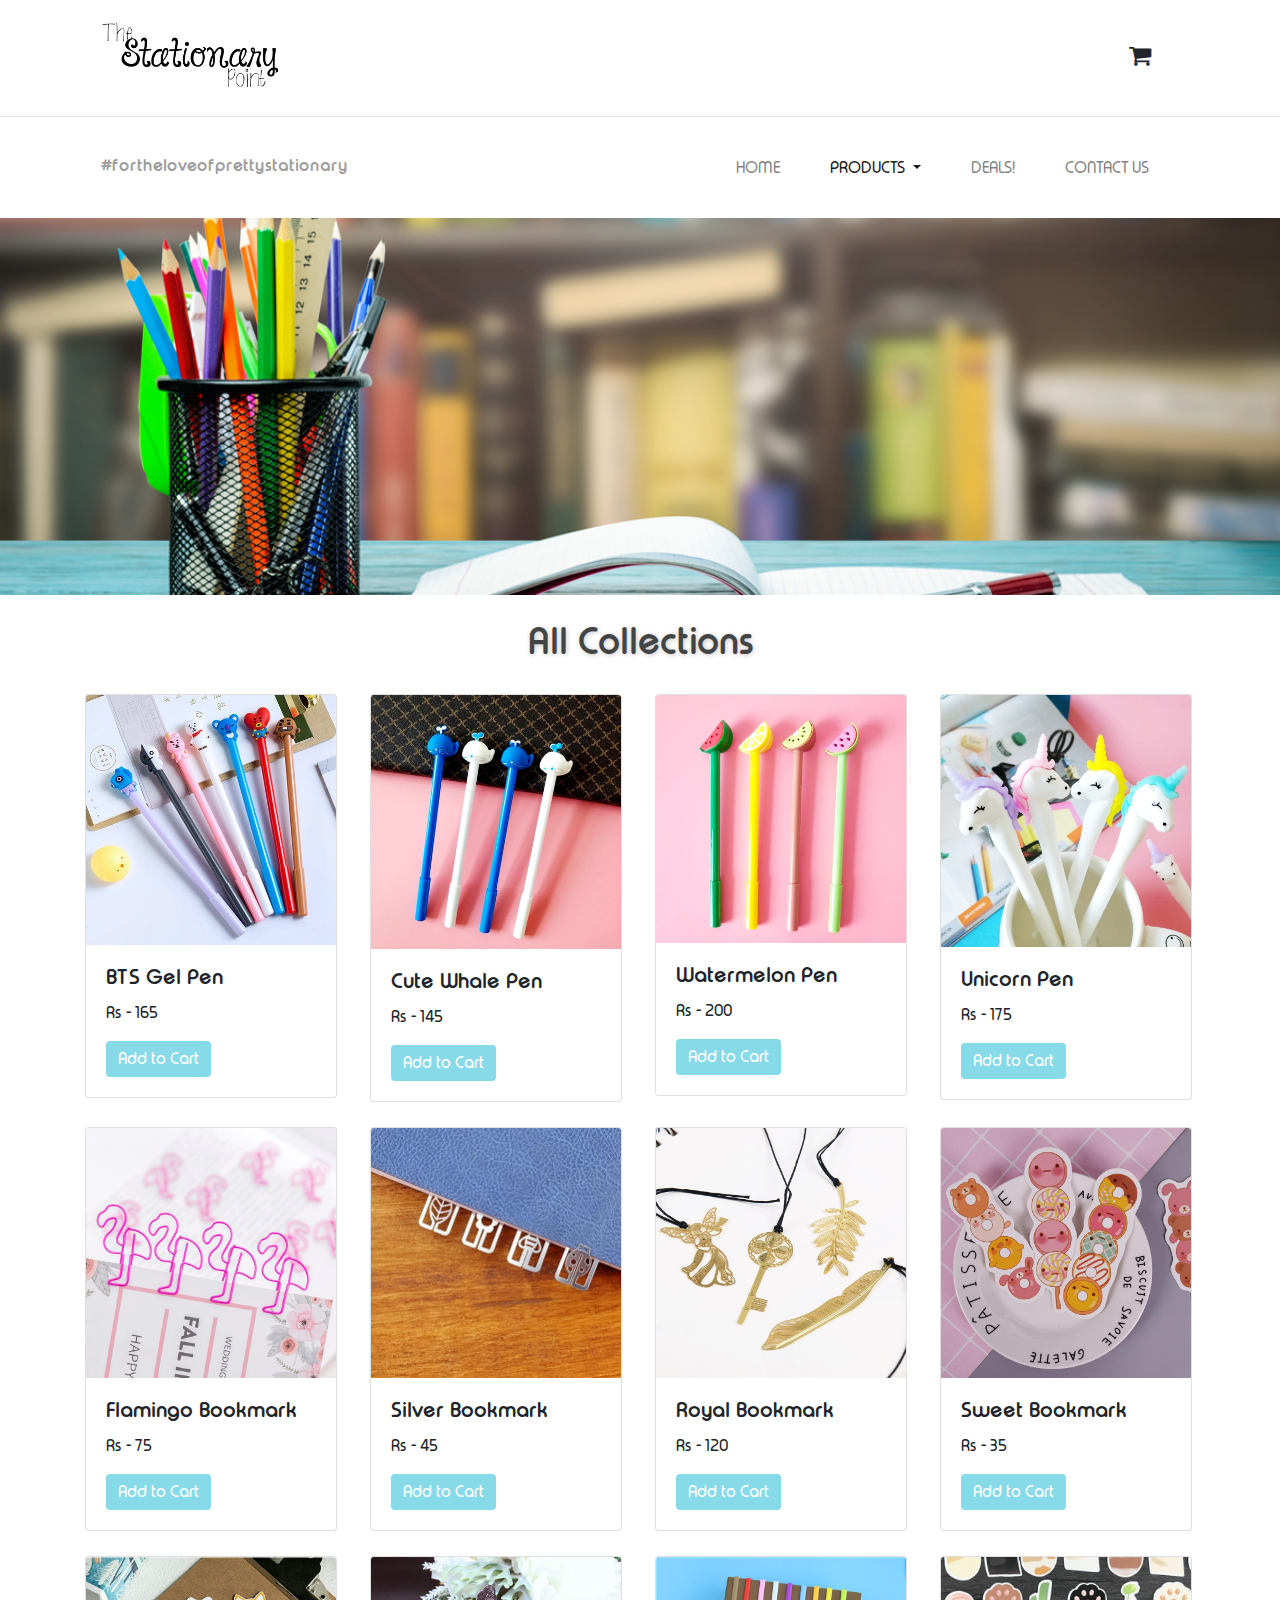
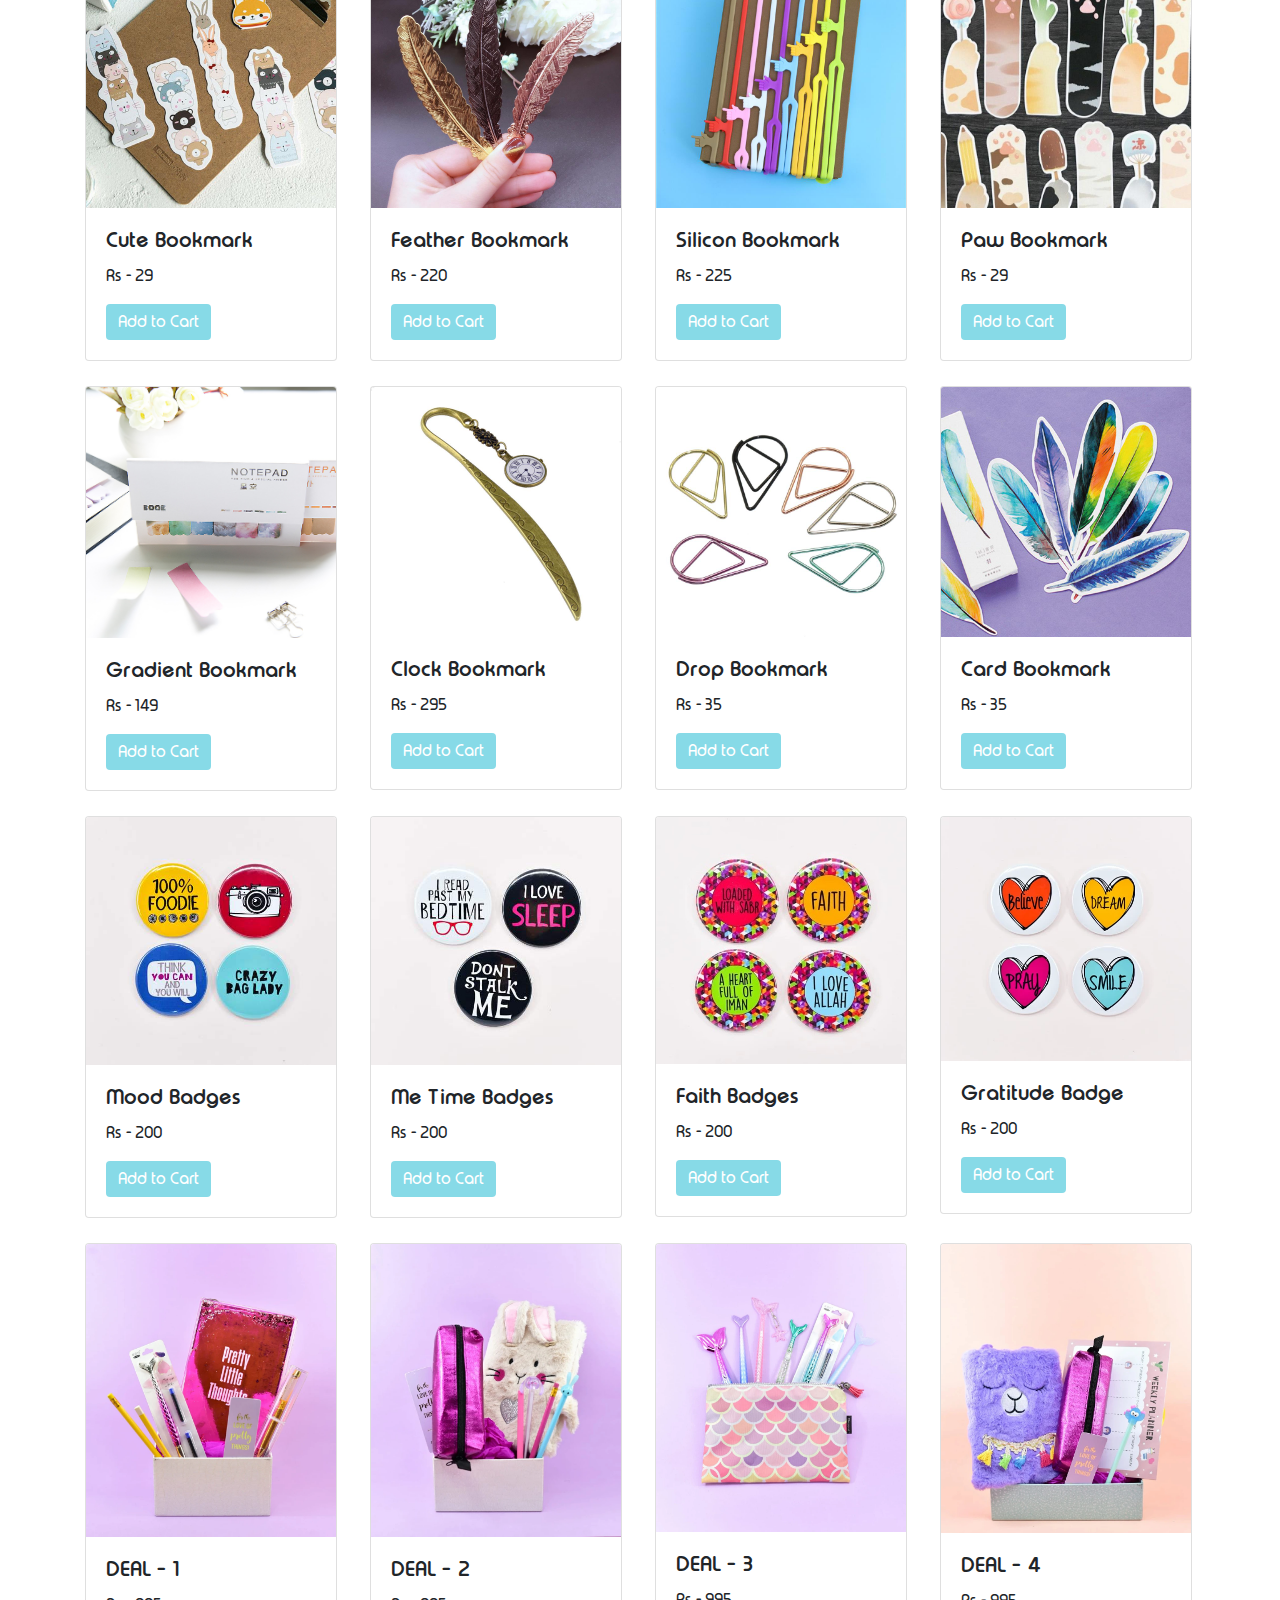
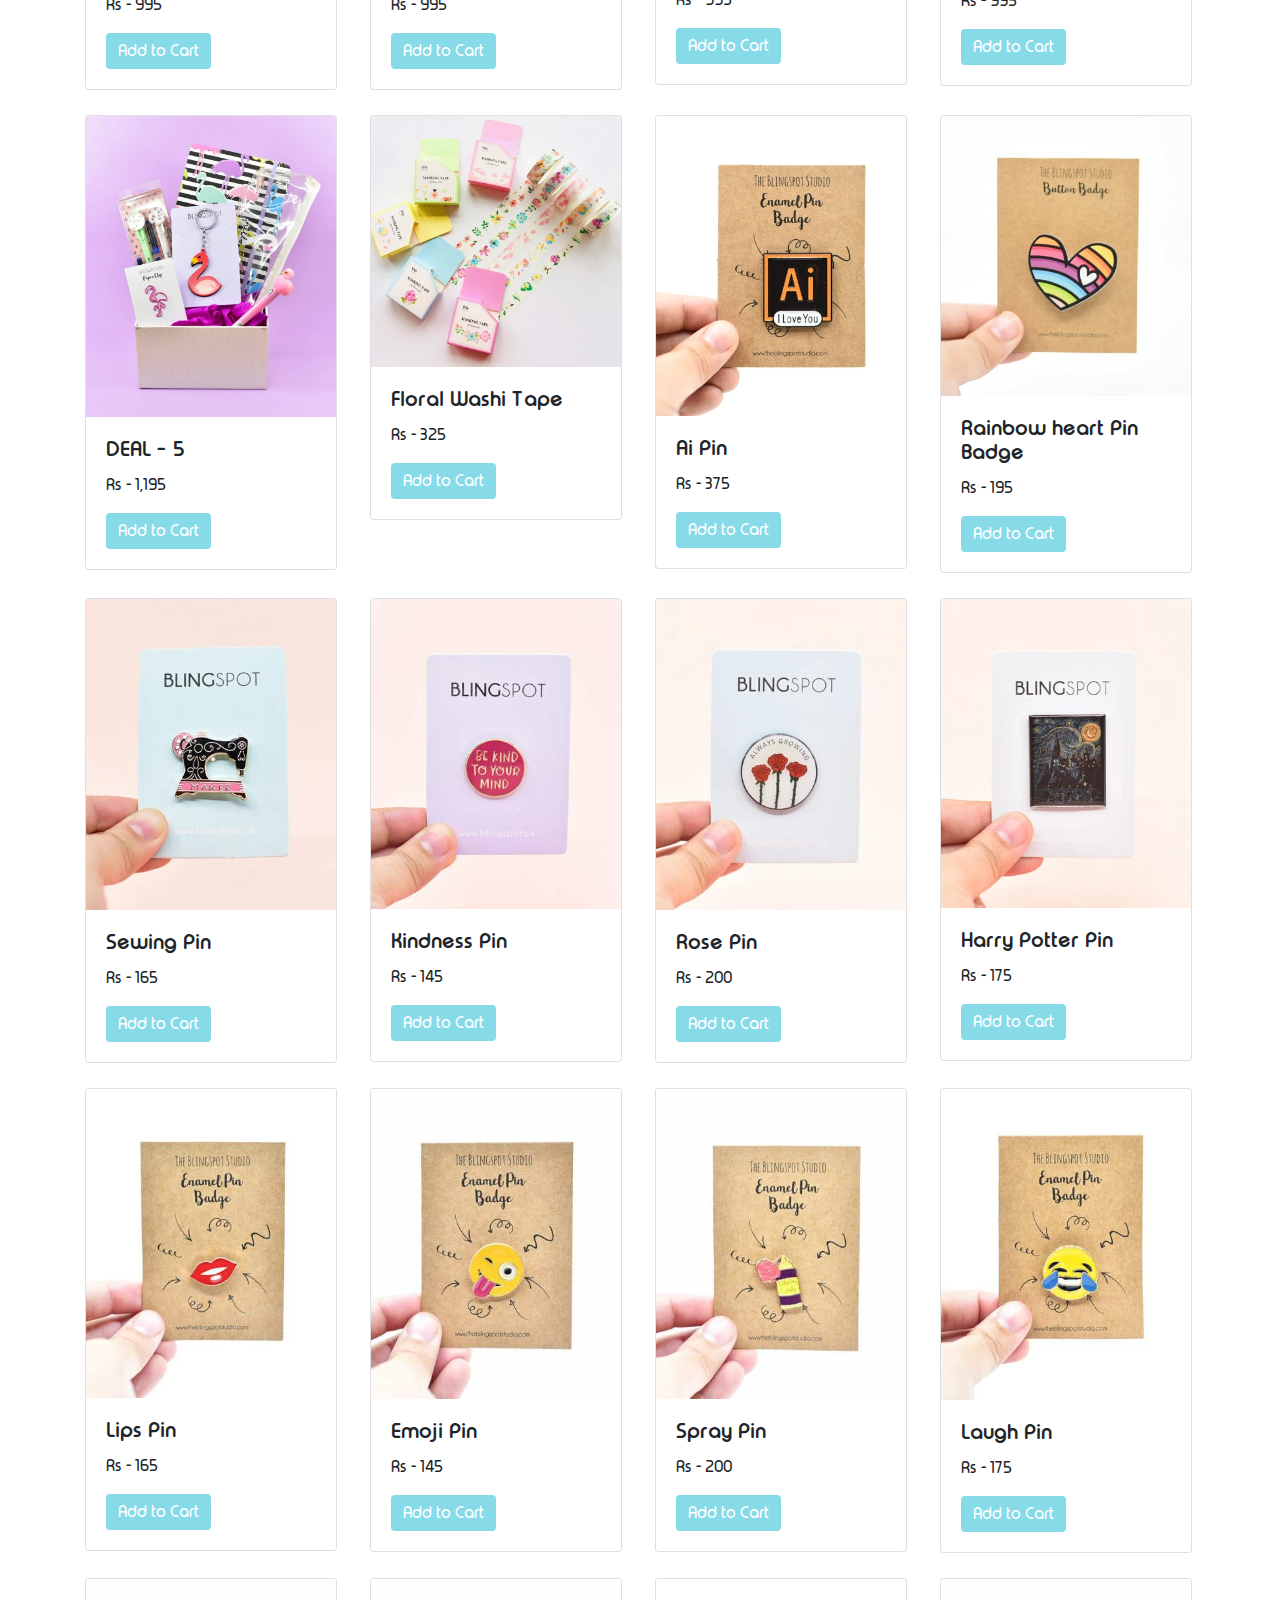
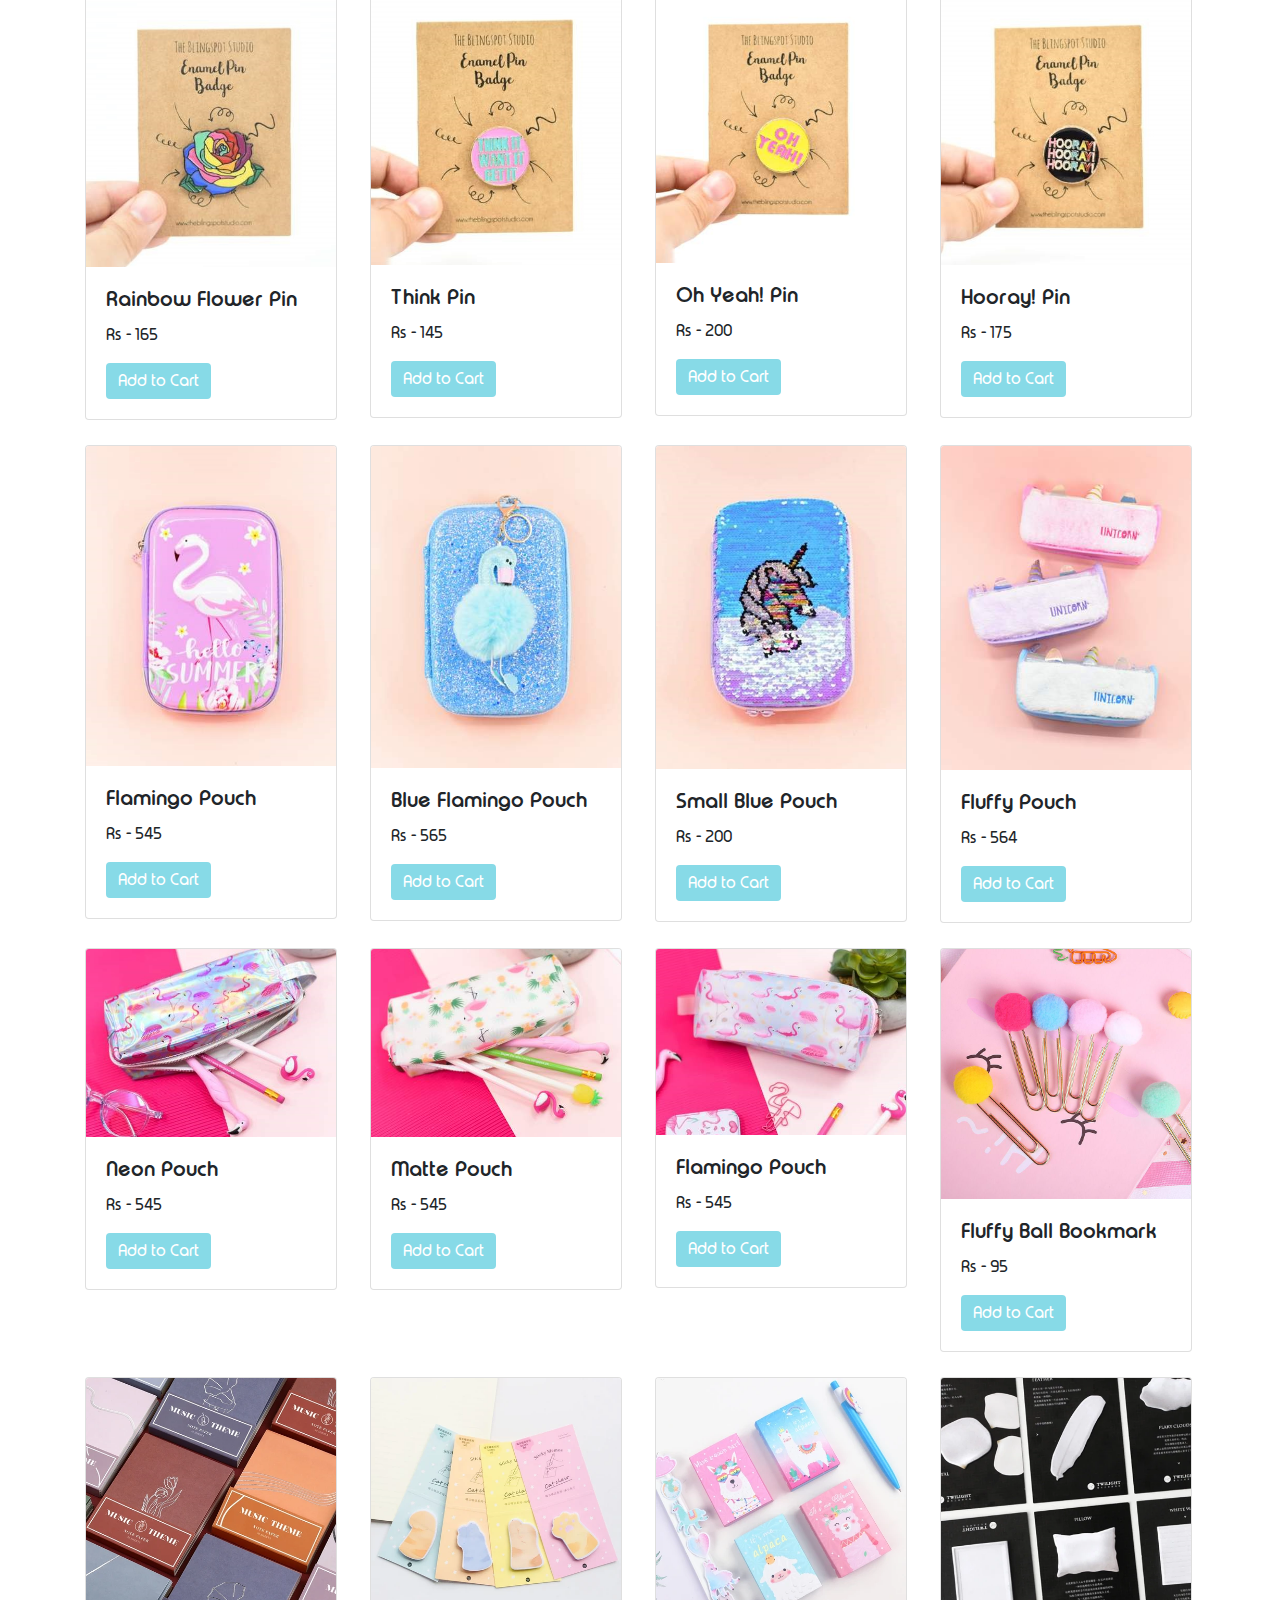
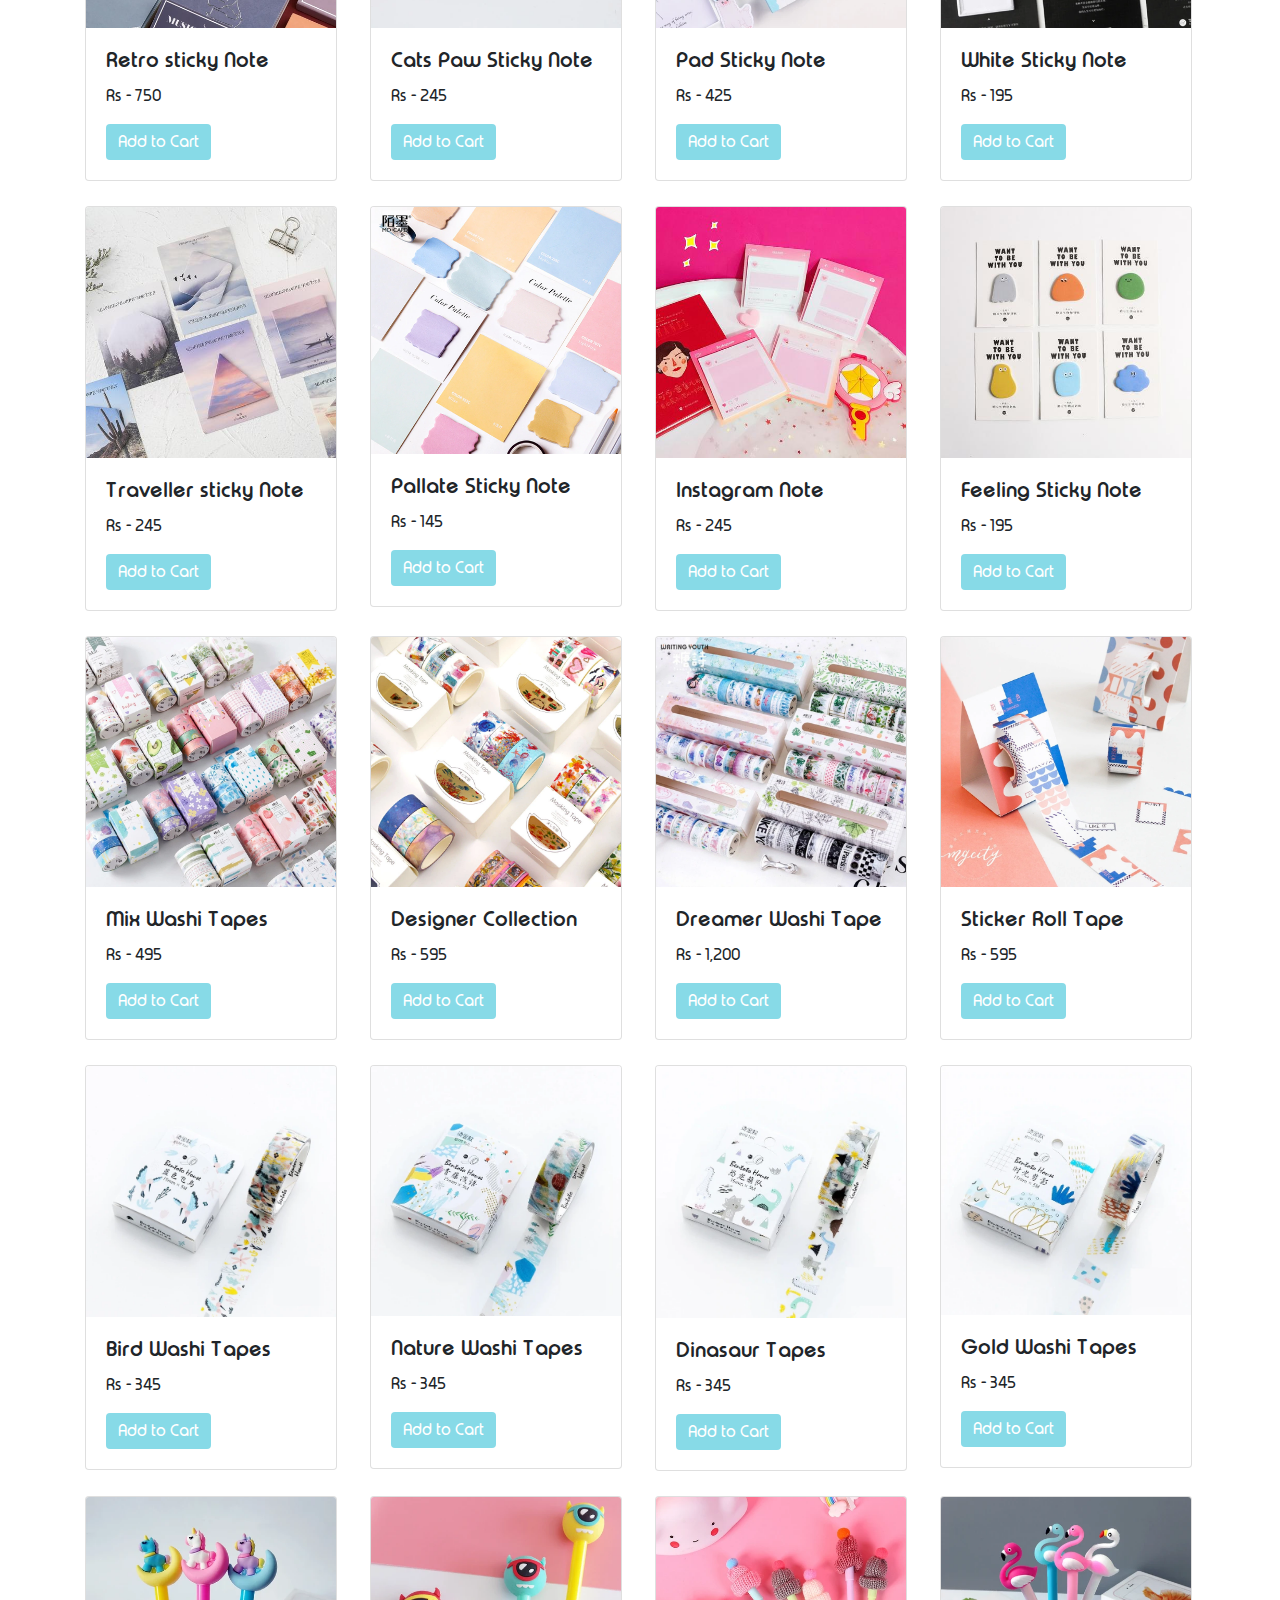
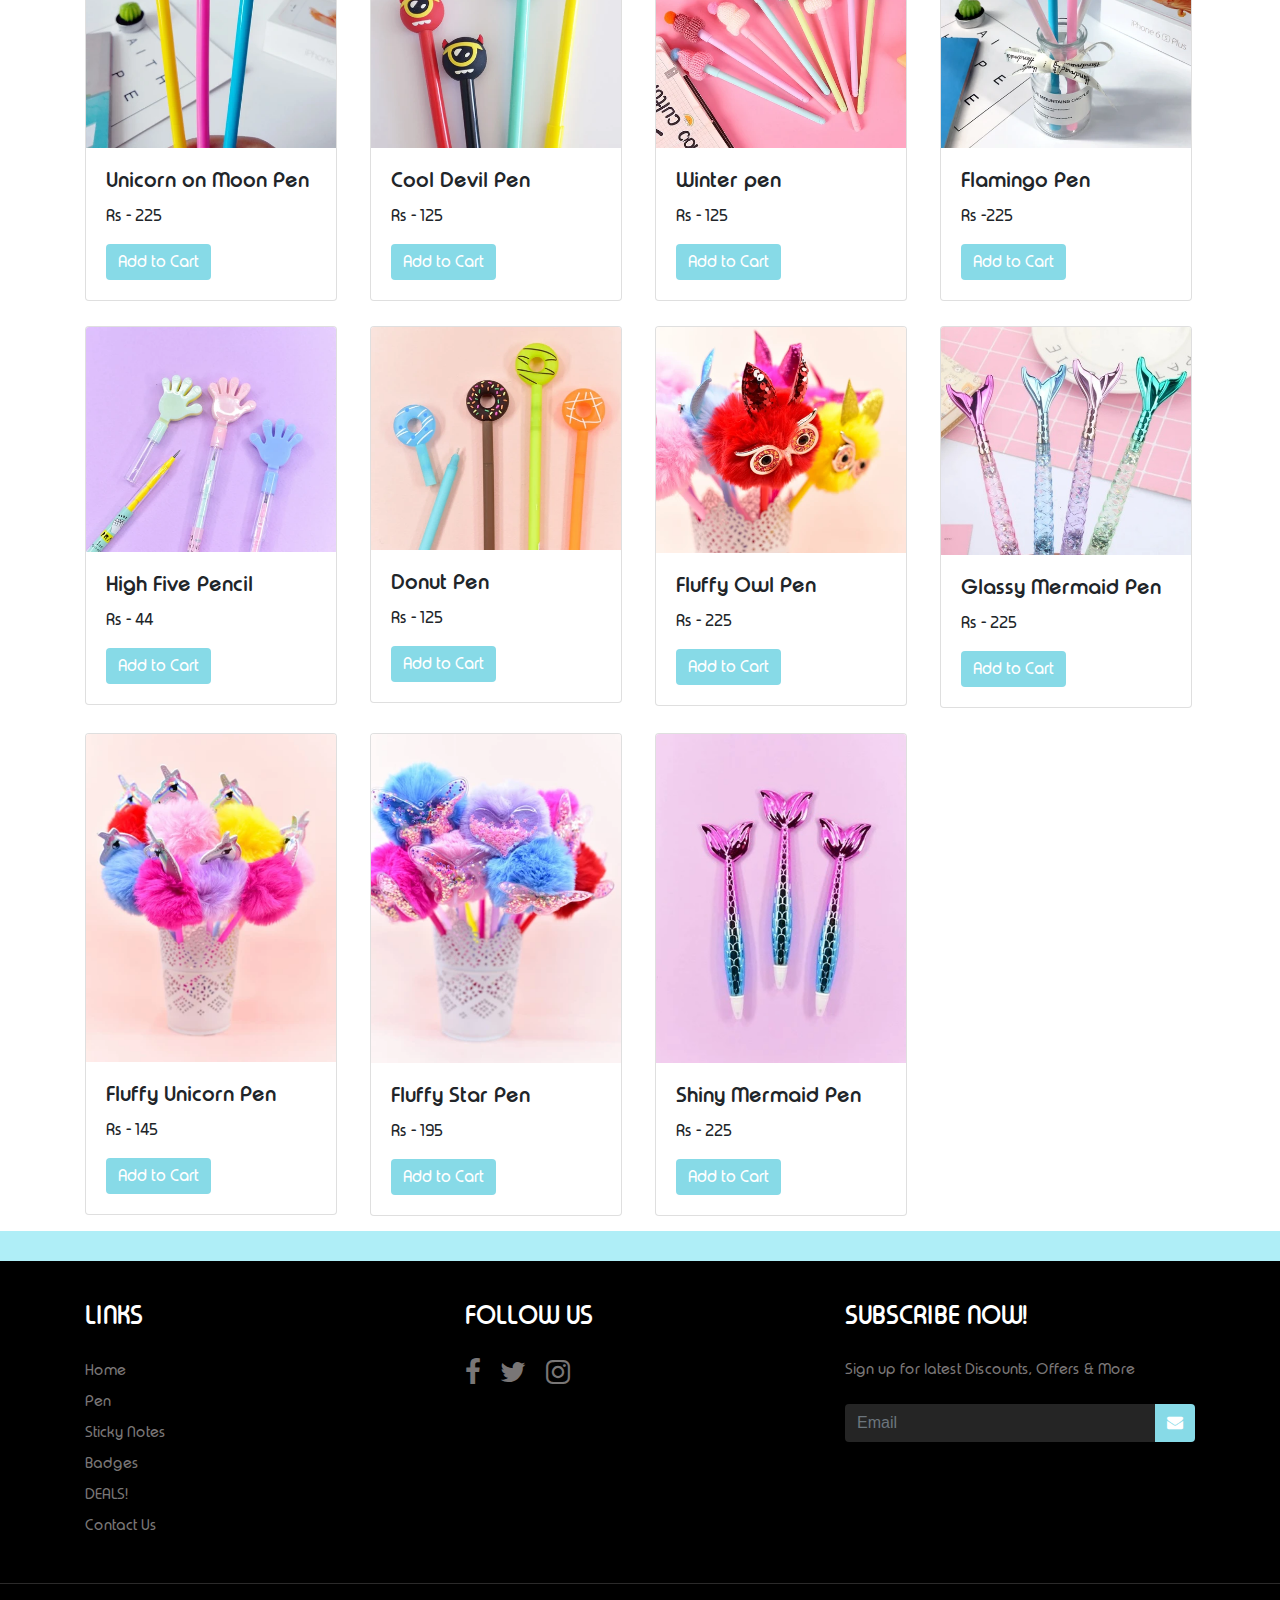
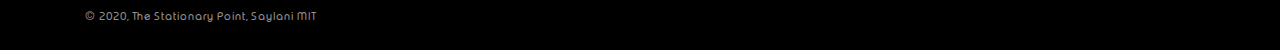
<file: View.html>
<!DOCTYPE html>
<html lang="en">

<head>
    <meta charset="UTF-8">
    <meta name="viewport" content="width=device-width, initial-scale=1.0">
    <title>The Stationary Point - All Collections</title>
    <link rel="stylesheet" href="bootstrap-4.4.1-dist/bootstrap-4.4.1-dist/css/bootstrap.min.css">
    <link rel="stylesheet" href="css/style.css">
    <link rel="stylesheet" href="https://cdnjs.cloudflare.com/ajax/libs/font-awesome/4.7.0/css/font-awesome.min.css">
    <link rel="icon" href="images/icon.png">
</head>

<body>
    <button onclick="topFunction()" id="myBtn" title="Go to top"><i class="fa fa-arrow-up"></i></button>

    <!--FIRST NAVBAR -->
    <div class="container">

        <nav class="navbar navbar-expand-lg navbar-light bg-light navbar1">
            <a class="navbar-brand" href="index.html"><img src="images/logo.png" alt="logo" width="180px"></a>

            <i class="fa fa-shopping-cart icon"></i>

        </nav>

    </div>

    <hr width="100%">

    <!--SECOND NAVBAR -->
    <div class="container">

        <nav class="navbar navbar-expand-lg navbar-light bg-light navbar2">
            <a class="links1" href="about.html">#fortheloveofprettystationary</a>
            <button class="navbar-toggler" type="button" data-toggle="collapse" data-target="#navbarNavDropdown"
                aria-controls="navbarNavDropdown" aria-expanded="false" aria-label="Toggle navigation">
                <span class="navbar-toggler-icon"></span>
            </button>
            <div class="collapse navbar-collapse" id="navbarNavDropdown">
                <ul class="navbar-nav mr-auto">

                </ul>
                <span>
                    <ul class="navbar-nav mr-auto links">
                        <li class="nav-item">
                            <a class="nav-link links2" href="index.html">HOME <span class="sr-only">(current)</span></a>
                        </li>
                        <li class="nav-item dropdown  active">
                            <a class="nav-link dropdown-toggle links2" href="#" id="navbarDropdownMenuLink"
                                role="button" data-toggle="dropdown" aria-haspopup="true" aria-expanded="false">
                                PRODUCTS
                            </a>
                            <div class="dropdown-menu" aria-labelledby="navbarDropdownMenuLink">
                                <a class="dropdown-item drop" href="pen.html">Pens</a>
                                <a class="dropdown-item drop" href="stickynote.html">Sticky Notes</a>
                                <a class="dropdown-item drop" href="buttonbadge.html">Button Badges</a>
                                <a class="dropdown-item drop" href="Enamel.html">Enamel Pins</a>
                                <a class="dropdown-item drop" href="pouch.html">Pouches</a>
                                <a class="dropdown-item drop" href="bookmark.html">Bookmarks</a>
                                <a class="dropdown-item drop" href="washi.html">Washi Tapes</a>
                            </div>
                        </li>
                        <li class="nav-item">
                            <a class="nav-link links2" href="deal.html">DEALS!</a>
                        </li>
                        <li class="nav-item">
                            <a class="nav-link links2" href="contact.html">CONTACT US</a>
                        </li>

                    </ul>
                </span>
            </div>
        </nav>

    </div>

    <!-- HEADER IMAGE-->
    <div class="container-fluid" style="margin-top: 20px;">
        <div class="row">
            <img src="images/allv.png" style="width: 100%; height: auto;" alt="Responsive image">
        </div>
    </div>

    <!-- HEADING -->
    <div class="container">
        <div class="row">
            <div class="col" align="center">
                <p class="head1">All Collections</p>
            </div>
        </div>
    </div>
    
    <!-- PRODUCTS -->

    <div class="container">
        <div class="row">
            <div class="col-lg-3 col-md-6 col-sm-6 card1">
                <div class="card" style="width: 18rem;">
                    <img src="images/pen1.webp" class="card-img-top" alt="pen1">
                    <div class="card-body">
                      <h5 class="card-title">BTS Gel Pen</h5>
                      <p class="card-text">Rs - 165</p>
                      <a href="#" class="btn btn-primary btn1">Add to Cart</a>
                    </div>
                  </div>
            </div>
            <div class="col-lg-3 col-md-6 col-sm-6 card1">
                <div class="card" style="width: 18rem;">
                    <img src="images/pen2.webp" class="card-img-top" alt="pen2">
                    <div class="card-body">
                      <h5 class="card-title">Cute Whale Pen</h5>
                      <p class="card-text">Rs - 145</p>
                      <a href="#" class="btn btn-primary btn1">Add to Cart</a>
                    </div>
                  </div>
            </div>
            <div class="col-lg-3 col-md-6 col-sm-6 card1">
                <div class="card" style="width: 18rem;">
                    <img src="images/pen3.webp" class="card-img-top" alt="pen3">
                    <div class="card-body">
                      <h5 class="card-title">Watermelon Pen</h5>
                      <p class="card-text">Rs - 200</p>
                      <a href="#" class="btn btn-primary btn1">Add to Cart</a>
                    </div>
                  </div>
            </div>
            <div class="col-lg-3 col-md-6 col-sm-6 card1">
                <div class="card" style="width: 18rem;">
                    <img src="images/pen4.webp" class="card-img-top" alt="pen4">
                    <div class="card-body">
                      <h5 class="card-title">Unicorn Pen</h5>
                      <p class="card-text">Rs - 175</p>
                      <a href="#" class="btn btn-primary btn1">Add to Cart</a>
                    </div>
                  </div>
            </div>
        </div>
    </div>

    <div class="container">
        <div class="row">
            <div class="col-lg-3 col-md-6 col-sm-6 card1">
                <div class="card" style="width: 18rem;">
                    <img src="images/book1.jpg" class="card-img-top" alt="pen1">
                    <div class="card-body">
                      <h5 class="card-title">Flamingo Bookmark</h5>
                      <p class="card-text">Rs - 75</p>
                      <a href="#" class="btn btn-primary btn1">Add to Cart</a>
                    </div>
                  </div>
            </div>
            <div class="col-lg-3 col-md-6 col-sm-6 card1">
                <div class="card" style="width: 18rem;">
                    <img src="images/book2.jpg" class="card-img-top" alt="pen2">
                    <div class="card-body">
                      <h5 class="card-title">Silver Bookmark</h5>
                      <p class="card-text">Rs - 45</p>
                      <a href="#" class="btn btn-primary btn1">Add to Cart</a>
                    </div>
                  </div>
            </div>
            <div class="col-lg-3 col-md-6 col-sm-6 card1">
                <div class="card" style="width: 18rem;">
                    <img src="images/book3.jpg" class="card-img-top" alt="pen3">
                    <div class="card-body">
                      <h5 class="card-title">Royal Bookmark</h5>
                      <p class="card-text">Rs - 120</p>
                      <a href="#" class="btn btn-primary btn1">Add to Cart</a>
                    </div>
                  </div>
            </div>
            <div class="col-lg-3 col-md-6 col-sm-6 card1">
                <div class="card" style="width: 18rem;">
                    <img src="images/book4.jpg" class="card-img-top" alt="pen4">
                    <div class="card-body">
                      <h5 class="card-title">Sweet Bookmark</h5>
                      <p class="card-text">Rs - 35</p>
                      <a href="#" class="btn btn-primary btn1">Add to Cart</a>
                    </div>
                  </div>
            </div>
        </div>
    </div>

    <div class="container">
        <div class="row">
            <div class="col-lg-3 col-md-6 col-sm-6 card1">
                <div class="card" style="width: 18rem;">
                    <img src="images/book5.jpg" class="card-img-top" alt="pen5">
                    <div class="card-body">
                      <h5 class="card-title">Cute Bookmark</h5>
                      <p class="card-text">Rs - 29</p>
                      <a href="#" class="btn btn-primary btn1">Add to Cart</a>
                    </div>
                  </div>
            </div>
            <div class="col-lg-3 col-md-6 col-sm-6 card1">
                <div class="card" style="width: 18rem;">
                    <img src="images/book6.jpg" class="card-img-top" alt="pen6">
                    <div class="card-body">
                      <h5 class="card-title">Feather Bookmark</h5>
                      <p class="card-text">Rs - 220</p>
                      <a href="#" class="btn btn-primary btn1">Add to Cart</a>
                    </div>
                  </div>
            </div>
            <div class="col-lg-3 col-md-6 col-sm-6 card1">
                <div class="card" style="width: 18rem;">
                    <img src="images/book7.jpg" class="card-img-top" alt="pen6">
                    <div class="card-body">
                      <h5 class="card-title">Silicon Bookmark</h5>
                      <p class="card-text">Rs - 225</p>
                      <a href="#" class="btn btn-primary btn1">Add to Cart</a>
                    </div>
                  </div>
            </div>
            <div class="col-lg-3 col-md-6 col-sm-6 card1">
                <div class="card" style="width: 18rem;">
                    <img src="images/book8.jpg" class="card-img-top" alt="pen6">
                    <div class="card-body">
                      <h5 class="card-title">Paw Bookmark</h5>
                      <p class="card-text">Rs - 29</p>
                      <a href="#" class="btn btn-primary btn1">Add to Cart</a>
                    </div>
                  </div>
                </div>
                
        </div>
    </div>

    <div class="container">
        <div class="row">
            <div class="col-lg-3 col-md-6 col-sm-6 card1">
                <div class="card" style="width: 18rem;">
                    <img src="images/book9.png" class="card-img-top" alt="pen5">
                    <div class="card-body">
                      <h5 class="card-title">Gradient Bookmark</h5>
                      <p class="card-text">Rs - 149</p>
                      <a href="#" class="btn btn-primary btn1">Add to Cart</a>
                    </div>
                  </div>
            </div>
            <div class="col-lg-3 col-md-6 col-sm-6 card1">
                <div class="card" style="width: 18rem;">
                    <img src="images/book10.jpg" class="card-img-top" alt="pen6">
                    <div class="card-body">
                      <h5 class="card-title">Clock Bookmark</h5>
                      <p class="card-text">Rs - 295</p>
                      <a href="#" class="btn btn-primary btn1">Add to Cart</a>
                    </div>
                  </div>
            </div>
            <div class="col-lg-3 col-md-6 col-sm-6 card1">
                <div class="card" style="width: 18rem;">
                    <img src="images/book11.jpg" class="card-img-top" alt="pen6">
                    <div class="card-body">
                      <h5 class="card-title">Drop Bookmark</h5>
                      <p class="card-text">Rs - 35</p>
                      <a href="#" class="btn btn-primary btn1">Add to Cart</a>
                    </div>
                  </div>
            </div>
            <div class="col-lg-3 col-md-6 col-sm-6 card1">
                <div class="card" style="width: 18rem;">
                    <img src="images/book12.jpg" class="card-img-top" alt="pen6">
                    <div class="card-body">
                      <h5 class="card-title">Card Bookmark</h5>
                      <p class="card-text">Rs - 35</p>
                      <a href="#" class="btn btn-primary btn1">Add to Cart</a>
                    </div>
                  </div>
                </div>
                
        </div>
    </div>

    <div class="container">
        <div class="row">
            <div class="col-lg-3 col-md-6 col-sm-6 card1">
                <div class="card" style="width: 18rem;">
                    <img src="images/bg1.jpg" class="card-img-top" alt="bg1">
                    <div class="card-body">
                        <h5 class="card-title">Mood Badges</h5>
                        <p class="card-text">Rs - 200</p>
                        <a href="#" class="btn btn-primary btn1">Add to Cart</a>
                    </div>
                </div>
            </div>
            <div class="col-lg-3 col-md-6 col-sm-6 card1">
                <div class="card" style="width: 18rem;">
                    <img src="images/bg2.jpg" class="card-img-top" alt="bg2">
                    <div class="card-body">
                        <h5 class="card-title">Me Time Badges</h5>
                        <p class="card-text">Rs - 200</p>
                        <a href="#" class="btn btn-primary btn1">Add to Cart</a>
                    </div>
                </div>
            </div>
            <div class="col-lg-3 col-md-6 col-sm-6 card1">
                <div class="card" style="width: 18rem;">
                    <img src="images/bg3.jpg" class="card-img-top" alt="bg3">
                    <div class="card-body">
                        <h5 class="card-title">Faith Badges</h5>
                        <p class="card-text">Rs - 200</p>
                        <a href="#" class="btn btn-primary btn1">Add to Cart</a>
                    </div>
                </div>
            </div>
            <div class="col-lg-3 col-md-6 col-sm-6 card1">
                <div class="card" style="width: 18rem;">
                    <img src="images/bg4.webp" class="card-img-top" alt="bg4">
                    <div class="card-body">
                        <h5 class="card-title">Gratitude Badge</h5>
                        <p class="card-text">Rs - 200</p>
                        <a href="#" class="btn btn-primary btn1">Add to Cart</a>
                    </div>
                </div>
            </div>
        </div>
    </div>

    <div class="container">
        <div class="row">
            <div class="col-lg-3 col-md-6 col-sm-6 card1">
                <div class="card" style="width: 18rem;">
                    <img src="images/deal1.webp" class="card-img-top" alt="pen1">
                    <div class="card-body">
                      <h5 class="card-title">DEAL - 1</h5>
                      <p class="card-text">Rs - 995</p>
                      <a href="#" class="btn btn-primary btn1">Add to Cart</a>
                    </div>
                  </div>
            </div>
            <div class="col-lg-3 col-md-6 col-sm-6 card1">
                <div class="card" style="width: 18rem;">
                    <img src="images/Deal2.jpg" class="card-img-top" alt="pen2">
                    <div class="card-body">
                      <h5 class="card-title">DEAL - 2</h5>
                      <p class="card-text">Rs - 995</p>
                      <a href="#" class="btn btn-primary btn1">Add to Cart</a>
                    </div>
                  </div>
            </div>
            <div class="col-lg-3 col-md-6 col-sm-6 card1">
                <div class="card" style="width: 18rem;">
                    <img src="images/deal3.webp" class="card-img-top" alt="pen3">
                    <div class="card-body">
                      <h5 class="card-title">DEAL - 3</h5>
                      <p class="card-text">Rs - 995</p>
                      <a href="#" class="btn btn-primary btn1">Add to Cart</a>
                    </div>
                  </div>
            </div>
            <div class="col-lg-3 col-md-6 col-sm-6 card1">
                <div class="card" style="width: 18rem;">
                    <img src="images/deal4.jpg" class="card-img-top" alt="pen3">
                    <div class="card-body">
                      <h5 class="card-title">DEAL - 4</h5>
                      <p class="card-text">Rs - 995</p>
                      <a href="#" class="btn btn-primary btn1">Add to Cart</a>
                    </div>
                  </div>
            </div>
        </div>
    </div>

    <div class="container">
        <div class="row">
            <div class="col-lg-3 col-md-6 col-sm-6 card1">
                <div class="card" style="width: 18rem;">
                    <img src="images/deal5.webp" class="card-img-top" alt="pen1">
                    <div class="card-body">
                      <h5 class="card-title">DEAL - 5</h5>
                      <p class="card-text">Rs - 1,195</p>
                      <a href="#" class="btn btn-primary btn1">Add to Cart</a>
                    </div>
                  </div>
            </div>
            <div class="col-lg-3 col-md-6 col-sm-6 card1">
                <div class="card" style="width: 18rem;">
                    <img src="images/tape9.webp" class="card-img-top" alt="pen5">
                    <div class="card-body">
                      <h5 class="card-title">Floral Washi Tape</h5>
                      <p class="card-text">Rs - 325</p>
                      <a href="#" class="btn btn-primary btn1">Add to Cart</a>
                    </div>
                  </div>
            </div>
            <div class="col-lg-3 col-md-6 col-sm-6 card1">
                <div class="card" style="width: 18rem;">
                    <img src="images/pin13.webp" class="card-img-top" alt="pen5">
                    <div class="card-body">
                      <h5 class="card-title">Ai Pin</h5>
                      <p class="card-text">Rs - 375</p>
                      <a href="#" class="btn btn-primary btn1">Add to Cart</a>
                    </div>
                </div>
            </div>
            <div class="col-lg-3 col-md-6 col-sm-6 card1">
                
                    <div class="card" style="width: 18rem;">
                        <img src="images/bg1.webp" class="card-img-top" alt="pen5">
                        <div class="card-body">
                            <h5 class="card-title">Rainbow heart Pin Badge</h5>
                            <p class="card-text">Rs - 195</p>
                            <a href="#" class="btn btn-primary btn1">Add to Cart</a>
                        </div>
                    </div>
                
            </div>
        </div>
    </div>

    <div class="container">
        <div class="row">
            <div class="col-lg-3 col-md-6 col-sm-6 card1">
                <div class="card" style="width: 18rem;">
                    <img src="images/pin1.jpg" class="card-img-top" alt="pen1">
                    <div class="card-body">
                      <h5 class="card-title">Sewing Pin</h5>
                      <p class="card-text">Rs - 165</p>
                      <a href="#" class="btn btn-primary btn1">Add to Cart</a>
                    </div>
                  </div>
            </div>
            <div class="col-lg-3 col-md-6 col-sm-6 card1">
                <div class="card" style="width: 18rem;">
                    <img src="images/pin2.jpg" class="card-img-top" alt="pen2">
                    <div class="card-body">
                      <h5 class="card-title">Kindness Pin</h5>
                      <p class="card-text">Rs - 145</p>
                      <a href="#" class="btn btn-primary btn1">Add to Cart</a>
                    </div>
                  </div>
            </div>
            <div class="col-lg-3 col-md-6 col-sm-6 card1">
                <div class="card" style="width: 18rem;">
                    <img src="images/pin3.jpg" class="card-img-top" alt="pen3">
                    <div class="card-body">
                      <h5 class="card-title">Rose Pin</h5>
                      <p class="card-text">Rs - 200</p>
                      <a href="#" class="btn btn-primary btn1">Add to Cart</a>
                    </div>
                  </div>
            </div>
            <div class="col-lg-3 col-md-6 col-sm-6 card1">
                <div class="card" style="width: 18rem;">
                    <img src="images/pin4.webp" class="card-img-top" alt="pen4">
                    <div class="card-body">
                      <h5 class="card-title">Harry Potter Pin</h5>
                      <p class="card-text">Rs - 175</p>
                      <a href="#" class="btn btn-primary btn1">Add to Cart</a>
                    </div>
                  </div>
            </div>
        </div>
    </div>

    <div class="container">
        <div class="row">
            <div class="col-lg-3 col-md-6 col-sm-6 card1">
                <div class="card" style="width: 18rem;">
                    <img src="images/pin5.jpg" class="card-img-top" alt="pen1">
                    <div class="card-body">
                      <h5 class="card-title">Lips Pin</h5>
                      <p class="card-text">Rs - 165</p>
                      <a href="#" class="btn btn-primary btn1">Add to Cart</a>
                    </div>
                  </div>
            </div>
            <div class="col-lg-3 col-md-6 col-sm-6 card1">
                <div class="card" style="width: 18rem;">
                    <img src="images/pin6.jpg" class="card-img-top" alt="pen2">
                    <div class="card-body">
                      <h5 class="card-title">Emoji Pin</h5>
                      <p class="card-text">Rs - 145</p>
                      <a href="#" class="btn btn-primary btn1">Add to Cart</a>
                    </div>
                  </div>
            </div>
            <div class="col-lg-3 col-md-6 col-sm-6 card1">
                <div class="card" style="width: 18rem;">
                    <img src="images/pin7.jpg" class="card-img-top" alt="pen3">
                    <div class="card-body">
                      <h5 class="card-title">Spray Pin</h5>
                      <p class="card-text">Rs - 200</p>
                      <a href="#" class="btn btn-primary btn1">Add to Cart</a>
                    </div>
                  </div>
            </div>
            <div class="col-lg-3 col-md-6 col-sm-6 card1">
                <div class="card" style="width: 18rem;">
                    <img src="images/pin8.jpg" class="card-img-top" alt="pen4">
                    <div class="card-body">
                      <h5 class="card-title">Laugh Pin</h5>
                      <p class="card-text">Rs - 175</p>
                      <a href="#" class="btn btn-primary btn1">Add to Cart</a>
                    </div>
                  </div>
            </div>
        </div>
    </div>

    <div class="container">
        <div class="row">
            <div class="col-lg-3 col-md-6 col-sm-6 card1">
                <div class="card" style="width: 18rem;">
                    <img src="images/pin12.jpeg" class="card-img-top" alt="pen1">
                    <div class="card-body">
                      <h5 class="card-title">Rainbow Flower Pin</h5>
                      <p class="card-text">Rs - 165</p>
                      <a href="#" class="btn btn-primary btn1">Add to Cart</a>
                    </div>
                  </div>
            </div>
            <div class="col-lg-3 col-md-6 col-sm-6 card1">
                <div class="card" style="width: 18rem;">
                    <img src="images/pin9.jpeg" class="card-img-top" alt="pen2">
                    <div class="card-body">
                      <h5 class="card-title">Think Pin</h5>
                      <p class="card-text">Rs - 145</p>
                      <a href="#" class="btn btn-primary btn1">Add to Cart</a>
                    </div>
                  </div>
            </div>
            <div class="col-lg-3 col-md-6 col-sm-6 card1">
                <div class="card" style="width: 18rem;">
                    <img src="images/pin10.jpeg" class="card-img-top" alt="pen3">
                    <div class="card-body">
                      <h5 class="card-title">Oh Yeah! Pin</h5>
                      <p class="card-text">Rs - 200</p>
                      <a href="#" class="btn btn-primary btn1">Add to Cart</a>
                    </div>
                  </div>
            </div>
            <div class="col-lg-3 col-md-6 col-sm-6 card1">
                <div class="card" style="width: 18rem;">
                    <img src="images/pin11.jpeg" class="card-img-top" alt="pen4">
                    <div class="card-body">
                      <h5 class="card-title">Hooray! Pin</h5>
                      <p class="card-text">Rs - 175</p>
                      <a href="#" class="btn btn-primary btn1">Add to Cart</a>
                    </div>
                  </div>
            </div>
        </div>
    </div>

    <div class="container">
        <div class="row">
            <div class="col-lg-3 col-md-6 col-sm-6 card1">
                <div class="card" style="width: 18rem;">
                    <img src="images/box1.jpg" class="card-img-top" alt="pen1">
                    <div class="card-body">
                      <h5 class="card-title">Flamingo Pouch</h5>
                      <p class="card-text">Rs - 545</p>
                      <a href="#" class="btn btn-primary btn1">Add to Cart</a>
                    </div>
                  </div>
            </div>
            <div class="col-lg-3 col-md-6 col-sm-6 card1">
                <div class="card" style="width: 18rem;">
                    <img src="images/box2.jpg" class="card-img-top" alt="pen2">
                    <div class="card-body">
                      <h5 class="card-title">Blue Flamingo Pouch</h5>
                      <p class="card-text">Rs - 565</p>
                      <a href="#" class="btn btn-primary btn1">Add to Cart</a>
                    </div>
                  </div>
            </div>
            <div class="col-lg-3 col-md-6 col-sm-6 card1">
                <div class="card" style="width: 18rem;">
                    <img src="images/box3.jpg" class="card-img-top" alt="pen3">
                    <div class="card-body">
                      <h5 class="card-title">Small Blue Pouch</h5>
                      <p class="card-text">Rs - 200</p>
                      <a href="#" class="btn btn-primary btn1">Add to Cart</a>
                    </div>
                  </div>
            </div>
            <div class="col-lg-3 col-md-6 col-sm-6 card1">
                <div class="card" style="width: 18rem;">
                    <img src="images/box4.jpg" class="card-img-top" alt="pen4">
                    <div class="card-body">
                      <h5 class="card-title">Fluffy Pouch</h5>
                      <p class="card-text">Rs - 564</p>
                      <a href="#" class="btn btn-primary btn1">Add to Cart</a>
                    </div>
                  </div>
            </div>
        </div>
    </div>

    <div class="container">
        <div class="row">
            <div class="col-lg-3 col-md-6 col-sm-6 card1">
                <div class="card" style="width: 18rem;">
                    <img src="images/box5.jpeg" class="card-img-top" alt="pen5">
                    <div class="card-body">
                      <h5 class="card-title">Neon Pouch</h5>
                      <p class="card-text">Rs - 545</p>
                      <a href="#" class="btn btn-primary btn1">Add to Cart</a>
                    </div>
                  </div>
            </div>
            <div class="col-lg-3 col-md-6 col-sm-6 card1">
                <div class="card" style="width: 18rem;">
                    <img src="images/box6.jpeg" class="card-img-top" alt="pen6">
                    <div class="card-body">
                      <h5 class="card-title">Matte Pouch</h5>
                      <p class="card-text">Rs - 545</p>
                      <a href="#" class="btn btn-primary btn1">Add to Cart</a>
                    </div>
                  </div>
            </div>
            <div class="col-lg-3 col-md-6 col-sm-6 card1">
                <div class="card" style="width: 18rem;">
                    <img src="images/box7.jpeg" class="card-img-top" alt="pen7">
                    <div class="card-body">
                      <h5 class="card-title">Flamingo Pouch</h5>
                      <p class="card-text">Rs - 545</p>
                      <a href="#" class="btn btn-primary btn1">Add to Cart</a>
                    </div>
                  </div>
            </div>
            <div class="col-lg-3 col-md-6 col-sm-6 card1">
                <div class="card" style="width: 18rem;">
                    <img src="images/book13.jpg" class="card-img-top" alt="pen5">
                    <div class="card-body">
                      <h5 class="card-title">Fluffy Ball Bookmark</h5>
                      <p class="card-text">Rs - 95</p>
                      <a href="#" class="btn btn-primary btn1">Add to Cart</a>
                    </div>
                  </div>
            </div>
        </div>
    </div>

    <div class="container">
        <div class="row">
            <div class="col-lg-3 col-md-6 col-sm-6 card1">
                <div class="card" style="width: 18rem;">
                    <img src="images/sticky1.webp" class="card-img-top" alt="pen1">
                    <div class="card-body">
                      <h5 class="card-title">Retro sticky Note</h5>
                      <p class="card-text">Rs - 750</p>
                      <a href="#" class="btn btn-primary btn1">Add to Cart</a>
                    </div>
                  </div>
            </div>
            <div class="col-lg-3 col-md-6 col-sm-6 card1">
                <div class="card" style="width: 18rem;">
                    <img src="images/sticky2.webp" class="card-img-top" alt="pen2">
                    <div class="card-body">
                      <h5 class="card-title">Cats Paw Sticky Note</h5>
                      <p class="card-text">Rs - 245</p>
                      <a href="#" class="btn btn-primary btn1">Add to Cart</a>
                    </div>
                  </div>
            </div>
            <div class="col-lg-3 col-md-6 col-sm-6 card1">
                <div class="card" style="width: 18rem;">
                    <img src="images/sticky3.webp" class="card-img-top" alt="pen3">
                    <div class="card-body">
                      <h5 class="card-title">Pad Sticky Note</h5>
                      <p class="card-text">Rs - 425</p>
                      <a href="#" class="btn btn-primary btn1">Add to Cart</a>
                    </div>
                  </div>
            </div>
            <div class="col-lg-3 col-md-6 col-sm-6 card1">
                <div class="card" style="width: 18rem;">
                    <img src="images/sticky4.webp" class="card-img-top" alt="pen4">
                    <div class="card-body">
                      <h5 class="card-title">White Sticky Note</h5>
                      <p class="card-text">Rs - 195</p>
                      <a href="#" class="btn btn-primary btn1">Add to Cart</a>
                    </div>
                  </div>
            </div>
        </div>
    </div>

    <div class="container">
        <div class="row">
            <div class="col-lg-3 col-md-6 col-sm-6 card1">
                <div class="card" style="width: 18rem;">
                    <img src="images/sticky5.jpg" class="card-img-top" alt="pen1">
                    <div class="card-body">
                      <h5 class="card-title">Traveller sticky Note</h5>
                      <p class="card-text">Rs - 245</p>
                      <a href="#" class="btn btn-primary btn1">Add to Cart</a>
                    </div>
                  </div>
            </div>
            <div class="col-lg-3 col-md-6 col-sm-6 card1">
                <div class="card" style="width: 18rem;">
                    <img src="images/sticky6.png" class="card-img-top" alt="pen2">
                    <div class="card-body">
                      <h5 class="card-title">Pallate Sticky Note</h5>
                      <p class="card-text">Rs - 145</p>
                      <a href="#" class="btn btn-primary btn1">Add to Cart</a>
                    </div>
                  </div>
            </div>
            <div class="col-lg-3 col-md-6 col-sm-6 card1">
                <div class="card" style="width: 18rem;">
                    <img src="images/sticky7.jpg" class="card-img-top" alt="pen3">
                    <div class="card-body">
                      <h5 class="card-title">Instagram Note</h5>
                      <p class="card-text">Rs - 245</p>
                      <a href="#" class="btn btn-primary btn1">Add to Cart</a>
                    </div>
                  </div>
            </div>
            <div class="col-lg-3 col-md-6 col-sm-6 card1">
                <div class="card" style="width: 18rem;">
                    <img src="images/sticky8.jpg" class="card-img-top" alt="pen4">
                    <div class="card-body">
                      <h5 class="card-title">Feeling Sticky Note</h5>
                      <p class="card-text">Rs - 195</p>
                      <a href="#" class="btn btn-primary btn1">Add to Cart</a>
                    </div>
                  </div>
            </div>
        </div>
    </div>



    <div class="container">
        <div class="row">
            <div class="col-lg-3 col-md-6 col-sm-6 card1">
                <div class="card" style="width: 18rem;">
                    <img src="images/tape1.webp" class="card-img-top" alt="pen1">
                    <div class="card-body">
                      <h5 class="card-title">Mix Washi Tapes</h5>
                      <p class="card-text">Rs - 495</p>
                      <a href="#" class="btn btn-primary btn1">Add to Cart</a>
                    </div>
                  </div>
            </div>
            <div class="col-lg-3 col-md-6 col-sm-6 card1">
                <div class="card" style="width: 18rem;">
                    <img src="images/tape2.webp" class="card-img-top" alt="pen2">
                    <div class="card-body">
                      <h5 class="card-title">Designer Collection</h5>
                      <p class="card-text">Rs - 595</p>
                      <a href="#" class="btn btn-primary btn1">Add to Cart</a>
                    </div>
                  </div>
            </div>
            <div class="col-lg-3 col-md-6 col-sm-6 card1">
                <div class="card" style="width: 18rem;">
                    <img src="images/tape3.webp" class="card-img-top" alt="pen3">
                    <div class="card-body">
                      <h5 class="card-title">Dreamer Washi Tape</h5>
                      <p class="card-text">Rs - 1,200</p>
                      <a href="#" class="btn btn-primary btn1">Add to Cart</a>
                    </div>
                  </div>
            </div>
            <div class="col-lg-3 col-md-6 col-sm-6 card1">
                <div class="card" style="width: 18rem;">
                    <img src="images/tape4.webp" class="card-img-top" alt="pen4">
                    <div class="card-body">
                      <h5 class="card-title">Sticker Roll Tape</h5>
                      <p class="card-text">Rs - 595</p>
                      <a href="#" class="btn btn-primary btn1">Add to Cart</a>
                    </div>
                  </div>
            </div>
        </div>
    </div>

    <div class="container">
        <div class="row">
            <div class="col-lg-3 col-md-6 col-sm-6 card1">
                <div class="card" style="width: 18rem;">
                    <img src="images/tape5.webp" class="card-img-top" alt="pen5">
                    <div class="card-body">
                      <h5 class="card-title">Bird Washi Tapes</h5>
                      <p class="card-text">Rs - 345</p>
                      <a href="#" class="btn btn-primary btn1">Add to Cart</a>
                    </div>
                  </div>
            </div>
            <div class="col-lg-3 col-md-6 col-sm-6 card1">
                <div class="card" style="width: 18rem;">
                    <img src="images/tape6.webp" class="card-img-top" alt="pen5">
                    <div class="card-body">
                      <h5 class="card-title">Nature Washi Tapes</h5>
                      <p class="card-text">Rs - 345</p>
                      <a href="#" class="btn btn-primary btn1">Add to Cart</a>
                    </div>
                  </div>
            </div>
            <div class="col-lg-3 col-md-6 col-sm-6 card1">
                <div class="card" style="width: 18rem;">
                    <img src="images/tape7.webp" class="card-img-top" alt="pen5">
                    <div class="card-body">
                      <h5 class="card-title">Dinasaur Tapes</h5>
                      <p class="card-text">Rs - 345</p>
                      <a href="#" class="btn btn-primary btn1">Add to Cart</a>
                    </div>
                  </div>
            </div>
            <div class="col-lg-3 col-md-6 col-sm-6 card1">
                <div class="card" style="width: 18rem;">
                    <img src="images/tape8.webp" class="card-img-top" alt="pen5">
                    <div class="card-body">
                      <h5 class="card-title">Gold Washi Tapes</h5>
                      <p class="card-text">Rs - 345</p>
                      <a href="#" class="btn btn-primary btn1">Add to Cart</a>
                    </div>
                  </div>
            </div>
        </div>
    </div>



    <div class="container">
        <div class="row">
            <div class="col-lg-3 col-md-6 col-sm-6 card1">
                <div class="card" style="width: 18rem;">
                    <img src="images/pen5.webp" class="card-img-top" alt="pen5">
                    <div class="card-body">
                      <h5 class="card-title">Unicorn on Moon Pen</h5>
                      <p class="card-text">Rs - 225</p>
                      <a href="#" class="btn btn-primary btn1">Add to Cart</a>
                    </div>
                  </div>
            </div>
            <div class="col-lg-3 col-md-6 col-sm-6 card1">
                <div class="card" style="width: 18rem;">
                    <img src="images/pen6.webp" class="card-img-top" alt="pen6">
                    <div class="card-body">
                      <h5 class="card-title">Cool Devil Pen</h5>
                      <p class="card-text">Rs - 125</p>
                      <a href="#" class="btn btn-primary btn1">Add to Cart</a>
                    </div>
                  </div>
            </div>
            <div class="col-lg-3 col-md-6 col-sm-6 card1">
                <div class="card" style="width: 18rem;">
                    <img src="images/pen7.webp" class="card-img-top" alt="pen7">
                    <div class="card-body">
                      <h5 class="card-title">Winter pen</h5>
                      <p class="card-text">Rs - 125</p>
                      <a href="#" class="btn btn-primary btn1">Add to Cart</a>
                    </div>
                  </div>
            </div>
            <div class="col-lg-3 col-md-6 col-sm-6 card1">
                <div class="card" style="width: 18rem;">
                    <img src="images/pen8.webp" class="card-img-top" alt="pen8">
                    <div class="card-body">
                      <h5 class="card-title">Flamingo Pen</h5>
                      <p class="card-text">Rs -225</p>
                      <a href="#" class="btn btn-primary btn1">Add to Cart</a>
                    </div>
                  </div>
            </div>
        </div>
    </div>

    <div class="container">
        <div class="row">
            <div class="col-lg-3 col-md-6 col-sm-6 card1">
                <div class="card" style="width: 18rem;">
                    <img src="images/pen9.webp" class="card-img-top" alt="pen5">
                    <div class="card-body">
                      <h5 class="card-title">High Five Pencil</h5>
                      <p class="card-text">Rs - 44</p>
                      <a href="#" class="btn btn-primary btn1">Add to Cart</a>
                    </div>
                  </div>
            </div>
            <div class="col-lg-3 col-md-6 col-sm-6 card1">
                <div class="card" style="width: 18rem;">
                    <img src="images/pen10.webp" class="card-img-top" alt="pen6">
                    <div class="card-body">
                      <h5 class="card-title">Donut Pen</h5>
                      <p class="card-text">Rs - 125</p>
                      <a href="#" class="btn btn-primary btn1">Add to Cart</a>
                    </div>
                  </div>
            </div>
            <div class="col-lg-3 col-md-6 col-sm-6 card1">
                <div class="card" style="width: 18rem;">
                    <img src="images/pen11.webp" class="card-img-top" alt="pen7">
                    <div class="card-body">
                      <h5 class="card-title">Fluffy Owl Pen</h5>
                      <p class="card-text">Rs - 225</p>
                      <a href="#" class="btn btn-primary btn1">Add to Cart</a>
                    </div>
                  </div>
            </div>
            <div class="col-lg-3 col-md-6 col-sm-6 card1">
                <div class="card" style="width: 18rem;">
                    <img src="images/pen12.jpg" class="card-img-top" alt="pen7">
                    <div class="card-body">
                      <h5 class="card-title">Glassy Mermaid Pen</h5>
                      <p class="card-text">Rs - 225</p>
                      <a href="#" class="btn btn-primary btn1">Add to Cart</a>
                    </div>
                  </div>
            </div>
        </div>
    </div>

    <div class="container">
        <div class="row">
            <div class="col-lg-3 col-md-6 col-sm-6 card1">
                <div class="card" style="width: 18rem;">
                    <img src="images/pen13.webp" class="card-img-top" alt="pen5">
                    <div class="card-body">
                      <h5 class="card-title">Fluffy Unicorn Pen</h5>
                      <p class="card-text">Rs - 145</p>
                      <a href="#" class="btn btn-primary btn1">Add to Cart</a>
                    </div>
                  </div>
            </div>
            <div class="col-lg-3 col-md-6 col-sm-6 card1">
                <div class="card" style="width: 18rem;">
                    <img src="images/pen14.webp" class="card-img-top" alt="pen6">
                    <div class="card-body">
                      <h5 class="card-title">Fluffy Star Pen</h5>
                      <p class="card-text">Rs - 195</p>
                      <a href="#" class="btn btn-primary btn1">Add to Cart</a>
                    </div>
                  </div>
            </div>
            <div class="col-lg-3 col-md-6 col-sm-6 card1">
                <div class="card" style="width: 18rem;">
                    <img src="images/pen15.jpg" class="card-img-top" alt="pen7">
                    <div class="card-body">
                      <h5 class="card-title">Shiny Mermaid Pen</h5>
                      <p class="card-text">Rs - 225</p>
                      <a href="#" class="btn btn-primary btn1">Add to Cart</a>
                    </div>
                  </div>
            </div>
            <div class="col-lg-3 col-md-6 col-sm-6 card1">
                
            </div>
        </div>
    </div>

    <!-- FOOTER -->
    <div class="container-fluid">
        <div class="row">
            <div class="col footer1"></div>
        </div>
    </div>

    <div class="footer2">
        <div class="container footer2">
            <div class="row">
                <div class="col-lg-4 col-sm-12 col-md-4 footer2-padd">
                    <h4 class="footer2-head">LINKS</h4>
                    <div class="foo">
                        <p style="margin-bottom: 7px;"><a href="index.html" class="footer2-items">Home</a></p>
                        <p style="margin-bottom: 7px;"><a href="pen.html" class="footer2-items">Pen</a></p>
                        <p style="margin-bottom: 7px;"><a href="stickynote.html" class="footer2-items">Sticky Notes</a></p>
                        <p style="margin-bottom: 7px;"><a href="buttonbadge.html" class="footer2-items">Badges</a></p>
                        <p style="margin-bottom: 7px;"><a href="deal.html" class="footer2-items">DEALS!</a></p>
                        <p><a href="contact.html" class="footer2-items">Contact Us</a></p>
                    </div>
                </div>
                <div class="col-lg-4 col-sm-12 col-md-4 footer2-padd">
                    <h4 class="footer2-head">FOLLOW US</h4>
                    <div class="follow">
                        <a href="#" class="fa fa-facebook"></a>
                        <a href="#" class="fa fa-twitter"></a>
                        <a href="#" class="fa fa-instagram"></a>
                    </div>
                </div>
                <div class="col-lg-4 col-sm-12 col-md-4 footer2-padd">
                    <h4 class="footer2-head">SUBSCRIBE NOW!</h4>
                    <p class="footer2-items">Sign up for latest Discounts, Offers & More</p>
                    <div class="input-group mb-3 mt-4">
                        <input type="email" class="form-control form-control1" placeholder="Email" aria-label="Email"
                            aria-describedby="button-addon2">
                        <div class="input-group-append">
                            <button class="btn btn-outline-secondary" type="button" id="button-addon2"><i
                                    class="fa fa-envelope"></i></button>
                        </div>
                    </div>
                </div>
            </div>
        </div>
    </div>

    <div class="line">

    </div>

    <div class="footer3">

        <div class="container footer3">
            <div class="row">
                <div class="col-lg-4 col-sm-12 col-md-4 copy">
                    <font>&copy; 2020, The Stationary Point, Saylani MIT</font>
                </div>
                <div class="col-lg-4 col-sm-12 col-md-4"></div>
                <div class="col-lg-4 col-sm-12 col-md-4"></div>
            </div>
        </div>
    </div>


    <script>
        //Get the button
        var mybutton = document.getElementById("myBtn");
        
        // When the user scrolls down 20px from the top of the document, show the button
        window.onscroll = function() {scrollFunction()};
        
        function scrollFunction() {
          if (document.body.scrollTop > 20 || document.documentElement.scrollTop > 20) {
            mybutton.style.display = "block";
          } else {
            mybutton.style.display = "none";
          }
        }
        
        // When the user clicks on the button, scroll to the top of the document
        function topFunction() {
          document.body.scrollTop = 0;
          document.documentElement.scrollTop = 0;
        }
    </script>


    <!-- JAVASCRIPT -->
    <script src="https://code.jquery.com/jquery-3.5.1.slim.min.js"
        integrity="sha384-DfXdz2htPH0lsSSs5nCTpuj/zy4C+OGpamoFVy38MVBnE+IbbVYUew+OrCXaRkfj"
        crossorigin="anonymous"></script>
    <script src="https://cdn.jsdelivr.net/npm/popper.js@1.16.0/dist/umd/popper.min.js"
        integrity="sha384-Q6E9RHvbIyZFJoft+2mJbHaEWldlvI9IOYy5n3zV9zzTtmI3UksdQRVvoxMfooAo"
        crossorigin="anonymous"></script>
    <script src="https://stackpath.bootstrapcdn.com/bootstrap/4.5.0/js/bootstrap.min.js"
        integrity="sha384-OgVRvuATP1z7JjHLkuOU7Xw704+h835Lr+6QL9UvYjZE3Ipu6Tp75j7Bh/kR0JKI"
        crossorigin="anonymous"></script>
</body>

</html>
</file>
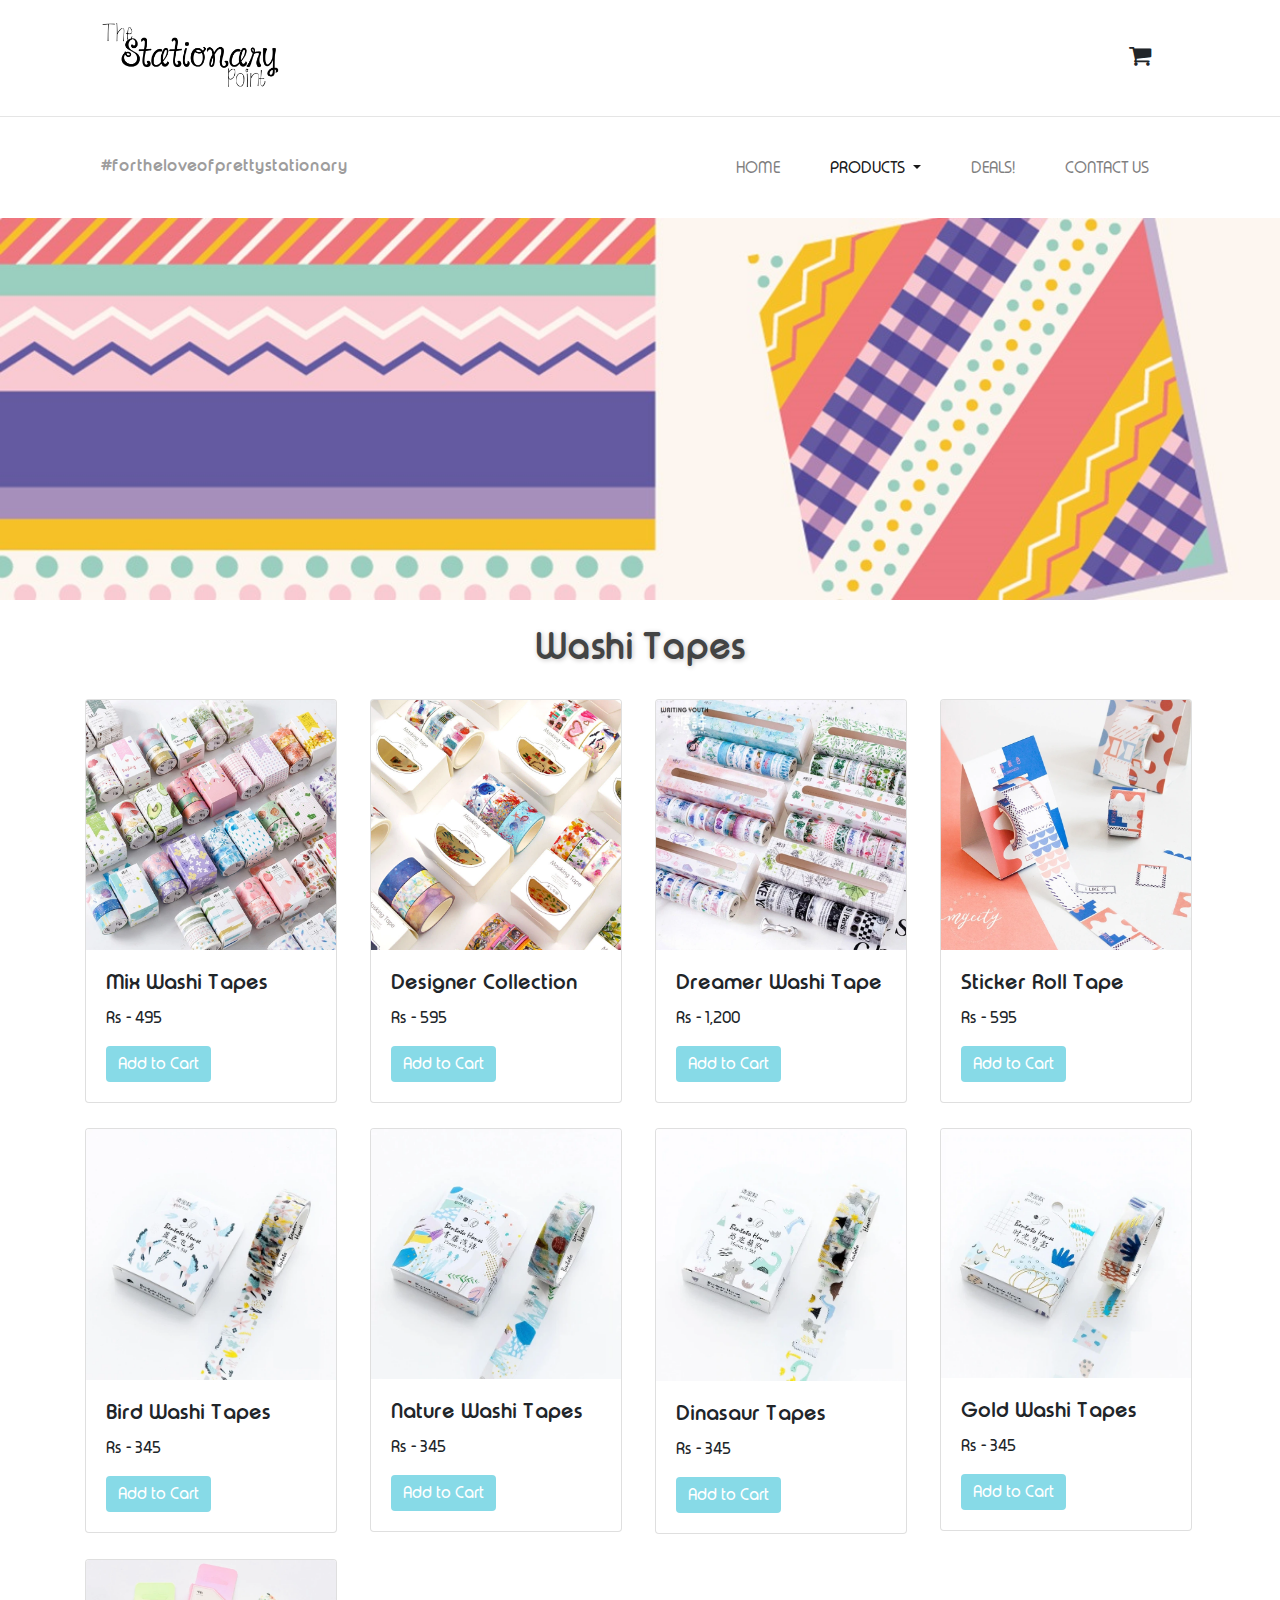
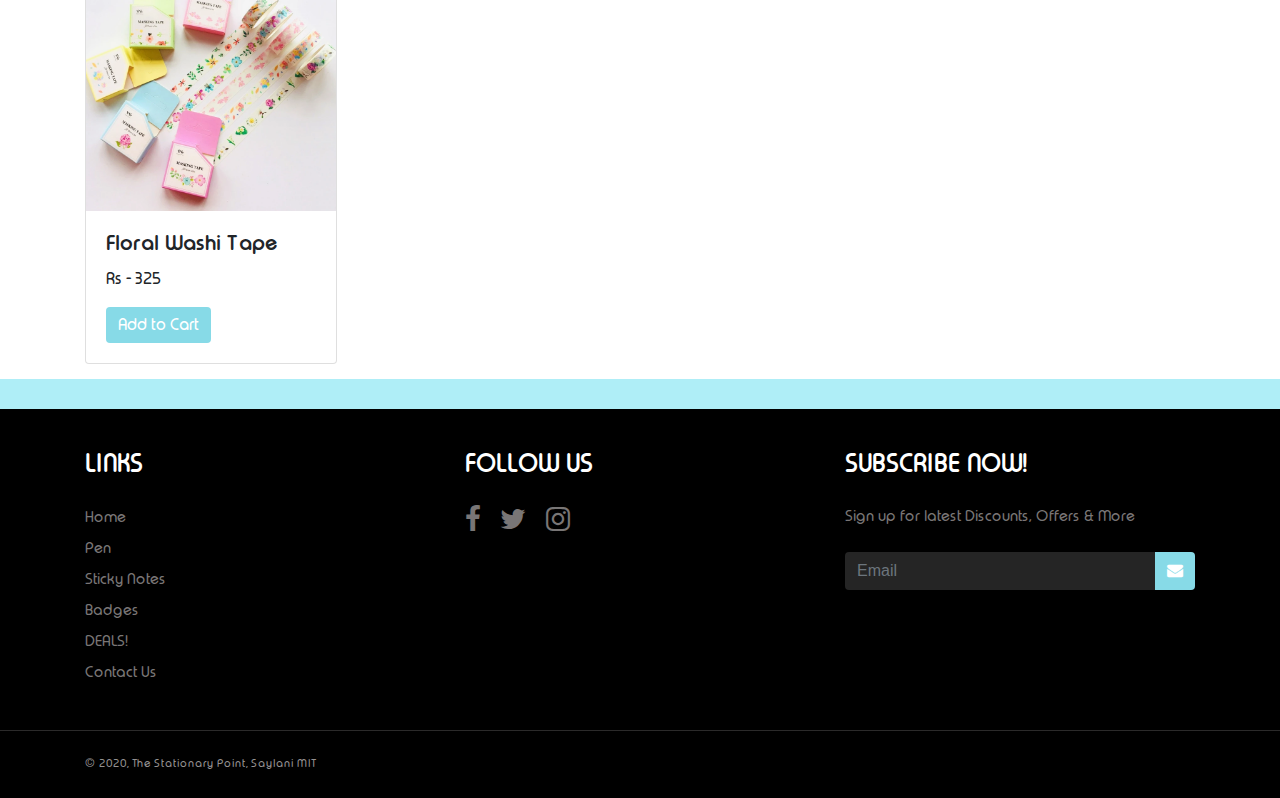
<file: washi.html>
<!DOCTYPE html>
<html lang="en">

<head>
    <meta charset="UTF-8">
    <meta name="viewport" content="width=device-width, initial-scale=1.0">
    <title>The Stationary Point - Washi Tapes</title>
    <link rel="stylesheet" href="bootstrap-4.4.1-dist/bootstrap-4.4.1-dist/css/bootstrap.min.css">
    <link rel="stylesheet" href="css/style.css">
    <link rel="stylesheet" href="https://cdnjs.cloudflare.com/ajax/libs/font-awesome/4.7.0/css/font-awesome.min.css">
    <link rel="icon" href="images/icon.png">
</head>

<body>
    <button onclick="topFunction()" id="myBtn" title="Go to top"><i class="fa fa-arrow-up"></i></button>

    <!--FIRST NAVBAR -->
    <div class="container">

        <nav class="navbar navbar-expand-lg navbar-light bg-light navbar1">
            <a class="navbar-brand" href="index.html"><img src="images/logo.png" alt="logo" width="180px"></a>

            <i class="fa fa-shopping-cart icon"></i>

        </nav>

    </div>

    <hr width="100%">

    <!--SECOND NAVBAR -->
    <div class="container">

        <nav class="navbar navbar-expand-lg navbar-light bg-light navbar2">
            <a class="links1" href="about.html">#fortheloveofprettystationary</a>
            <button class="navbar-toggler" type="button" data-toggle="collapse" data-target="#navbarNavDropdown"
                aria-controls="navbarNavDropdown" aria-expanded="false" aria-label="Toggle navigation">
                <span class="navbar-toggler-icon"></span>
            </button>
            <div class="collapse navbar-collapse" id="navbarNavDropdown">
                <ul class="navbar-nav mr-auto">

                </ul>
                <span>
                    <ul class="navbar-nav mr-auto links">
                        <li class="nav-item">
                            <a class="nav-link links2" href="index.html">HOME <span class="sr-only">(current)</span></a>
                        </li>
                        <li class="nav-item dropdown  active">
                            <a class="nav-link dropdown-toggle links2" href="#" id="navbarDropdownMenuLink"
                                role="button" data-toggle="dropdown" aria-haspopup="true" aria-expanded="false">
                                PRODUCTS
                            </a>
                            <div class="dropdown-menu" aria-labelledby="navbarDropdownMenuLink">
                                <a class="dropdown-item drop" href="pen.html">Pens</a>
                                <a class="dropdown-item drop" href="stickynote.html">Sticky Notes</a>
                                <a class="dropdown-item drop" href="buttonbadge.html">Button Badges</a>
                                <a class="dropdown-item drop" href="Enamel.html">Enamel Pins</a>
                                <a class="dropdown-item drop" href="pouch.html">Pouches</a>
                                <a class="dropdown-item drop" href="bookmark.html">Bookmarks</a>
                                <a class="dropdown-item drop" href="washi.html">Washi Tapes</a>
                            </div>
                        </li>
                        <li class="nav-item">
                            <a class="nav-link links2" href="deal.html">DEALS!</a>
                        </li>
                        <li class="nav-item">
                            <a class="nav-link links2" href="contact.html">CONTACT US</a>
                        </li>

                    </ul>
                </span>
            </div>
        </nav>

    </div>

    <!-- HEADER IMAGE-->
    <div class="container-fluid" style="margin-top: 20px;">
        <div class="row">
            <img src="images/tapeh.jpg" style="width: 100%; height: auto;" alt="Responsive image">
        </div>
    </div>

    <!-- HEADING -->
    <div class="container">
        <div class="row">
            <div class="col" align="center">
                <p class="head1">Washi Tapes</p>
            </div>
        </div>
    </div>
    
    <!-- PRODUCTS -->

    <div class="container">
        <div class="row">
            <div class="col-lg-3 col-md-6 col-sm-6 card1">
                <div class="card" style="width: 18rem;">
                    <img src="images/tape1.webp" class="card-img-top" alt="pen1">
                    <div class="card-body">
                      <h5 class="card-title">Mix Washi Tapes</h5>
                      <p class="card-text">Rs - 495</p>
                      <a href="#" class="btn btn-primary btn1">Add to Cart</a>
                    </div>
                  </div>
            </div>
            <div class="col-lg-3 col-md-6 col-sm-6 card1">
                <div class="card" style="width: 18rem;">
                    <img src="images/tape2.webp" class="card-img-top" alt="pen2">
                    <div class="card-body">
                      <h5 class="card-title">Designer Collection</h5>
                      <p class="card-text">Rs - 595</p>
                      <a href="#" class="btn btn-primary btn1">Add to Cart</a>
                    </div>
                  </div>
            </div>
            <div class="col-lg-3 col-md-6 col-sm-6 card1">
                <div class="card" style="width: 18rem;">
                    <img src="images/tape3.webp" class="card-img-top" alt="pen3">
                    <div class="card-body">
                      <h5 class="card-title">Dreamer Washi Tape</h5>
                      <p class="card-text">Rs - 1,200</p>
                      <a href="#" class="btn btn-primary btn1">Add to Cart</a>
                    </div>
                  </div>
            </div>
            <div class="col-lg-3 col-md-6 col-sm-6 card1">
                <div class="card" style="width: 18rem;">
                    <img src="images/tape4.webp" class="card-img-top" alt="pen4">
                    <div class="card-body">
                      <h5 class="card-title">Sticker Roll Tape</h5>
                      <p class="card-text">Rs - 595</p>
                      <a href="#" class="btn btn-primary btn1">Add to Cart</a>
                    </div>
                  </div>
            </div>
        </div>
    </div>

    <div class="container">
        <div class="row">
            <div class="col-lg-3 col-md-6 col-sm-6 card1">
                <div class="card" style="width: 18rem;">
                    <img src="images/tape5.webp" class="card-img-top" alt="pen5">
                    <div class="card-body">
                      <h5 class="card-title">Bird Washi Tapes</h5>
                      <p class="card-text">Rs - 345</p>
                      <a href="#" class="btn btn-primary btn1">Add to Cart</a>
                    </div>
                  </div>
            </div>
            <div class="col-lg-3 col-md-6 col-sm-6 card1">
                <div class="card" style="width: 18rem;">
                    <img src="images/tape6.webp" class="card-img-top" alt="pen5">
                    <div class="card-body">
                      <h5 class="card-title">Nature Washi Tapes</h5>
                      <p class="card-text">Rs - 345</p>
                      <a href="#" class="btn btn-primary btn1">Add to Cart</a>
                    </div>
                  </div>
            </div>
            <div class="col-lg-3 col-md-6 col-sm-6 card1">
                <div class="card" style="width: 18rem;">
                    <img src="images/tape7.webp" class="card-img-top" alt="pen5">
                    <div class="card-body">
                      <h5 class="card-title">Dinasaur Tapes</h5>
                      <p class="card-text">Rs - 345</p>
                      <a href="#" class="btn btn-primary btn1">Add to Cart</a>
                    </div>
                  </div>
            </div>
            <div class="col-lg-3 col-md-6 col-sm-6 card1">
                <div class="card" style="width: 18rem;">
                    <img src="images/tape8.webp" class="card-img-top" alt="pen5">
                    <div class="card-body">
                      <h5 class="card-title">Gold Washi Tapes</h5>
                      <p class="card-text">Rs - 345</p>
                      <a href="#" class="btn btn-primary btn1">Add to Cart</a>
                    </div>
                  </div>
            </div>
        </div>
    </div>


    <div class="container">
        <div class="row">
            <div class="col-lg-3 col-md-6 col-sm-6 card1">
                <div class="card" style="width: 18rem;">
                    <img src="images/tape9.webp" class="card-img-top" alt="pen5">
                    <div class="card-body">
                      <h5 class="card-title">Floral Washi Tape</h5>
                      <p class="card-text">Rs - 325</p>
                      <a href="#" class="btn btn-primary btn1">Add to Cart</a>
                    </div>
                  </div>
            </div>
            <div class="col-lg-3 col-md-6 col-sm-6 card1">
                
            </div>
            <div class="col-lg-3 col-md-6 col-sm-6 card1">
                
            </div>
            <div class="col-lg-3 col-md-6 col-sm-6 card1">
               
            </div>
        </div>
    </div>

    <!-- FOOTER -->
    <div class="container-fluid">
        <div class="row">
            <div class="col footer1"></div>
        </div>
    </div>

    <div class="footer2">
        <div class="container footer2">
            <div class="row">
                <div class="col-lg-4 col-sm-12 col-md-4 footer2-padd">
                    <h4 class="footer2-head">LINKS</h4>
                    <div class="foo">
                        <p style="margin-bottom: 7px;"><a href="index.html" class="footer2-items">Home</a></p>
                        <p style="margin-bottom: 7px;"><a href="pen.html" class="footer2-items">Pen</a></p>
                        <p style="margin-bottom: 7px;"><a href="stickynote.html" class="footer2-items">Sticky Notes</a></p>
                        <p style="margin-bottom: 7px;"><a href="buttonbadge.html" class="footer2-items">Badges</a></p>
                        <p style="margin-bottom: 7px;"><a href="deal.html" class="footer2-items">DEALS!</a></p>
                        <p><a href="contact.html" class="footer2-items">Contact Us</a></p>
                    </div>
                </div>
                <div class="col-lg-4 col-sm-12 col-md-4 footer2-padd">
                    <h4 class="footer2-head">FOLLOW US</h4>
                    <div class="follow">
                        <a href="#" class="fa fa-facebook"></a>
                        <a href="#" class="fa fa-twitter"></a>
                        <a href="#" class="fa fa-instagram"></a>
                    </div>
                </div>
                <div class="col-lg-4 col-sm-12 col-md-4 footer2-padd">
                    <h4 class="footer2-head">SUBSCRIBE NOW!</h4>
                    <p class="footer2-items">Sign up for latest Discounts, Offers & More</p>
                    <div class="input-group mb-3 mt-4">
                        <input type="email" class="form-control form-control1" placeholder="Email" aria-label="Email"
                            aria-describedby="button-addon2">
                        <div class="input-group-append">
                            <button class="btn btn-outline-secondary" type="button" id="button-addon2"><i
                                    class="fa fa-envelope"></i></button>
                        </div>
                    </div>
                </div>
            </div>
        </div>
    </div>

    <div class="line">

    </div>

    <div class="footer3">

        <div class="container footer3">
            <div class="row">
                <div class="col-lg-4 col-sm-12 col-md-4 copy">
                    <font>&copy; 2020, The Stationary Point, Saylani MIT</font>
                </div>
                <div class="col-lg-4 col-sm-12 col-md-4"></div>
                <div class="col-lg-4 col-sm-12 col-md-4"></div>
            </div>
        </div>
    </div>


    <script>
        //Get the button
        var mybutton = document.getElementById("myBtn");
        
        // When the user scrolls down 20px from the top of the document, show the button
        window.onscroll = function() {scrollFunction()};
        
        function scrollFunction() {
          if (document.body.scrollTop > 20 || document.documentElement.scrollTop > 20) {
            mybutton.style.display = "block";
          } else {
            mybutton.style.display = "none";
          }
        }
        
        // When the user clicks on the button, scroll to the top of the document
        function topFunction() {
          document.body.scrollTop = 0;
          document.documentElement.scrollTop = 0;
        }
    </script>

    <!-- JAVASCRIPT -->
    <script src="https://code.jquery.com/jquery-3.5.1.slim.min.js"
        integrity="sha384-DfXdz2htPH0lsSSs5nCTpuj/zy4C+OGpamoFVy38MVBnE+IbbVYUew+OrCXaRkfj"
        crossorigin="anonymous"></script>
    <script src="https://cdn.jsdelivr.net/npm/popper.js@1.16.0/dist/umd/popper.min.js"
        integrity="sha384-Q6E9RHvbIyZFJoft+2mJbHaEWldlvI9IOYy5n3zV9zzTtmI3UksdQRVvoxMfooAo"
        crossorigin="anonymous"></script>
    <script src="https://stackpath.bootstrapcdn.com/bootstrap/4.5.0/js/bootstrap.min.js"
        integrity="sha384-OgVRvuATP1z7JjHLkuOU7Xw704+h835Lr+6QL9UvYjZE3Ipu6Tp75j7Bh/kR0JKI"
        crossorigin="anonymous"></script>
</body>

</html>
</file>
<file: css/style.css>
.navbar{
    background-color: white !important;
    
    
}
.navbar1{
    margin: 10px 0px 0px 0px;
    
}



.icon{
    font-size:24px !important;
    position: absolute;
    right: 4%;
}

.icon:hover{
    transition-duration: 0.5s;
    color: rgb(148, 145, 145);
}

@font-face{
    font-family: round;
    src: url(typo-round/Typo_Round_Regular_Demo.otf);
}
@font-face{
    font-family: round1;
    src: url(typo-round/Typo_Round_Bold_Demo.otf);
}

.links li a{
    margin: 5px 10px 0px 0px;
}

.links a{
    font-family: round;
    padding: 10px 20px 10px 20px !important;
    
}
.links2:hover{
    transition-duration: 0.5s;
    background-color: rgb(175, 238, 247);
    color: white !important;
    border-radius: 10px;
}


.drop:hover{
    background-color: rgba(255, 255, 255, 0) !important;
    margin-left: 5px;
    margin-right: 5px;
    transition-duration: 0.5s;
    color: rgb(148, 145, 145) !important;
    border-radius: 10px;
}






.links1{
    font-family: round1;
    text-decoration: none;
    color: rgb(158, 157, 157);

}
.links1:hover{
    text-decoration: none;
    color: rgb(158, 157, 157);
}

.slide{
    margin-top: 20px;
}

.item{
    border-radius: 10px;
    margin-top: 20px;
    box-shadow: 0px 0px 15px rgb(206, 204, 204);
}
.item:hover{
    transition-duration: 0.5s;
    background-color: rgba(241, 240, 240, 0.719);
}

.cat{
    color: rgb(78, 76, 76);
    font-family: round1;
    padding-top: 30px;
    font-size: 30px;
}

.cat1{
    font-family: round;
    font-size: 15px;
    padding-bottom: 15px;
    color: rgb(84, 187, 201);
}

.cat-img{
    border-radius: 10px;
    padding-bottom: 40px;
    width: 75%;
}
.padd{
    margin-top: 20px;
}
.head{
    text-shadow: 1px 1px 5px rgb(199, 197, 197);
    color:  rgb(135, 218, 231);
    padding-top: 40px;
    font-family: round1;
    font-size: 35px;
}
.All{
    margin-top: 20px;
    margin-bottom: 30px;

}
.All img{
    border-radius: 10px;
}
.All:hover{
    transition-duration: 0.5s;
    opacity: 0.7;
}
.footer1{
    background-color: rgb(175, 238, 247);
    height: 30px;
}

.footer2{
    background-color: black;
}

.footer2-head{
    font-family: round1;
    color: white;
    padding-bottom: 20px;
    padding-top: 40px;
    
}

.footer2-items{

    font-family: round;
    color: rgb(121, 118, 118);
    font-size: 15px;
    
}
.footer2-items:hover{
    text-decoration: none;
    transition-duration: 0.5s;
    color: rgb(199, 197, 197);
}
.footer2-padd{
    margin-bottom: 30px;
}

.follow{
    display: inline-block !important;
}
.follow a{
    font-size: 28px;
    color: rgb(121, 118, 118);
    padding-right: 15px;
}
.follow a:hover{
    transition-duration: 0.5s;
    text-decoration: none;
    color: rgb(199, 197, 197);
}
.foo{
    display: block;
}

.btn{
    background-color: rgb(135, 218, 231);
    border: none;
}

.btn i{
    color: white;
}

.btn1{
    font-family: round;
}

.btn1:hover{
    
    background-color: rgb(175, 238, 247);
}

.form-control1{
    background-color: rgb(37, 37, 37);
    color: white;
    border: none;
}




.footer3{
    background-color: black;
}
.copy{
    font-family: round;
    font-size: 11px;
    color: rgb(148, 145, 145);
    padding-top: 25px;
    padding-bottom: 25px;
}

.line{
    background-color: rgb(43, 42, 42);
    width: 100%;
    height: 1px;
}
.head1{
    text-shadow: 1px 1px 5px rgb(199, 197, 197);
    color:  rgb(67, 68, 68);
    padding-top: 20px;
    font-family: round1;
    font-size: 35px;
}

#myBtn {
    display: none;
    position: fixed;
    bottom: 20px;
    right: 30px;
    z-index: 99;
    font-size: 18px;
    border: none;
    outline: none;
    background-color: rgba(212, 208, 208, 0.589);
    color: white;
    cursor: pointer;
    padding: 15px;
    border-radius: 4px;
  }
  
#myBtn:hover {
    background-color: rgba(148, 147, 147, 0.87);
    transition-duration: 0.5s;
  }


.card{
    width: 99% !important;
    margin-top: 10px;
    margin-bottom: 15px;
}
.card-title{
    font-family: round1;
}
.card-text{
    font-family: round;
}

.head2{
    background-color: rgb(188, 237, 245);
    text-shadow: 1px 1px 5px rgb(199, 197, 197);
    color:  rgb(254, 255, 255);
    margin-top: 20px;
    padding-top: 20px;
    font-family: round1;
    font-size: 35px;
}

.contact{
    margin-top: 60px;
    margin-bottom: 60px;
}

.fonts{
    font-family: round;
}
</file>
